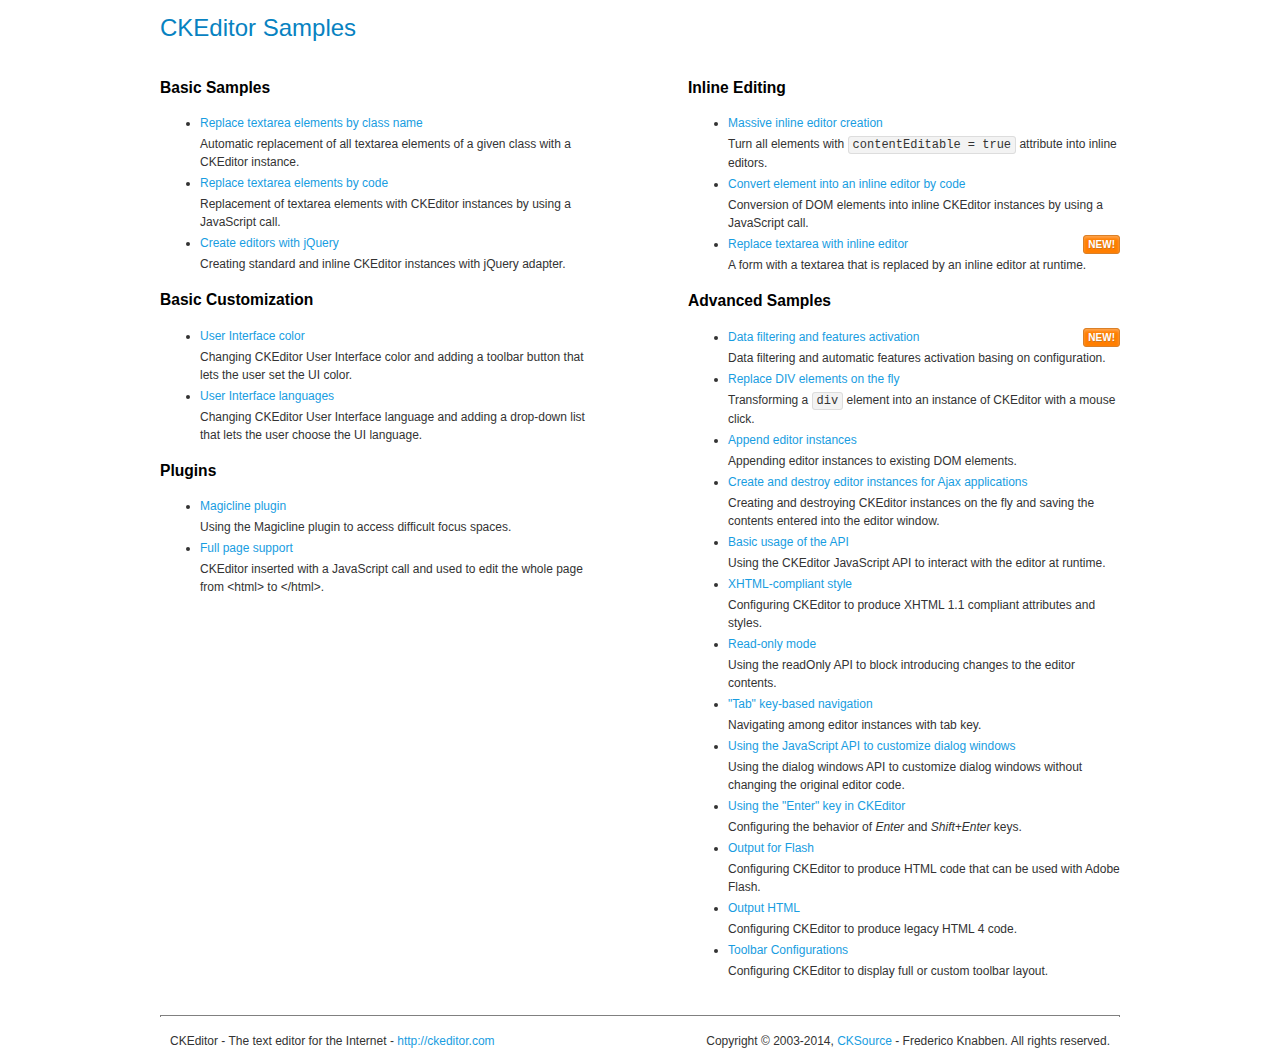
<file: src/main/webapp/design/assets/plugins/ckeditor/samples/index.html>
<!DOCTYPE html>
<!--
Copyright (c) 2003-2014, CKSource - Frederico Knabben. All rights reserved.
For licensing, see LICENSE.md or http://ckeditor.com/license
-->
<html>
<head>
	<meta charset="utf-8">
	<title>CKEditor Samples</title>
	<link rel="stylesheet" href="sample.css">
</head>
<body>
	<h1 class="samples">
		CKEditor Samples
	</h1>
	<div class="twoColumns">
		<div class="twoColumnsLeft">
			<h2 class="samples">
				Basic Samples
			</h2>
			<dl class="samples">
				<dt><a class="samples" href="replacebyclass.html">Replace textarea elements by class name</a></dt>
				<dd>Automatic replacement of all textarea elements of a given class with a CKEditor instance.</dd>

				<dt><a class="samples" href="replacebycode.html">Replace textarea elements by code</a></dt>
				<dd>Replacement of textarea elements with CKEditor instances by using a JavaScript call.</dd>

				<dt><a class="samples" href="jquery.html">Create editors with jQuery</a></dt>
				<dd>Creating standard and inline CKEditor instances with jQuery adapter.</dd>
			</dl>

			<h2 class="samples">
				Basic Customization
			</h2>
			<dl class="samples">
				<dt><a class="samples" href="uicolor.html">User Interface color</a></dt>
				<dd>Changing CKEditor User Interface color and adding a toolbar button that lets the user set the UI color.</dd>

				<dt><a class="samples" href="uilanguages.html">User Interface languages</a></dt>
				<dd>Changing CKEditor User Interface language and adding a drop-down list that lets the user choose the UI language.</dd>
			</dl>


			<h2 class="samples">Plugins</h2>
<dl class="samples">
<dt><a class="samples" href="plugins/magicline/magicline.html">Magicline plugin</a></dt>
<dd>Using the Magicline plugin to access difficult focus spaces.</dd>

<dt><a class="samples" href="plugins/wysiwygarea/fullpage.html">Full page support</a></dt>
<dd>CKEditor inserted with a JavaScript call and used to edit the whole page from &lt;html&gt; to &lt;/html&gt;.</dd>
</dl>
		</div>
		<div class="twoColumnsRight">
			<h2 class="samples">
				Inline Editing
			</h2>
			<dl class="samples">
				<dt><a class="samples" href="inlineall.html">Massive inline editor creation</a></dt>
				<dd>Turn all elements with <code>contentEditable = true</code> attribute into inline editors.</dd>

				<dt><a class="samples" href="inlinebycode.html">Convert element into an inline editor by code</a></dt>
				<dd>Conversion of DOM elements into inline CKEditor instances by using a JavaScript call.</dd>

				<dt><a class="samples" href="inlinetextarea.html">Replace textarea with inline editor</a> <span class="new">New!</span></dt>
				<dd>A form with a textarea that is replaced by an inline editor at runtime.</dd>

				
			</dl>

			<h2 class="samples">
				Advanced Samples
			</h2>
			<dl class="samples">
				<dt><a class="samples" href="datafiltering.html">Data filtering and features activation</a> <span class="new">New!</span></dt>
				<dd>Data filtering and automatic features activation basing on configuration.</dd>

				<dt><a class="samples" href="divreplace.html">Replace DIV elements on the fly</a></dt>
				<dd>Transforming a <code>div</code> element into an instance of CKEditor with a mouse click.</dd>

				<dt><a class="samples" href="appendto.html">Append editor instances</a></dt>
				<dd>Appending editor instances to existing DOM elements.</dd>

				<dt><a class="samples" href="ajax.html">Create and destroy editor instances for Ajax applications</a></dt>
				<dd>Creating and destroying CKEditor instances on the fly and saving the contents entered into the editor window.</dd>

				<dt><a class="samples" href="api.html">Basic usage of the API</a></dt>
				<dd>Using the CKEditor JavaScript API to interact with the editor at runtime.</dd>

				<dt><a class="samples" href="xhtmlstyle.html">XHTML-compliant style</a></dt>
				<dd>Configuring CKEditor to produce XHTML 1.1 compliant attributes and styles.</dd>

				<dt><a class="samples" href="readonly.html">Read-only mode</a></dt>
				<dd>Using the readOnly API to block introducing changes to the editor contents.</dd>

				<dt><a class="samples" href="tabindex.html">"Tab" key-based navigation</a></dt>
				<dd>Navigating among editor instances with tab key.</dd>


				
<dt><a class="samples" href="plugins/dialog/dialog.html">Using the JavaScript API to customize dialog windows</a></dt>
<dd>Using the dialog windows API to customize dialog windows without changing the original editor code.</dd>

<dt><a class="samples" href="plugins/enterkey/enterkey.html">Using the &quot;Enter&quot; key in CKEditor</a></dt>
<dd>Configuring the behavior of <em>Enter</em> and <em>Shift+Enter</em> keys.</dd>

<dt><a class="samples" href="plugins/htmlwriter/outputforflash.html">Output for Flash</a></dt>
<dd>Configuring CKEditor to produce HTML code that can be used with Adobe Flash.</dd>

<dt><a class="samples" href="plugins/htmlwriter/outputhtml.html">Output HTML</a></dt>
<dd>Configuring CKEditor to produce legacy HTML 4 code.</dd>

<dt><a class="samples" href="plugins/toolbar/toolbar.html">Toolbar Configurations</a></dt>
<dd>Configuring CKEditor to display full or custom toolbar layout.</dd>

			</dl>
		</div>
	</div>
	<div id="footer">
		<hr>
		<p>
			CKEditor - The text editor for the Internet - <a class="samples" href="http://ckeditor.com/">http://ckeditor.com</a>
		</p>
		<p id="copy">
			Copyright &copy; 2003-2014, <a class="samples" href="http://cksource.com/">CKSource</a> - Frederico Knabben. All rights reserved.
		</p>
	</div>
</body>
</html>
</file>
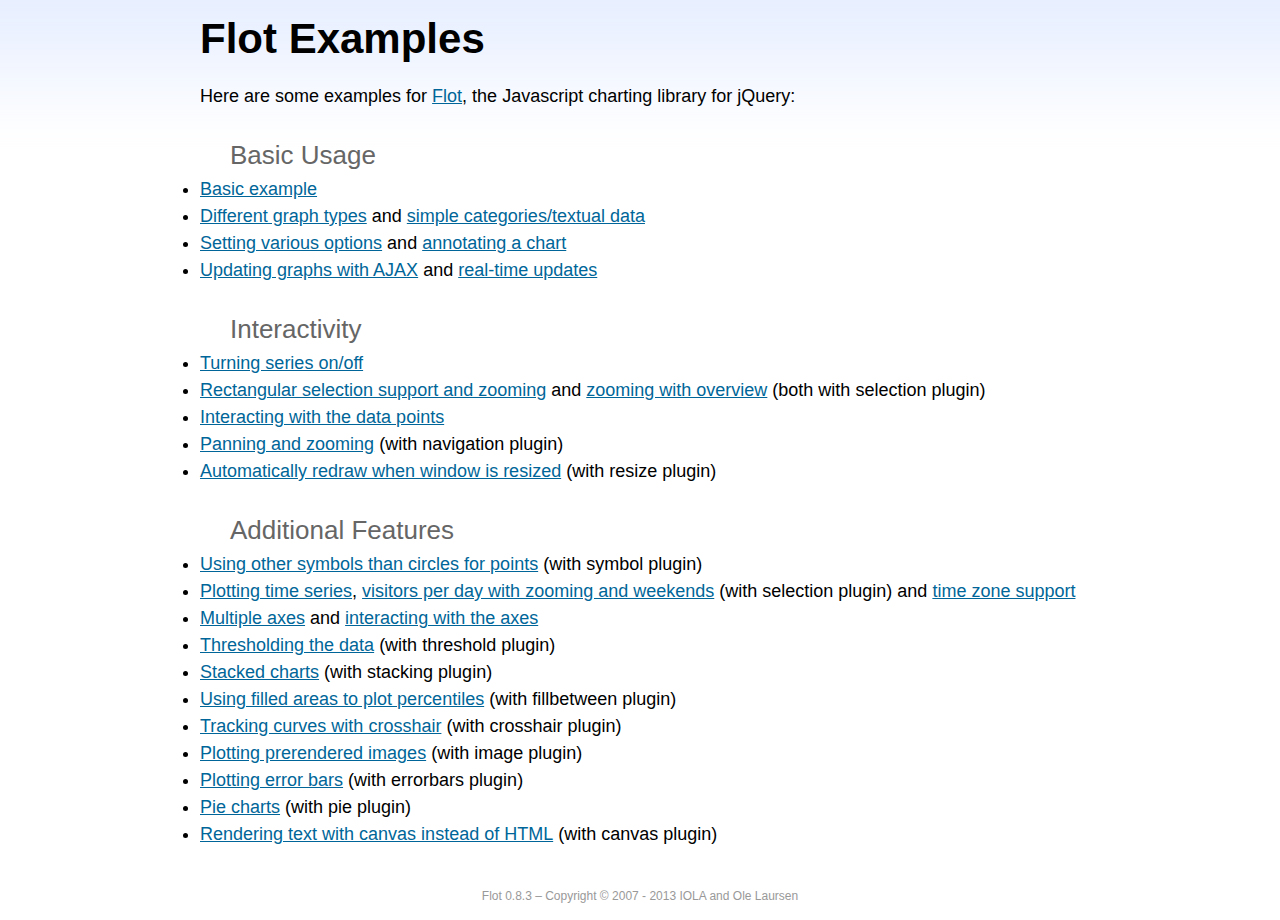
<file: src/main/webapp/design/assets/plugins/flot-chart/examples/index.html>
<!DOCTYPE html PUBLIC "-//W3C//DTD HTML 4.01//EN" "http://www.w3.org/TR/html4/strict.dtd">
<html>
<head>
	<meta http-equiv="Content-Type" content="text/html; charset=utf-8">
	<title>Flot Examples</title>
	<link href="examples.css" rel="stylesheet" type="text/css">
	<style>

	h3 {
		margin-top: 30px;
		margin-bottom: 5px;
	}

	</style>
	<script language="javascript" type="text/javascript" src="../jquery.js"></script>
	<script language="javascript" type="text/javascript" src="../jquery.flot.js"></script>
	<script type="text/javascript">

	$(function() {

		// Add the Flot version string to the footer

		$("#footer").prepend("Flot " + $.plot.version + " &ndash; ");
	});

	</script>
</head>
<body>

	<div id="header">
		<h2>Flot Examples</h2>
	</div>

	<div id="content">

		<p>Here are some examples for <a href="http://www.flotcharts.org">Flot</a>, the Javascript charting library for jQuery:</p>

		<h3>Basic Usage</h3>

		<ul>
			<li><a href="basic-usage/index.html">Basic example</a></li>
			<li><a href="series-types/index.html">Different graph types</a> and <a href="categories/index.html">simple categories/textual data</a></li>
			<li><a href="basic-options/index.html">Setting various options</a> and <a href="annotating/index.html">annotating a chart</a></li>
			<li><a href="ajax/index.html">Updating graphs with AJAX</a> and <a href="realtime/index.html">real-time updates</a></li>
		</ul>

		<h3>Interactivity</h3>

		<ul>
			<li><a href="series-toggle/index.html">Turning series on/off</a></li>
			<li><a href="selection/index.html">Rectangular selection support and zooming</a> and <a href="zooming/index.html">zooming with overview</a> (both with selection plugin)</li>
			<li><a href="interacting/index.html">Interacting with the data points</a></li>
			<li><a href="navigate/index.html">Panning and zooming</a> (with navigation plugin)</li>
			<li><a href="resize/index.html">Automatically redraw when window is resized</a> (with resize plugin)</li>
		</ul>

		<h3>Additional Features</h3>

		<ul>
			<li><a href="symbols/index.html">Using other symbols than circles for points</a> (with symbol plugin)</li>
			<li><a href="axes-time/index.html">Plotting time series</a>, <a href="visitors/index.html">visitors per day with zooming and weekends</a> (with selection plugin) and <a href="axes-time-zones/index.html">time zone support</a></li>
			<li><a href="axes-multiple/index.html">Multiple axes</a> and <a href="axes-interacting/index.html">interacting with the axes</a></li>
			<li><a href="threshold/index.html">Thresholding the data</a> (with threshold plugin)</li>
			<li><a href="stacking/index.html">Stacked charts</a> (with stacking plugin)</li>
			<li><a href="percentiles/index.html">Using filled areas to plot percentiles</a> (with fillbetween plugin)</li>
			<li><a href="tracking/index.html">Tracking curves with crosshair</a> (with crosshair plugin)</li>
			<li><a href="image/index.html">Plotting prerendered images</a> (with image plugin)</li>
			<li><a href="series-errorbars/index.html">Plotting error bars</a> (with errorbars plugin)</li>
			<li><a href="series-pie/index.html">Pie charts</a> (with pie plugin)</li>
			<li><a href="canvas/index.html">Rendering text with canvas instead of HTML</a> (with canvas plugin)</li>
		</ul>

	</div>

	<div id="footer">
		Copyright &copy; 2007 - 2013 IOLA and Ole Laursen
	</div>

</body>
</html>
</file>
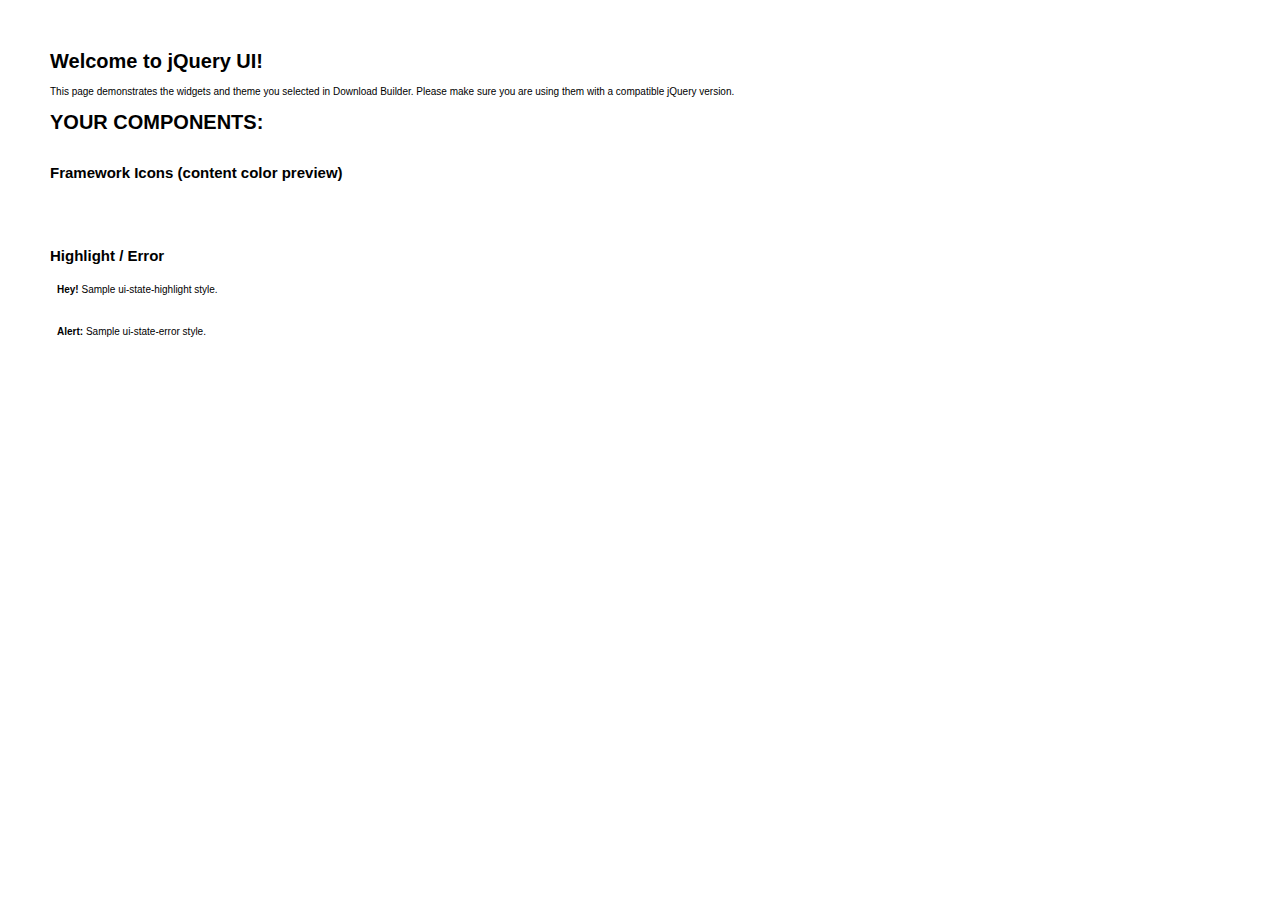
<file: src/main/webapp/design/assets/plugins/jquery-ui/base/index.html>
<!doctype html>
<html lang="us">
<head>
	<meta charset="utf-8">
	<title>jQuery UI Example Page</title>
	<link href="jquery-ui.css" rel="stylesheet">
	<style>
	body{
		font: 62.5% "Trebuchet MS", sans-serif;
		margin: 50px;
	}
	.demoHeaders {
		margin-top: 2em;
	}
	#dialog-link {
		padding: .4em 1em .4em 20px;
		text-decoration: none;
		position: relative;
	}
	#dialog-link span.ui-icon {
		margin: 0 5px 0 0;
		position: absolute;
		left: .2em;
		top: 50%;
		margin-top: -8px;
	}
	#icons {
		margin: 0;
		padding: 0;
	}
	#icons li {
		margin: 2px;
		position: relative;
		padding: 4px 0;
		cursor: pointer;
		float: left;
		list-style: none;
	}
	#icons span.ui-icon {
		float: left;
		margin: 0 4px;
	}
	.fakewindowcontain .ui-widget-overlay {
		position: absolute;
	}
	select {
		width: 200px;
	}
	</style>
</head>
<body>

<h1>Welcome to jQuery UI!</h1>

<div class="ui-widget">
	<p>This page demonstrates the widgets and theme you selected in Download Builder. Please make sure you are using them with a compatible jQuery version.</p>
</div>

<h1>YOUR COMPONENTS:</h1>












<h2 class="demoHeaders">Framework Icons (content color preview)</h2>
<ul id="icons" class="ui-widget ui-helper-clearfix">
	<li class="ui-state-default ui-corner-all" title=".ui-icon-carat-1-n"><span class="ui-icon ui-icon-carat-1-n"></span></li>
	<li class="ui-state-default ui-corner-all" title=".ui-icon-carat-1-ne"><span class="ui-icon ui-icon-carat-1-ne"></span></li>
	<li class="ui-state-default ui-corner-all" title=".ui-icon-carat-1-e"><span class="ui-icon ui-icon-carat-1-e"></span></li>
	<li class="ui-state-default ui-corner-all" title=".ui-icon-carat-1-se"><span class="ui-icon ui-icon-carat-1-se"></span></li>
	<li class="ui-state-default ui-corner-all" title=".ui-icon-carat-1-s"><span class="ui-icon ui-icon-carat-1-s"></span></li>
	<li class="ui-state-default ui-corner-all" title=".ui-icon-carat-1-sw"><span class="ui-icon ui-icon-carat-1-sw"></span></li>
	<li class="ui-state-default ui-corner-all" title=".ui-icon-carat-1-w"><span class="ui-icon ui-icon-carat-1-w"></span></li>
	<li class="ui-state-default ui-corner-all" title=".ui-icon-carat-1-nw"><span class="ui-icon ui-icon-carat-1-nw"></span></li>
	<li class="ui-state-default ui-corner-all" title=".ui-icon-carat-2-n-s"><span class="ui-icon ui-icon-carat-2-n-s"></span></li>
	<li class="ui-state-default ui-corner-all" title=".ui-icon-carat-2-e-w"><span class="ui-icon ui-icon-carat-2-e-w"></span></li>
	<li class="ui-state-default ui-corner-all" title=".ui-icon-triangle-1-n"><span class="ui-icon ui-icon-triangle-1-n"></span></li>
	<li class="ui-state-default ui-corner-all" title=".ui-icon-triangle-1-ne"><span class="ui-icon ui-icon-triangle-1-ne"></span></li>
	<li class="ui-state-default ui-corner-all" title=".ui-icon-triangle-1-e"><span class="ui-icon ui-icon-triangle-1-e"></span></li>
	<li class="ui-state-default ui-corner-all" title=".ui-icon-triangle-1-se"><span class="ui-icon ui-icon-triangle-1-se"></span></li>
	<li class="ui-state-default ui-corner-all" title=".ui-icon-triangle-1-s"><span class="ui-icon ui-icon-triangle-1-s"></span></li>
	<li class="ui-state-default ui-corner-all" title=".ui-icon-triangle-1-sw"><span class="ui-icon ui-icon-triangle-1-sw"></span></li>
	<li class="ui-state-default ui-corner-all" title=".ui-icon-triangle-1-w"><span class="ui-icon ui-icon-triangle-1-w"></span></li>
	<li class="ui-state-default ui-corner-all" title=".ui-icon-triangle-1-nw"><span class="ui-icon ui-icon-triangle-1-nw"></span></li>
	<li class="ui-state-default ui-corner-all" title=".ui-icon-triangle-2-n-s"><span class="ui-icon ui-icon-triangle-2-n-s"></span></li>
	<li class="ui-state-default ui-corner-all" title=".ui-icon-triangle-2-e-w"><span class="ui-icon ui-icon-triangle-2-e-w"></span></li>
	<li class="ui-state-default ui-corner-all" title=".ui-icon-arrow-1-n"><span class="ui-icon ui-icon-arrow-1-n"></span></li>
	<li class="ui-state-default ui-corner-all" title=".ui-icon-arrow-1-ne"><span class="ui-icon ui-icon-arrow-1-ne"></span></li>
	<li class="ui-state-default ui-corner-all" title=".ui-icon-arrow-1-e"><span class="ui-icon ui-icon-arrow-1-e"></span></li>
	<li class="ui-state-default ui-corner-all" title=".ui-icon-arrow-1-se"><span class="ui-icon ui-icon-arrow-1-se"></span></li>
	<li class="ui-state-default ui-corner-all" title=".ui-icon-arrow-1-s"><span class="ui-icon ui-icon-arrow-1-s"></span></li>
	<li class="ui-state-default ui-corner-all" title=".ui-icon-arrow-1-sw"><span class="ui-icon ui-icon-arrow-1-sw"></span></li>
	<li class="ui-state-default ui-corner-all" title=".ui-icon-arrow-1-w"><span class="ui-icon ui-icon-arrow-1-w"></span></li>
	<li class="ui-state-default ui-corner-all" title=".ui-icon-arrow-1-nw"><span class="ui-icon ui-icon-arrow-1-nw"></span></li>
	<li class="ui-state-default ui-corner-all" title=".ui-icon-arrow-2-n-s"><span class="ui-icon ui-icon-arrow-2-n-s"></span></li>
	<li class="ui-state-default ui-corner-all" title=".ui-icon-arrow-2-ne-sw"><span class="ui-icon ui-icon-arrow-2-ne-sw"></span></li>
	<li class="ui-state-default ui-corner-all" title=".ui-icon-arrow-2-e-w"><span class="ui-icon ui-icon-arrow-2-e-w"></span></li>
	<li class="ui-state-default ui-corner-all" title=".ui-icon-arrow-2-se-nw"><span class="ui-icon ui-icon-arrow-2-se-nw"></span></li>
	<li class="ui-state-default ui-corner-all" title=".ui-icon-arrowstop-1-n"><span class="ui-icon ui-icon-arrowstop-1-n"></span></li>
	<li class="ui-state-default ui-corner-all" title=".ui-icon-arrowstop-1-e"><span class="ui-icon ui-icon-arrowstop-1-e"></span></li>
	<li class="ui-state-default ui-corner-all" title=".ui-icon-arrowstop-1-s"><span class="ui-icon ui-icon-arrowstop-1-s"></span></li>
	<li class="ui-state-default ui-corner-all" title=".ui-icon-arrowstop-1-w"><span class="ui-icon ui-icon-arrowstop-1-w"></span></li>
	<li class="ui-state-default ui-corner-all" title=".ui-icon-arrowthick-1-n"><span class="ui-icon ui-icon-arrowthick-1-n"></span></li>
	<li class="ui-state-default ui-corner-all" title=".ui-icon-arrowthick-1-ne"><span class="ui-icon ui-icon-arrowthick-1-ne"></span></li>
	<li class="ui-state-default ui-corner-all" title=".ui-icon-arrowthick-1-e"><span class="ui-icon ui-icon-arrowthick-1-e"></span></li>
	<li class="ui-state-default ui-corner-all" title=".ui-icon-arrowthick-1-se"><span class="ui-icon ui-icon-arrowthick-1-se"></span></li>
	<li class="ui-state-default ui-corner-all" title=".ui-icon-arrowthick-1-s"><span class="ui-icon ui-icon-arrowthick-1-s"></span></li>
	<li class="ui-state-default ui-corner-all" title=".ui-icon-arrowthick-1-sw"><span class="ui-icon ui-icon-arrowthick-1-sw"></span></li>
	<li class="ui-state-default ui-corner-all" title=".ui-icon-arrowthick-1-w"><span class="ui-icon ui-icon-arrowthick-1-w"></span></li>
	<li class="ui-state-default ui-corner-all" title=".ui-icon-arrowthick-1-nw"><span class="ui-icon ui-icon-arrowthick-1-nw"></span></li>
	<li class="ui-state-default ui-corner-all" title=".ui-icon-arrowthick-2-n-s"><span class="ui-icon ui-icon-arrowthick-2-n-s"></span></li>
	<li class="ui-state-default ui-corner-all" title=".ui-icon-arrowthick-2-ne-sw"><span class="ui-icon ui-icon-arrowthick-2-ne-sw"></span></li>
	<li class="ui-state-default ui-corner-all" title=".ui-icon-arrowthick-2-e-w"><span class="ui-icon ui-icon-arrowthick-2-e-w"></span></li>
	<li class="ui-state-default ui-corner-all" title=".ui-icon-arrowthick-2-se-nw"><span class="ui-icon ui-icon-arrowthick-2-se-nw"></span></li>
	<li class="ui-state-default ui-corner-all" title=".ui-icon-arrowthickstop-1-n"><span class="ui-icon ui-icon-arrowthickstop-1-n"></span></li>
	<li class="ui-state-default ui-corner-all" title=".ui-icon-arrowthickstop-1-e"><span class="ui-icon ui-icon-arrowthickstop-1-e"></span></li>
	<li class="ui-state-default ui-corner-all" title=".ui-icon-arrowthickstop-1-s"><span class="ui-icon ui-icon-arrowthickstop-1-s"></span></li>
	<li class="ui-state-default ui-corner-all" title=".ui-icon-arrowthickstop-1-w"><span class="ui-icon ui-icon-arrowthickstop-1-w"></span></li>
	<li class="ui-state-default ui-corner-all" title=".ui-icon-arrowreturnthick-1-w"><span class="ui-icon ui-icon-arrowreturnthick-1-w"></span></li>
	<li class="ui-state-default ui-corner-all" title=".ui-icon-arrowreturnthick-1-n"><span class="ui-icon ui-icon-arrowreturnthick-1-n"></span></li>
	<li class="ui-state-default ui-corner-all" title=".ui-icon-arrowreturnthick-1-e"><span class="ui-icon ui-icon-arrowreturnthick-1-e"></span></li>
	<li class="ui-state-default ui-corner-all" title=".ui-icon-arrowreturnthick-1-s"><span class="ui-icon ui-icon-arrowreturnthick-1-s"></span></li>
	<li class="ui-state-default ui-corner-all" title=".ui-icon-arrowreturn-1-w"><span class="ui-icon ui-icon-arrowreturn-1-w"></span></li>
	<li class="ui-state-default ui-corner-all" title=".ui-icon-arrowreturn-1-n"><span class="ui-icon ui-icon-arrowreturn-1-n"></span></li>
	<li class="ui-state-default ui-corner-all" title=".ui-icon-arrowreturn-1-e"><span class="ui-icon ui-icon-arrowreturn-1-e"></span></li>
	<li class="ui-state-default ui-corner-all" title=".ui-icon-arrowreturn-1-s"><span class="ui-icon ui-icon-arrowreturn-1-s"></span></li>
	<li class="ui-state-default ui-corner-all" title=".ui-icon-arrowrefresh-1-w"><span class="ui-icon ui-icon-arrowrefresh-1-w"></span></li>
	<li class="ui-state-default ui-corner-all" title=".ui-icon-arrowrefresh-1-n"><span class="ui-icon ui-icon-arrowrefresh-1-n"></span></li>
	<li class="ui-state-default ui-corner-all" title=".ui-icon-arrowrefresh-1-e"><span class="ui-icon ui-icon-arrowrefresh-1-e"></span></li>
	<li class="ui-state-default ui-corner-all" title=".ui-icon-arrowrefresh-1-s"><span class="ui-icon ui-icon-arrowrefresh-1-s"></span></li>
	<li class="ui-state-default ui-corner-all" title=".ui-icon-arrow-4"><span class="ui-icon ui-icon-arrow-4"></span></li>
	<li class="ui-state-default ui-corner-all" title=".ui-icon-arrow-4-diag"><span class="ui-icon ui-icon-arrow-4-diag"></span></li>
	<li class="ui-state-default ui-corner-all" title=".ui-icon-extlink"><span class="ui-icon ui-icon-extlink"></span></li>
	<li class="ui-state-default ui-corner-all" title=".ui-icon-newwin"><span class="ui-icon ui-icon-newwin"></span></li>
	<li class="ui-state-default ui-corner-all" title=".ui-icon-refresh"><span class="ui-icon ui-icon-refresh"></span></li>
	<li class="ui-state-default ui-corner-all" title=".ui-icon-shuffle"><span class="ui-icon ui-icon-shuffle"></span></li>
	<li class="ui-state-default ui-corner-all" title=".ui-icon-transfer-e-w"><span class="ui-icon ui-icon-transfer-e-w"></span></li>
	<li class="ui-state-default ui-corner-all" title=".ui-icon-transferthick-e-w"><span class="ui-icon ui-icon-transferthick-e-w"></span></li>
	<li class="ui-state-default ui-corner-all" title=".ui-icon-folder-collapsed"><span class="ui-icon ui-icon-folder-collapsed"></span></li>
	<li class="ui-state-default ui-corner-all" title=".ui-icon-folder-open"><span class="ui-icon ui-icon-folder-open"></span></li>
	<li class="ui-state-default ui-corner-all" title=".ui-icon-document"><span class="ui-icon ui-icon-document"></span></li>
	<li class="ui-state-default ui-corner-all" title=".ui-icon-document-b"><span class="ui-icon ui-icon-document-b"></span></li>
	<li class="ui-state-default ui-corner-all" title=".ui-icon-note"><span class="ui-icon ui-icon-note"></span></li>
	<li class="ui-state-default ui-corner-all" title=".ui-icon-mail-closed"><span class="ui-icon ui-icon-mail-closed"></span></li>
	<li class="ui-state-default ui-corner-all" title=".ui-icon-mail-open"><span class="ui-icon ui-icon-mail-open"></span></li>
	<li class="ui-state-default ui-corner-all" title=".ui-icon-suitcase"><span class="ui-icon ui-icon-suitcase"></span></li>
	<li class="ui-state-default ui-corner-all" title=".ui-icon-comment"><span class="ui-icon ui-icon-comment"></span></li>
	<li class="ui-state-default ui-corner-all" title=".ui-icon-person"><span class="ui-icon ui-icon-person"></span></li>
	<li class="ui-state-default ui-corner-all" title=".ui-icon-print"><span class="ui-icon ui-icon-print"></span></li>
	<li class="ui-state-default ui-corner-all" title=".ui-icon-trash"><span class="ui-icon ui-icon-trash"></span></li>
	<li class="ui-state-default ui-corner-all" title=".ui-icon-locked"><span class="ui-icon ui-icon-locked"></span></li>
	<li class="ui-state-default ui-corner-all" title=".ui-icon-unlocked"><span class="ui-icon ui-icon-unlocked"></span></li>
	<li class="ui-state-default ui-corner-all" title=".ui-icon-bookmark"><span class="ui-icon ui-icon-bookmark"></span></li>
	<li class="ui-state-default ui-corner-all" title=".ui-icon-tag"><span class="ui-icon ui-icon-tag"></span></li>
	<li class="ui-state-default ui-corner-all" title=".ui-icon-home"><span class="ui-icon ui-icon-home"></span></li>
	<li class="ui-state-default ui-corner-all" title=".ui-icon-flag"><span class="ui-icon ui-icon-flag"></span></li>
	<li class="ui-state-default ui-corner-all" title=".ui-icon-calculator"><span class="ui-icon ui-icon-calculator"></span></li>
	<li class="ui-state-default ui-corner-all" title=".ui-icon-cart"><span class="ui-icon ui-icon-cart"></span></li>
	<li class="ui-state-default ui-corner-all" title=".ui-icon-pencil"><span class="ui-icon ui-icon-pencil"></span></li>
	<li class="ui-state-default ui-corner-all" title=".ui-icon-clock"><span class="ui-icon ui-icon-clock"></span></li>
	<li class="ui-state-default ui-corner-all" title=".ui-icon-disk"><span class="ui-icon ui-icon-disk"></span></li>
	<li class="ui-state-default ui-corner-all" title=".ui-icon-calendar"><span class="ui-icon ui-icon-calendar"></span></li>
	<li class="ui-state-default ui-corner-all" title=".ui-icon-zoomin"><span class="ui-icon ui-icon-zoomin"></span></li>
	<li class="ui-state-default ui-corner-all" title=".ui-icon-zoomout"><span class="ui-icon ui-icon-zoomout"></span></li>
	<li class="ui-state-default ui-corner-all" title=".ui-icon-search"><span class="ui-icon ui-icon-search"></span></li>
	<li class="ui-state-default ui-corner-all" title=".ui-icon-wrench"><span class="ui-icon ui-icon-wrench"></span></li>
	<li class="ui-state-default ui-corner-all" title=".ui-icon-gear"><span class="ui-icon ui-icon-gear"></span></li>
	<li class="ui-state-default ui-corner-all" title=".ui-icon-heart"><span class="ui-icon ui-icon-heart"></span></li>
	<li class="ui-state-default ui-corner-all" title=".ui-icon-star"><span class="ui-icon ui-icon-star"></span></li>
	<li class="ui-state-default ui-corner-all" title=".ui-icon-link"><span class="ui-icon ui-icon-link"></span></li>
	<li class="ui-state-default ui-corner-all" title=".ui-icon-cancel"><span class="ui-icon ui-icon-cancel"></span></li>
	<li class="ui-state-default ui-corner-all" title=".ui-icon-plus"><span class="ui-icon ui-icon-plus"></span></li>
	<li class="ui-state-default ui-corner-all" title=".ui-icon-plusthick"><span class="ui-icon ui-icon-plusthick"></span></li>
	<li class="ui-state-default ui-corner-all" title=".ui-icon-minus"><span class="ui-icon ui-icon-minus"></span></li>
	<li class="ui-state-default ui-corner-all" title=".ui-icon-minusthick"><span class="ui-icon ui-icon-minusthick"></span></li>
	<li class="ui-state-default ui-corner-all" title=".ui-icon-close"><span class="ui-icon ui-icon-close"></span></li>
	<li class="ui-state-default ui-corner-all" title=".ui-icon-closethick"><span class="ui-icon ui-icon-closethick"></span></li>
	<li class="ui-state-default ui-corner-all" title=".ui-icon-key"><span class="ui-icon ui-icon-key"></span></li>
	<li class="ui-state-default ui-corner-all" title=".ui-icon-lightbulb"><span class="ui-icon ui-icon-lightbulb"></span></li>
	<li class="ui-state-default ui-corner-all" title=".ui-icon-scissors"><span class="ui-icon ui-icon-scissors"></span></li>
	<li class="ui-state-default ui-corner-all" title=".ui-icon-clipboard"><span class="ui-icon ui-icon-clipboard"></span></li>
	<li class="ui-state-default ui-corner-all" title=".ui-icon-copy"><span class="ui-icon ui-icon-copy"></span></li>
	<li class="ui-state-default ui-corner-all" title=".ui-icon-contact"><span class="ui-icon ui-icon-contact"></span></li>
	<li class="ui-state-default ui-corner-all" title=".ui-icon-image"><span class="ui-icon ui-icon-image"></span></li>
	<li class="ui-state-default ui-corner-all" title=".ui-icon-video"><span class="ui-icon ui-icon-video"></span></li>
	<li class="ui-state-default ui-corner-all" title=".ui-icon-script"><span class="ui-icon ui-icon-script"></span></li>
	<li class="ui-state-default ui-corner-all" title=".ui-icon-alert"><span class="ui-icon ui-icon-alert"></span></li>
	<li class="ui-state-default ui-corner-all" title=".ui-icon-info"><span class="ui-icon ui-icon-info"></span></li>
	<li class="ui-state-default ui-corner-all" title=".ui-icon-notice"><span class="ui-icon ui-icon-notice"></span></li>
	<li class="ui-state-default ui-corner-all" title=".ui-icon-help"><span class="ui-icon ui-icon-help"></span></li>
	<li class="ui-state-default ui-corner-all" title=".ui-icon-check"><span class="ui-icon ui-icon-check"></span></li>
	<li class="ui-state-default ui-corner-all" title=".ui-icon-bullet"><span class="ui-icon ui-icon-bullet"></span></li>
	<li class="ui-state-default ui-corner-all" title=".ui-icon-radio-off"><span class="ui-icon ui-icon-radio-off"></span></li>
	<li class="ui-state-default ui-corner-all" title=".ui-icon-radio-on"><span class="ui-icon ui-icon-radio-on"></span></li>
	<li class="ui-state-default ui-corner-all" title=".ui-icon-pin-w"><span class="ui-icon ui-icon-pin-w"></span></li>
	<li class="ui-state-default ui-corner-all" title=".ui-icon-pin-s"><span class="ui-icon ui-icon-pin-s"></span></li>
	<li class="ui-state-default ui-corner-all" title=".ui-icon-play"><span class="ui-icon ui-icon-play"></span></li>
	<li class="ui-state-default ui-corner-all" title=".ui-icon-pause"><span class="ui-icon ui-icon-pause"></span></li>
	<li class="ui-state-default ui-corner-all" title=".ui-icon-seek-next"><span class="ui-icon ui-icon-seek-next"></span></li>
	<li class="ui-state-default ui-corner-all" title=".ui-icon-seek-prev"><span class="ui-icon ui-icon-seek-prev"></span></li>
	<li class="ui-state-default ui-corner-all" title=".ui-icon-seek-end"><span class="ui-icon ui-icon-seek-end"></span></li>
	<li class="ui-state-default ui-corner-all" title=".ui-icon-seek-first"><span class="ui-icon ui-icon-seek-first"></span></li>
	<li class="ui-state-default ui-corner-all" title=".ui-icon-stop"><span class="ui-icon ui-icon-stop"></span></li>
	<li class="ui-state-default ui-corner-all" title=".ui-icon-eject"><span class="ui-icon ui-icon-eject"></span></li>
	<li class="ui-state-default ui-corner-all" title=".ui-icon-volume-off"><span class="ui-icon ui-icon-volume-off"></span></li>
	<li class="ui-state-default ui-corner-all" title=".ui-icon-volume-on"><span class="ui-icon ui-icon-volume-on"></span></li>
	<li class="ui-state-default ui-corner-all" title=".ui-icon-power"><span class="ui-icon ui-icon-power"></span></li>
	<li class="ui-state-default ui-corner-all" title=".ui-icon-signal-diag"><span class="ui-icon ui-icon-signal-diag"></span></li>
	<li class="ui-state-default ui-corner-all" title=".ui-icon-signal"><span class="ui-icon ui-icon-signal"></span></li>
	<li class="ui-state-default ui-corner-all" title=".ui-icon-battery-0"><span class="ui-icon ui-icon-battery-0"></span></li>
	<li class="ui-state-default ui-corner-all" title=".ui-icon-battery-1"><span class="ui-icon ui-icon-battery-1"></span></li>
	<li class="ui-state-default ui-corner-all" title=".ui-icon-battery-2"><span class="ui-icon ui-icon-battery-2"></span></li>
	<li class="ui-state-default ui-corner-all" title=".ui-icon-battery-3"><span class="ui-icon ui-icon-battery-3"></span></li>
	<li class="ui-state-default ui-corner-all" title=".ui-icon-circle-plus"><span class="ui-icon ui-icon-circle-plus"></span></li>
	<li class="ui-state-default ui-corner-all" title=".ui-icon-circle-minus"><span class="ui-icon ui-icon-circle-minus"></span></li>
	<li class="ui-state-default ui-corner-all" title=".ui-icon-circle-close"><span class="ui-icon ui-icon-circle-close"></span></li>
	<li class="ui-state-default ui-corner-all" title=".ui-icon-circle-triangle-e"><span class="ui-icon ui-icon-circle-triangle-e"></span></li>
	<li class="ui-state-default ui-corner-all" title=".ui-icon-circle-triangle-s"><span class="ui-icon ui-icon-circle-triangle-s"></span></li>
	<li class="ui-state-default ui-corner-all" title=".ui-icon-circle-triangle-w"><span class="ui-icon ui-icon-circle-triangle-w"></span></li>
	<li class="ui-state-default ui-corner-all" title=".ui-icon-circle-triangle-n"><span class="ui-icon ui-icon-circle-triangle-n"></span></li>
	<li class="ui-state-default ui-corner-all" title=".ui-icon-circle-arrow-e"><span class="ui-icon ui-icon-circle-arrow-e"></span></li>
	<li class="ui-state-default ui-corner-all" title=".ui-icon-circle-arrow-s"><span class="ui-icon ui-icon-circle-arrow-s"></span></li>
	<li class="ui-state-default ui-corner-all" title=".ui-icon-circle-arrow-w"><span class="ui-icon ui-icon-circle-arrow-w"></span></li>
	<li class="ui-state-default ui-corner-all" title=".ui-icon-circle-arrow-n"><span class="ui-icon ui-icon-circle-arrow-n"></span></li>
	<li class="ui-state-default ui-corner-all" title=".ui-icon-circle-zoomin"><span class="ui-icon ui-icon-circle-zoomin"></span></li>
	<li class="ui-state-default ui-corner-all" title=".ui-icon-circle-zoomout"><span class="ui-icon ui-icon-circle-zoomout"></span></li>
	<li class="ui-state-default ui-corner-all" title=".ui-icon-circle-check"><span class="ui-icon ui-icon-circle-check"></span></li>
	<li class="ui-state-default ui-corner-all" title=".ui-icon-circlesmall-plus"><span class="ui-icon ui-icon-circlesmall-plus"></span></li>
	<li class="ui-state-default ui-corner-all" title=".ui-icon-circlesmall-minus"><span class="ui-icon ui-icon-circlesmall-minus"></span></li>
	<li class="ui-state-default ui-corner-all" title=".ui-icon-circlesmall-close"><span class="ui-icon ui-icon-circlesmall-close"></span></li>
	<li class="ui-state-default ui-corner-all" title=".ui-icon-squaresmall-plus"><span class="ui-icon ui-icon-squaresmall-plus"></span></li>
	<li class="ui-state-default ui-corner-all" title=".ui-icon-squaresmall-minus"><span class="ui-icon ui-icon-squaresmall-minus"></span></li>
	<li class="ui-state-default ui-corner-all" title=".ui-icon-squaresmall-close"><span class="ui-icon ui-icon-squaresmall-close"></span></li>
	<li class="ui-state-default ui-corner-all" title=".ui-icon-grip-dotted-vertical"><span class="ui-icon ui-icon-grip-dotted-vertical"></span></li>
	<li class="ui-state-default ui-corner-all" title=".ui-icon-grip-dotted-horizontal"><span class="ui-icon ui-icon-grip-dotted-horizontal"></span></li>
	<li class="ui-state-default ui-corner-all" title=".ui-icon-grip-solid-vertical"><span class="ui-icon ui-icon-grip-solid-vertical"></span></li>
	<li class="ui-state-default ui-corner-all" title=".ui-icon-grip-solid-horizontal"><span class="ui-icon ui-icon-grip-solid-horizontal"></span></li>
	<li class="ui-state-default ui-corner-all" title=".ui-icon-gripsmall-diagonal-se"><span class="ui-icon ui-icon-gripsmall-diagonal-se"></span></li>
	<li class="ui-state-default ui-corner-all" title=".ui-icon-grip-diagonal-se"><span class="ui-icon ui-icon-grip-diagonal-se"></span></li>
</ul>















<!-- Highlight / Error -->
<h2 class="demoHeaders">Highlight / Error</h2>
<div class="ui-widget">
	<div class="ui-state-highlight ui-corner-all" style="margin-top: 20px; padding: 0 .7em;">
		<p><span class="ui-icon ui-icon-info" style="float: left; margin-right: .3em;"></span>
		<strong>Hey!</strong> Sample ui-state-highlight style.</p>
	</div>
</div>
<br>
<div class="ui-widget">
	<div class="ui-state-error ui-corner-all" style="padding: 0 .7em;">
		<p><span class="ui-icon ui-icon-alert" style="float: left; margin-right: .3em;"></span>
		<strong>Alert:</strong> Sample ui-state-error style.</p>
	</div>
</div>

<script src="external/jquery/jquery.js"></script>
<script src="jquery-ui.js"></script>
<script>
























// Hover states on the static widgets
$( "#dialog-link, #icons li" ).hover(
	function() {
		$( this ).addClass( "ui-state-hover" );
	},
	function() {
		$( this ).removeClass( "ui-state-hover" );
	}
);
</script>
</body>
</html>
</file>
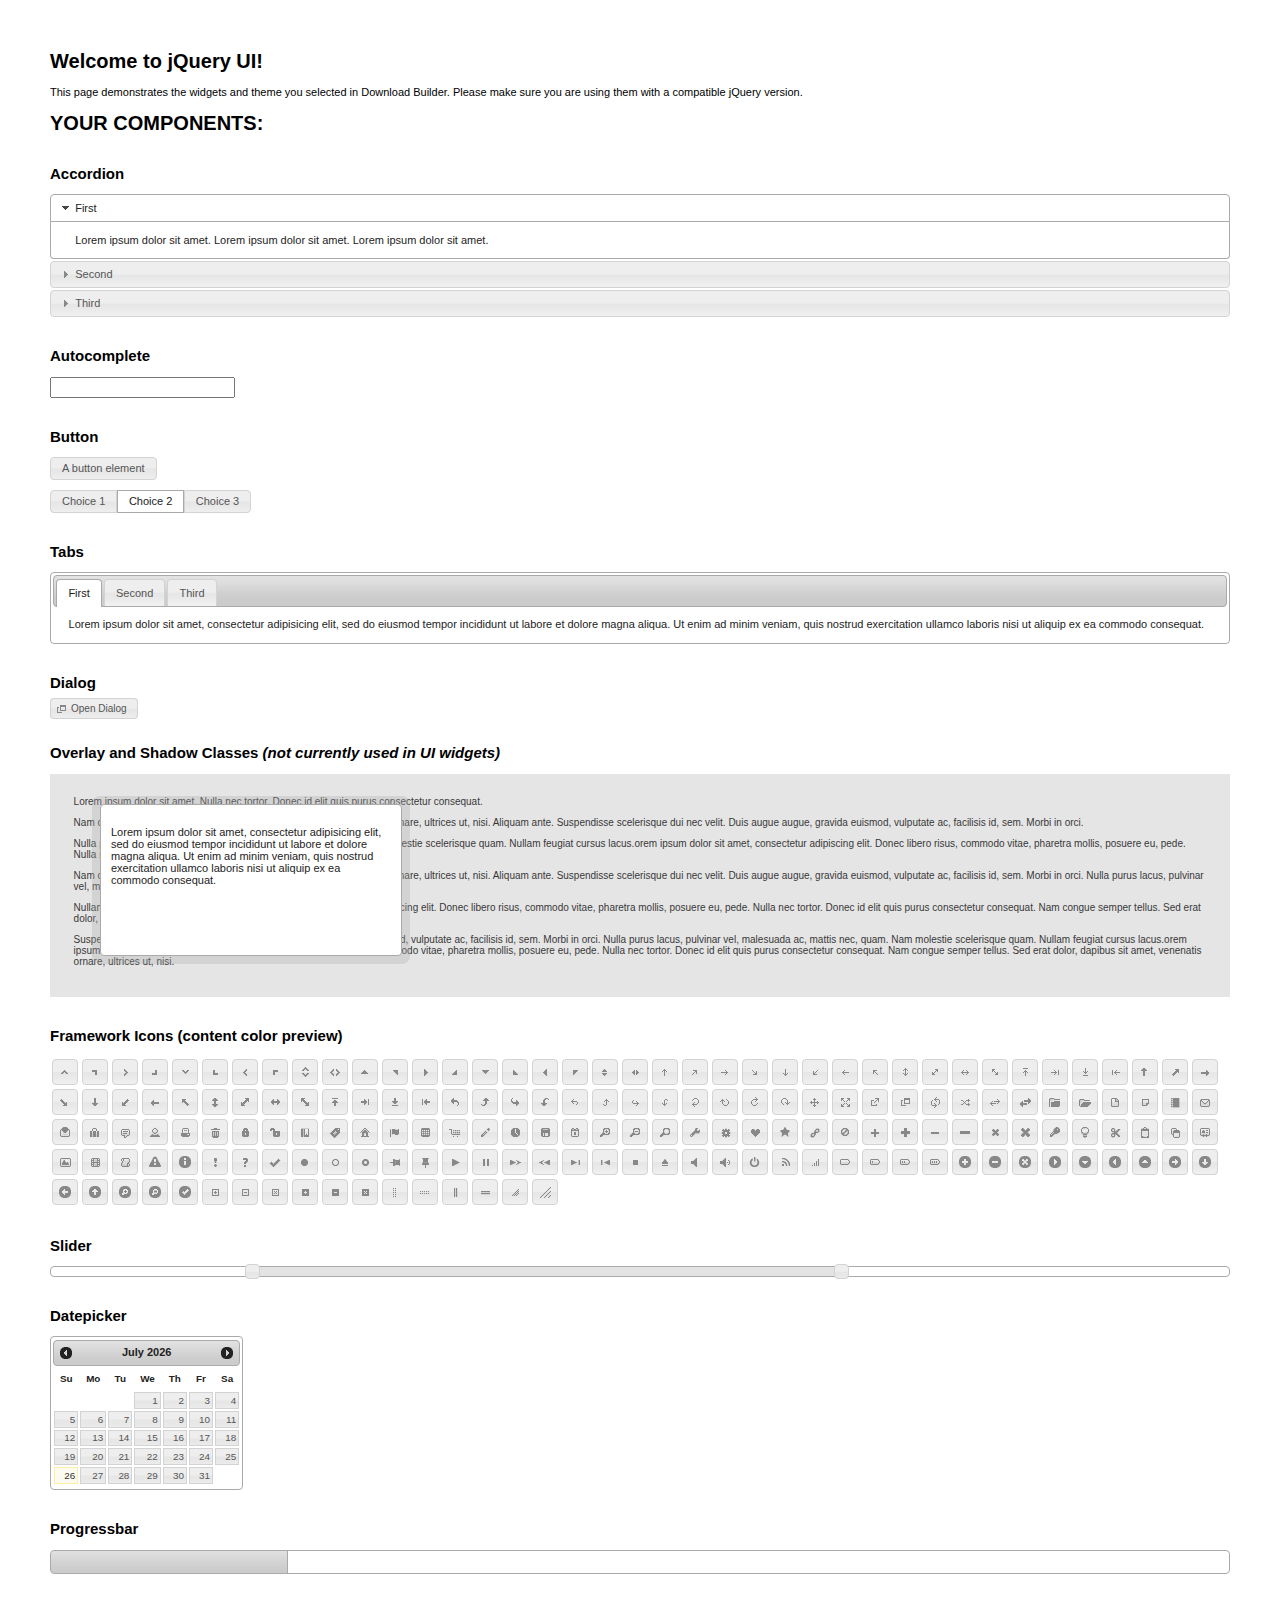
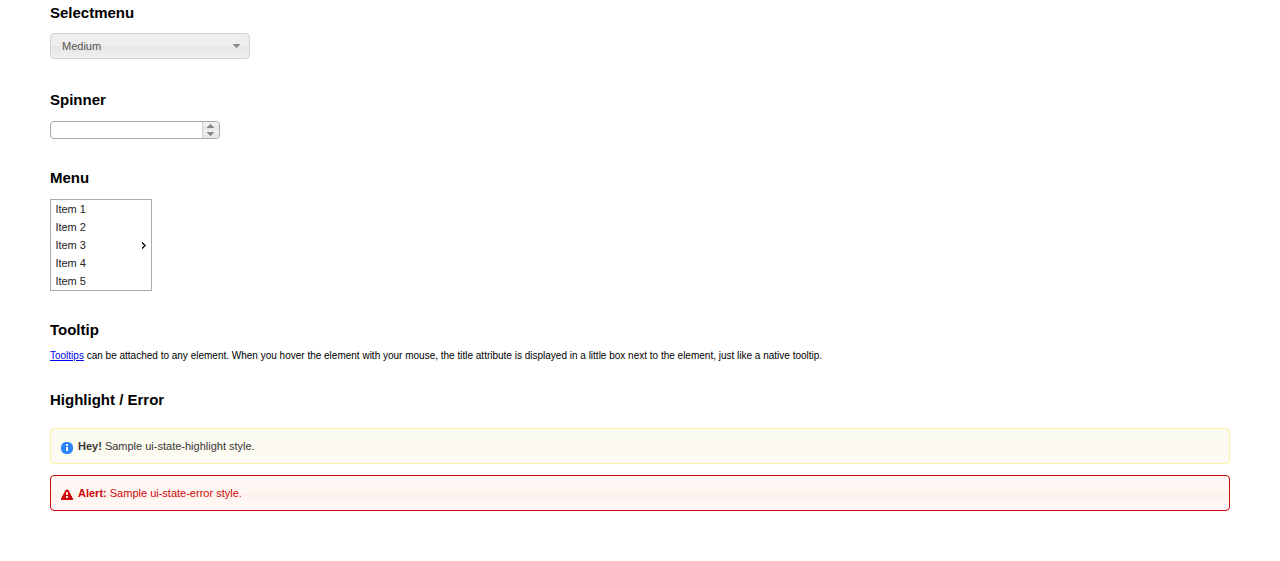
<file: src/main/webapp/design/assets/plugins/jquery-ui/smoothness/index.html>
<!doctype html>
<html lang="us">
<head>
	<meta charset="utf-8">
	<title>jQuery UI Example Page</title>
	<link href="jquery-ui.css" rel="stylesheet">
	<style>
	body{
		font: 62.5% "Trebuchet MS", sans-serif;
		margin: 50px;
	}
	.demoHeaders {
		margin-top: 2em;
	}
	#dialog-link {
		padding: .4em 1em .4em 20px;
		text-decoration: none;
		position: relative;
	}
	#dialog-link span.ui-icon {
		margin: 0 5px 0 0;
		position: absolute;
		left: .2em;
		top: 50%;
		margin-top: -8px;
	}
	#icons {
		margin: 0;
		padding: 0;
	}
	#icons li {
		margin: 2px;
		position: relative;
		padding: 4px 0;
		cursor: pointer;
		float: left;
		list-style: none;
	}
	#icons span.ui-icon {
		float: left;
		margin: 0 4px;
	}
	.fakewindowcontain .ui-widget-overlay {
		position: absolute;
	}
	select {
		width: 200px;
	}
	</style>
</head>
<body>

<h1>Welcome to jQuery UI!</h1>

<div class="ui-widget">
	<p>This page demonstrates the widgets and theme you selected in Download Builder. Please make sure you are using them with a compatible jQuery version.</p>
</div>

<h1>YOUR COMPONENTS:</h1>


<!-- Accordion -->
<h2 class="demoHeaders">Accordion</h2>
<div id="accordion">
	<h3>First</h3>
	<div>Lorem ipsum dolor sit amet. Lorem ipsum dolor sit amet. Lorem ipsum dolor sit amet.</div>
	<h3>Second</h3>
	<div>Phasellus mattis tincidunt nibh.</div>
	<h3>Third</h3>
	<div>Nam dui erat, auctor a, dignissim quis.</div>
</div>



<!-- Autocomplete -->
<h2 class="demoHeaders">Autocomplete</h2>
<div>
	<input id="autocomplete" title="type &quot;a&quot;">
</div>



<!-- Button -->
<h2 class="demoHeaders">Button</h2>
<button id="button">A button element</button>
<form style="margin-top: 1em;">
	<div id="radioset">
		<input type="radio" id="radio1" name="radio"><label for="radio1">Choice 1</label>
		<input type="radio" id="radio2" name="radio" checked="checked"><label for="radio2">Choice 2</label>
		<input type="radio" id="radio3" name="radio"><label for="radio3">Choice 3</label>
	</div>
</form>



<!-- Tabs -->
<h2 class="demoHeaders">Tabs</h2>
<div id="tabs">
	<ul>
		<li><a href="#tabs-1">First</a></li>
		<li><a href="#tabs-2">Second</a></li>
		<li><a href="#tabs-3">Third</a></li>
	</ul>
	<div id="tabs-1">Lorem ipsum dolor sit amet, consectetur adipisicing elit, sed do eiusmod tempor incididunt ut labore et dolore magna aliqua. Ut enim ad minim veniam, quis nostrud exercitation ullamco laboris nisi ut aliquip ex ea commodo consequat.</div>
	<div id="tabs-2">Phasellus mattis tincidunt nibh. Cras orci urna, blandit id, pretium vel, aliquet ornare, felis. Maecenas scelerisque sem non nisl. Fusce sed lorem in enim dictum bibendum.</div>
	<div id="tabs-3">Nam dui erat, auctor a, dignissim quis, sollicitudin eu, felis. Pellentesque nisi urna, interdum eget, sagittis et, consequat vestibulum, lacus. Mauris porttitor ullamcorper augue.</div>
</div>



<!-- Dialog NOTE: Dialog is not generated by UI in this demo so it can be visually styled in themeroller-->
<h2 class="demoHeaders">Dialog</h2>
<p><a href="#" id="dialog-link" class="ui-state-default ui-corner-all"><span class="ui-icon ui-icon-newwin"></span>Open Dialog</a></p>

<h2 class="demoHeaders">Overlay and Shadow Classes <em>(not currently used in UI widgets)</em></h2>
<div style="position: relative; width: 96%; height: 200px; padding:1% 2%; overflow:hidden;" class="fakewindowcontain">
	<p>Lorem ipsum dolor sit amet,  Nulla nec tortor. Donec id elit quis purus consectetur consequat. </p><p>Nam congue semper tellus. Sed erat dolor, dapibus sit amet, venenatis ornare, ultrices ut, nisi. Aliquam ante. Suspendisse scelerisque dui nec velit. Duis augue augue, gravida euismod, vulputate ac, facilisis id, sem. Morbi in orci. </p><p>Nulla purus lacus, pulvinar vel, malesuada ac, mattis nec, quam. Nam molestie scelerisque quam. Nullam feugiat cursus lacus.orem ipsum dolor sit amet, consectetur adipiscing elit. Donec libero risus, commodo vitae, pharetra mollis, posuere eu, pede. Nulla nec tortor. Donec id elit quis purus consectetur consequat. </p><p>Nam congue semper tellus. Sed erat dolor, dapibus sit amet, venenatis ornare, ultrices ut, nisi. Aliquam ante. Suspendisse scelerisque dui nec velit. Duis augue augue, gravida euismod, vulputate ac, facilisis id, sem. Morbi in orci. Nulla purus lacus, pulvinar vel, malesuada ac, mattis nec, quam. Nam molestie scelerisque quam. </p><p>Nullam feugiat cursus lacus.orem ipsum dolor sit amet, consectetur adipiscing elit. Donec libero risus, commodo vitae, pharetra mollis, posuere eu, pede. Nulla nec tortor. Donec id elit quis purus consectetur consequat. Nam congue semper tellus. Sed erat dolor, dapibus sit amet, venenatis ornare, ultrices ut, nisi. Aliquam ante. </p><p>Suspendisse scelerisque dui nec velit. Duis augue augue, gravida euismod, vulputate ac, facilisis id, sem. Morbi in orci. Nulla purus lacus, pulvinar vel, malesuada ac, mattis nec, quam. Nam molestie scelerisque quam. Nullam feugiat cursus lacus.orem ipsum dolor sit amet, consectetur adipiscing elit. Donec libero risus, commodo vitae, pharetra mollis, posuere eu, pede. Nulla nec tortor. Donec id elit quis purus consectetur consequat. Nam congue semper tellus. Sed erat dolor, dapibus sit amet, venenatis ornare, ultrices ut, nisi. </p>

	<!-- ui-dialog -->
	<div class="ui-overlay"><div class="ui-widget-overlay"></div><div class="ui-widget-shadow ui-corner-all" style="width: 302px; height: 152px; position: absolute; left: 50px; top: 30px;"></div></div>
	<div style="position: absolute; width: 280px; height: 130px;left: 50px; top: 30px; padding: 10px;" class="ui-widget ui-widget-content ui-corner-all">
		<div class="ui-dialog-content ui-widget-content" style="background: none; border: 0;">
			<p>Lorem ipsum dolor sit amet, consectetur adipisicing elit, sed do eiusmod tempor incididunt ut labore et dolore magna aliqua. Ut enim ad minim veniam, quis nostrud exercitation ullamco laboris nisi ut aliquip ex ea commodo consequat.</p>
		</div>
	</div>

</div>

<!-- ui-dialog -->
<div id="dialog" title="Dialog Title">
	<p>Lorem ipsum dolor sit amet, consectetur adipisicing elit, sed do eiusmod tempor incididunt ut labore et dolore magna aliqua. Ut enim ad minim veniam, quis nostrud exercitation ullamco laboris nisi ut aliquip ex ea commodo consequat.</p>
</div>



<h2 class="demoHeaders">Framework Icons (content color preview)</h2>
<ul id="icons" class="ui-widget ui-helper-clearfix">
	<li class="ui-state-default ui-corner-all" title=".ui-icon-carat-1-n"><span class="ui-icon ui-icon-carat-1-n"></span></li>
	<li class="ui-state-default ui-corner-all" title=".ui-icon-carat-1-ne"><span class="ui-icon ui-icon-carat-1-ne"></span></li>
	<li class="ui-state-default ui-corner-all" title=".ui-icon-carat-1-e"><span class="ui-icon ui-icon-carat-1-e"></span></li>
	<li class="ui-state-default ui-corner-all" title=".ui-icon-carat-1-se"><span class="ui-icon ui-icon-carat-1-se"></span></li>
	<li class="ui-state-default ui-corner-all" title=".ui-icon-carat-1-s"><span class="ui-icon ui-icon-carat-1-s"></span></li>
	<li class="ui-state-default ui-corner-all" title=".ui-icon-carat-1-sw"><span class="ui-icon ui-icon-carat-1-sw"></span></li>
	<li class="ui-state-default ui-corner-all" title=".ui-icon-carat-1-w"><span class="ui-icon ui-icon-carat-1-w"></span></li>
	<li class="ui-state-default ui-corner-all" title=".ui-icon-carat-1-nw"><span class="ui-icon ui-icon-carat-1-nw"></span></li>
	<li class="ui-state-default ui-corner-all" title=".ui-icon-carat-2-n-s"><span class="ui-icon ui-icon-carat-2-n-s"></span></li>
	<li class="ui-state-default ui-corner-all" title=".ui-icon-carat-2-e-w"><span class="ui-icon ui-icon-carat-2-e-w"></span></li>
	<li class="ui-state-default ui-corner-all" title=".ui-icon-triangle-1-n"><span class="ui-icon ui-icon-triangle-1-n"></span></li>
	<li class="ui-state-default ui-corner-all" title=".ui-icon-triangle-1-ne"><span class="ui-icon ui-icon-triangle-1-ne"></span></li>
	<li class="ui-state-default ui-corner-all" title=".ui-icon-triangle-1-e"><span class="ui-icon ui-icon-triangle-1-e"></span></li>
	<li class="ui-state-default ui-corner-all" title=".ui-icon-triangle-1-se"><span class="ui-icon ui-icon-triangle-1-se"></span></li>
	<li class="ui-state-default ui-corner-all" title=".ui-icon-triangle-1-s"><span class="ui-icon ui-icon-triangle-1-s"></span></li>
	<li class="ui-state-default ui-corner-all" title=".ui-icon-triangle-1-sw"><span class="ui-icon ui-icon-triangle-1-sw"></span></li>
	<li class="ui-state-default ui-corner-all" title=".ui-icon-triangle-1-w"><span class="ui-icon ui-icon-triangle-1-w"></span></li>
	<li class="ui-state-default ui-corner-all" title=".ui-icon-triangle-1-nw"><span class="ui-icon ui-icon-triangle-1-nw"></span></li>
	<li class="ui-state-default ui-corner-all" title=".ui-icon-triangle-2-n-s"><span class="ui-icon ui-icon-triangle-2-n-s"></span></li>
	<li class="ui-state-default ui-corner-all" title=".ui-icon-triangle-2-e-w"><span class="ui-icon ui-icon-triangle-2-e-w"></span></li>
	<li class="ui-state-default ui-corner-all" title=".ui-icon-arrow-1-n"><span class="ui-icon ui-icon-arrow-1-n"></span></li>
	<li class="ui-state-default ui-corner-all" title=".ui-icon-arrow-1-ne"><span class="ui-icon ui-icon-arrow-1-ne"></span></li>
	<li class="ui-state-default ui-corner-all" title=".ui-icon-arrow-1-e"><span class="ui-icon ui-icon-arrow-1-e"></span></li>
	<li class="ui-state-default ui-corner-all" title=".ui-icon-arrow-1-se"><span class="ui-icon ui-icon-arrow-1-se"></span></li>
	<li class="ui-state-default ui-corner-all" title=".ui-icon-arrow-1-s"><span class="ui-icon ui-icon-arrow-1-s"></span></li>
	<li class="ui-state-default ui-corner-all" title=".ui-icon-arrow-1-sw"><span class="ui-icon ui-icon-arrow-1-sw"></span></li>
	<li class="ui-state-default ui-corner-all" title=".ui-icon-arrow-1-w"><span class="ui-icon ui-icon-arrow-1-w"></span></li>
	<li class="ui-state-default ui-corner-all" title=".ui-icon-arrow-1-nw"><span class="ui-icon ui-icon-arrow-1-nw"></span></li>
	<li class="ui-state-default ui-corner-all" title=".ui-icon-arrow-2-n-s"><span class="ui-icon ui-icon-arrow-2-n-s"></span></li>
	<li class="ui-state-default ui-corner-all" title=".ui-icon-arrow-2-ne-sw"><span class="ui-icon ui-icon-arrow-2-ne-sw"></span></li>
	<li class="ui-state-default ui-corner-all" title=".ui-icon-arrow-2-e-w"><span class="ui-icon ui-icon-arrow-2-e-w"></span></li>
	<li class="ui-state-default ui-corner-all" title=".ui-icon-arrow-2-se-nw"><span class="ui-icon ui-icon-arrow-2-se-nw"></span></li>
	<li class="ui-state-default ui-corner-all" title=".ui-icon-arrowstop-1-n"><span class="ui-icon ui-icon-arrowstop-1-n"></span></li>
	<li class="ui-state-default ui-corner-all" title=".ui-icon-arrowstop-1-e"><span class="ui-icon ui-icon-arrowstop-1-e"></span></li>
	<li class="ui-state-default ui-corner-all" title=".ui-icon-arrowstop-1-s"><span class="ui-icon ui-icon-arrowstop-1-s"></span></li>
	<li class="ui-state-default ui-corner-all" title=".ui-icon-arrowstop-1-w"><span class="ui-icon ui-icon-arrowstop-1-w"></span></li>
	<li class="ui-state-default ui-corner-all" title=".ui-icon-arrowthick-1-n"><span class="ui-icon ui-icon-arrowthick-1-n"></span></li>
	<li class="ui-state-default ui-corner-all" title=".ui-icon-arrowthick-1-ne"><span class="ui-icon ui-icon-arrowthick-1-ne"></span></li>
	<li class="ui-state-default ui-corner-all" title=".ui-icon-arrowthick-1-e"><span class="ui-icon ui-icon-arrowthick-1-e"></span></li>
	<li class="ui-state-default ui-corner-all" title=".ui-icon-arrowthick-1-se"><span class="ui-icon ui-icon-arrowthick-1-se"></span></li>
	<li class="ui-state-default ui-corner-all" title=".ui-icon-arrowthick-1-s"><span class="ui-icon ui-icon-arrowthick-1-s"></span></li>
	<li class="ui-state-default ui-corner-all" title=".ui-icon-arrowthick-1-sw"><span class="ui-icon ui-icon-arrowthick-1-sw"></span></li>
	<li class="ui-state-default ui-corner-all" title=".ui-icon-arrowthick-1-w"><span class="ui-icon ui-icon-arrowthick-1-w"></span></li>
	<li class="ui-state-default ui-corner-all" title=".ui-icon-arrowthick-1-nw"><span class="ui-icon ui-icon-arrowthick-1-nw"></span></li>
	<li class="ui-state-default ui-corner-all" title=".ui-icon-arrowthick-2-n-s"><span class="ui-icon ui-icon-arrowthick-2-n-s"></span></li>
	<li class="ui-state-default ui-corner-all" title=".ui-icon-arrowthick-2-ne-sw"><span class="ui-icon ui-icon-arrowthick-2-ne-sw"></span></li>
	<li class="ui-state-default ui-corner-all" title=".ui-icon-arrowthick-2-e-w"><span class="ui-icon ui-icon-arrowthick-2-e-w"></span></li>
	<li class="ui-state-default ui-corner-all" title=".ui-icon-arrowthick-2-se-nw"><span class="ui-icon ui-icon-arrowthick-2-se-nw"></span></li>
	<li class="ui-state-default ui-corner-all" title=".ui-icon-arrowthickstop-1-n"><span class="ui-icon ui-icon-arrowthickstop-1-n"></span></li>
	<li class="ui-state-default ui-corner-all" title=".ui-icon-arrowthickstop-1-e"><span class="ui-icon ui-icon-arrowthickstop-1-e"></span></li>
	<li class="ui-state-default ui-corner-all" title=".ui-icon-arrowthickstop-1-s"><span class="ui-icon ui-icon-arrowthickstop-1-s"></span></li>
	<li class="ui-state-default ui-corner-all" title=".ui-icon-arrowthickstop-1-w"><span class="ui-icon ui-icon-arrowthickstop-1-w"></span></li>
	<li class="ui-state-default ui-corner-all" title=".ui-icon-arrowreturnthick-1-w"><span class="ui-icon ui-icon-arrowreturnthick-1-w"></span></li>
	<li class="ui-state-default ui-corner-all" title=".ui-icon-arrowreturnthick-1-n"><span class="ui-icon ui-icon-arrowreturnthick-1-n"></span></li>
	<li class="ui-state-default ui-corner-all" title=".ui-icon-arrowreturnthick-1-e"><span class="ui-icon ui-icon-arrowreturnthick-1-e"></span></li>
	<li class="ui-state-default ui-corner-all" title=".ui-icon-arrowreturnthick-1-s"><span class="ui-icon ui-icon-arrowreturnthick-1-s"></span></li>
	<li class="ui-state-default ui-corner-all" title=".ui-icon-arrowreturn-1-w"><span class="ui-icon ui-icon-arrowreturn-1-w"></span></li>
	<li class="ui-state-default ui-corner-all" title=".ui-icon-arrowreturn-1-n"><span class="ui-icon ui-icon-arrowreturn-1-n"></span></li>
	<li class="ui-state-default ui-corner-all" title=".ui-icon-arrowreturn-1-e"><span class="ui-icon ui-icon-arrowreturn-1-e"></span></li>
	<li class="ui-state-default ui-corner-all" title=".ui-icon-arrowreturn-1-s"><span class="ui-icon ui-icon-arrowreturn-1-s"></span></li>
	<li class="ui-state-default ui-corner-all" title=".ui-icon-arrowrefresh-1-w"><span class="ui-icon ui-icon-arrowrefresh-1-w"></span></li>
	<li class="ui-state-default ui-corner-all" title=".ui-icon-arrowrefresh-1-n"><span class="ui-icon ui-icon-arrowrefresh-1-n"></span></li>
	<li class="ui-state-default ui-corner-all" title=".ui-icon-arrowrefresh-1-e"><span class="ui-icon ui-icon-arrowrefresh-1-e"></span></li>
	<li class="ui-state-default ui-corner-all" title=".ui-icon-arrowrefresh-1-s"><span class="ui-icon ui-icon-arrowrefresh-1-s"></span></li>
	<li class="ui-state-default ui-corner-all" title=".ui-icon-arrow-4"><span class="ui-icon ui-icon-arrow-4"></span></li>
	<li class="ui-state-default ui-corner-all" title=".ui-icon-arrow-4-diag"><span class="ui-icon ui-icon-arrow-4-diag"></span></li>
	<li class="ui-state-default ui-corner-all" title=".ui-icon-extlink"><span class="ui-icon ui-icon-extlink"></span></li>
	<li class="ui-state-default ui-corner-all" title=".ui-icon-newwin"><span class="ui-icon ui-icon-newwin"></span></li>
	<li class="ui-state-default ui-corner-all" title=".ui-icon-refresh"><span class="ui-icon ui-icon-refresh"></span></li>
	<li class="ui-state-default ui-corner-all" title=".ui-icon-shuffle"><span class="ui-icon ui-icon-shuffle"></span></li>
	<li class="ui-state-default ui-corner-all" title=".ui-icon-transfer-e-w"><span class="ui-icon ui-icon-transfer-e-w"></span></li>
	<li class="ui-state-default ui-corner-all" title=".ui-icon-transferthick-e-w"><span class="ui-icon ui-icon-transferthick-e-w"></span></li>
	<li class="ui-state-default ui-corner-all" title=".ui-icon-folder-collapsed"><span class="ui-icon ui-icon-folder-collapsed"></span></li>
	<li class="ui-state-default ui-corner-all" title=".ui-icon-folder-open"><span class="ui-icon ui-icon-folder-open"></span></li>
	<li class="ui-state-default ui-corner-all" title=".ui-icon-document"><span class="ui-icon ui-icon-document"></span></li>
	<li class="ui-state-default ui-corner-all" title=".ui-icon-document-b"><span class="ui-icon ui-icon-document-b"></span></li>
	<li class="ui-state-default ui-corner-all" title=".ui-icon-note"><span class="ui-icon ui-icon-note"></span></li>
	<li class="ui-state-default ui-corner-all" title=".ui-icon-mail-closed"><span class="ui-icon ui-icon-mail-closed"></span></li>
	<li class="ui-state-default ui-corner-all" title=".ui-icon-mail-open"><span class="ui-icon ui-icon-mail-open"></span></li>
	<li class="ui-state-default ui-corner-all" title=".ui-icon-suitcase"><span class="ui-icon ui-icon-suitcase"></span></li>
	<li class="ui-state-default ui-corner-all" title=".ui-icon-comment"><span class="ui-icon ui-icon-comment"></span></li>
	<li class="ui-state-default ui-corner-all" title=".ui-icon-person"><span class="ui-icon ui-icon-person"></span></li>
	<li class="ui-state-default ui-corner-all" title=".ui-icon-print"><span class="ui-icon ui-icon-print"></span></li>
	<li class="ui-state-default ui-corner-all" title=".ui-icon-trash"><span class="ui-icon ui-icon-trash"></span></li>
	<li class="ui-state-default ui-corner-all" title=".ui-icon-locked"><span class="ui-icon ui-icon-locked"></span></li>
	<li class="ui-state-default ui-corner-all" title=".ui-icon-unlocked"><span class="ui-icon ui-icon-unlocked"></span></li>
	<li class="ui-state-default ui-corner-all" title=".ui-icon-bookmark"><span class="ui-icon ui-icon-bookmark"></span></li>
	<li class="ui-state-default ui-corner-all" title=".ui-icon-tag"><span class="ui-icon ui-icon-tag"></span></li>
	<li class="ui-state-default ui-corner-all" title=".ui-icon-home"><span class="ui-icon ui-icon-home"></span></li>
	<li class="ui-state-default ui-corner-all" title=".ui-icon-flag"><span class="ui-icon ui-icon-flag"></span></li>
	<li class="ui-state-default ui-corner-all" title=".ui-icon-calculator"><span class="ui-icon ui-icon-calculator"></span></li>
	<li class="ui-state-default ui-corner-all" title=".ui-icon-cart"><span class="ui-icon ui-icon-cart"></span></li>
	<li class="ui-state-default ui-corner-all" title=".ui-icon-pencil"><span class="ui-icon ui-icon-pencil"></span></li>
	<li class="ui-state-default ui-corner-all" title=".ui-icon-clock"><span class="ui-icon ui-icon-clock"></span></li>
	<li class="ui-state-default ui-corner-all" title=".ui-icon-disk"><span class="ui-icon ui-icon-disk"></span></li>
	<li class="ui-state-default ui-corner-all" title=".ui-icon-calendar"><span class="ui-icon ui-icon-calendar"></span></li>
	<li class="ui-state-default ui-corner-all" title=".ui-icon-zoomin"><span class="ui-icon ui-icon-zoomin"></span></li>
	<li class="ui-state-default ui-corner-all" title=".ui-icon-zoomout"><span class="ui-icon ui-icon-zoomout"></span></li>
	<li class="ui-state-default ui-corner-all" title=".ui-icon-search"><span class="ui-icon ui-icon-search"></span></li>
	<li class="ui-state-default ui-corner-all" title=".ui-icon-wrench"><span class="ui-icon ui-icon-wrench"></span></li>
	<li class="ui-state-default ui-corner-all" title=".ui-icon-gear"><span class="ui-icon ui-icon-gear"></span></li>
	<li class="ui-state-default ui-corner-all" title=".ui-icon-heart"><span class="ui-icon ui-icon-heart"></span></li>
	<li class="ui-state-default ui-corner-all" title=".ui-icon-star"><span class="ui-icon ui-icon-star"></span></li>
	<li class="ui-state-default ui-corner-all" title=".ui-icon-link"><span class="ui-icon ui-icon-link"></span></li>
	<li class="ui-state-default ui-corner-all" title=".ui-icon-cancel"><span class="ui-icon ui-icon-cancel"></span></li>
	<li class="ui-state-default ui-corner-all" title=".ui-icon-plus"><span class="ui-icon ui-icon-plus"></span></li>
	<li class="ui-state-default ui-corner-all" title=".ui-icon-plusthick"><span class="ui-icon ui-icon-plusthick"></span></li>
	<li class="ui-state-default ui-corner-all" title=".ui-icon-minus"><span class="ui-icon ui-icon-minus"></span></li>
	<li class="ui-state-default ui-corner-all" title=".ui-icon-minusthick"><span class="ui-icon ui-icon-minusthick"></span></li>
	<li class="ui-state-default ui-corner-all" title=".ui-icon-close"><span class="ui-icon ui-icon-close"></span></li>
	<li class="ui-state-default ui-corner-all" title=".ui-icon-closethick"><span class="ui-icon ui-icon-closethick"></span></li>
	<li class="ui-state-default ui-corner-all" title=".ui-icon-key"><span class="ui-icon ui-icon-key"></span></li>
	<li class="ui-state-default ui-corner-all" title=".ui-icon-lightbulb"><span class="ui-icon ui-icon-lightbulb"></span></li>
	<li class="ui-state-default ui-corner-all" title=".ui-icon-scissors"><span class="ui-icon ui-icon-scissors"></span></li>
	<li class="ui-state-default ui-corner-all" title=".ui-icon-clipboard"><span class="ui-icon ui-icon-clipboard"></span></li>
	<li class="ui-state-default ui-corner-all" title=".ui-icon-copy"><span class="ui-icon ui-icon-copy"></span></li>
	<li class="ui-state-default ui-corner-all" title=".ui-icon-contact"><span class="ui-icon ui-icon-contact"></span></li>
	<li class="ui-state-default ui-corner-all" title=".ui-icon-image"><span class="ui-icon ui-icon-image"></span></li>
	<li class="ui-state-default ui-corner-all" title=".ui-icon-video"><span class="ui-icon ui-icon-video"></span></li>
	<li class="ui-state-default ui-corner-all" title=".ui-icon-script"><span class="ui-icon ui-icon-script"></span></li>
	<li class="ui-state-default ui-corner-all" title=".ui-icon-alert"><span class="ui-icon ui-icon-alert"></span></li>
	<li class="ui-state-default ui-corner-all" title=".ui-icon-info"><span class="ui-icon ui-icon-info"></span></li>
	<li class="ui-state-default ui-corner-all" title=".ui-icon-notice"><span class="ui-icon ui-icon-notice"></span></li>
	<li class="ui-state-default ui-corner-all" title=".ui-icon-help"><span class="ui-icon ui-icon-help"></span></li>
	<li class="ui-state-default ui-corner-all" title=".ui-icon-check"><span class="ui-icon ui-icon-check"></span></li>
	<li class="ui-state-default ui-corner-all" title=".ui-icon-bullet"><span class="ui-icon ui-icon-bullet"></span></li>
	<li class="ui-state-default ui-corner-all" title=".ui-icon-radio-off"><span class="ui-icon ui-icon-radio-off"></span></li>
	<li class="ui-state-default ui-corner-all" title=".ui-icon-radio-on"><span class="ui-icon ui-icon-radio-on"></span></li>
	<li class="ui-state-default ui-corner-all" title=".ui-icon-pin-w"><span class="ui-icon ui-icon-pin-w"></span></li>
	<li class="ui-state-default ui-corner-all" title=".ui-icon-pin-s"><span class="ui-icon ui-icon-pin-s"></span></li>
	<li class="ui-state-default ui-corner-all" title=".ui-icon-play"><span class="ui-icon ui-icon-play"></span></li>
	<li class="ui-state-default ui-corner-all" title=".ui-icon-pause"><span class="ui-icon ui-icon-pause"></span></li>
	<li class="ui-state-default ui-corner-all" title=".ui-icon-seek-next"><span class="ui-icon ui-icon-seek-next"></span></li>
	<li class="ui-state-default ui-corner-all" title=".ui-icon-seek-prev"><span class="ui-icon ui-icon-seek-prev"></span></li>
	<li class="ui-state-default ui-corner-all" title=".ui-icon-seek-end"><span class="ui-icon ui-icon-seek-end"></span></li>
	<li class="ui-state-default ui-corner-all" title=".ui-icon-seek-first"><span class="ui-icon ui-icon-seek-first"></span></li>
	<li class="ui-state-default ui-corner-all" title=".ui-icon-stop"><span class="ui-icon ui-icon-stop"></span></li>
	<li class="ui-state-default ui-corner-all" title=".ui-icon-eject"><span class="ui-icon ui-icon-eject"></span></li>
	<li class="ui-state-default ui-corner-all" title=".ui-icon-volume-off"><span class="ui-icon ui-icon-volume-off"></span></li>
	<li class="ui-state-default ui-corner-all" title=".ui-icon-volume-on"><span class="ui-icon ui-icon-volume-on"></span></li>
	<li class="ui-state-default ui-corner-all" title=".ui-icon-power"><span class="ui-icon ui-icon-power"></span></li>
	<li class="ui-state-default ui-corner-all" title=".ui-icon-signal-diag"><span class="ui-icon ui-icon-signal-diag"></span></li>
	<li class="ui-state-default ui-corner-all" title=".ui-icon-signal"><span class="ui-icon ui-icon-signal"></span></li>
	<li class="ui-state-default ui-corner-all" title=".ui-icon-battery-0"><span class="ui-icon ui-icon-battery-0"></span></li>
	<li class="ui-state-default ui-corner-all" title=".ui-icon-battery-1"><span class="ui-icon ui-icon-battery-1"></span></li>
	<li class="ui-state-default ui-corner-all" title=".ui-icon-battery-2"><span class="ui-icon ui-icon-battery-2"></span></li>
	<li class="ui-state-default ui-corner-all" title=".ui-icon-battery-3"><span class="ui-icon ui-icon-battery-3"></span></li>
	<li class="ui-state-default ui-corner-all" title=".ui-icon-circle-plus"><span class="ui-icon ui-icon-circle-plus"></span></li>
	<li class="ui-state-default ui-corner-all" title=".ui-icon-circle-minus"><span class="ui-icon ui-icon-circle-minus"></span></li>
	<li class="ui-state-default ui-corner-all" title=".ui-icon-circle-close"><span class="ui-icon ui-icon-circle-close"></span></li>
	<li class="ui-state-default ui-corner-all" title=".ui-icon-circle-triangle-e"><span class="ui-icon ui-icon-circle-triangle-e"></span></li>
	<li class="ui-state-default ui-corner-all" title=".ui-icon-circle-triangle-s"><span class="ui-icon ui-icon-circle-triangle-s"></span></li>
	<li class="ui-state-default ui-corner-all" title=".ui-icon-circle-triangle-w"><span class="ui-icon ui-icon-circle-triangle-w"></span></li>
	<li class="ui-state-default ui-corner-all" title=".ui-icon-circle-triangle-n"><span class="ui-icon ui-icon-circle-triangle-n"></span></li>
	<li class="ui-state-default ui-corner-all" title=".ui-icon-circle-arrow-e"><span class="ui-icon ui-icon-circle-arrow-e"></span></li>
	<li class="ui-state-default ui-corner-all" title=".ui-icon-circle-arrow-s"><span class="ui-icon ui-icon-circle-arrow-s"></span></li>
	<li class="ui-state-default ui-corner-all" title=".ui-icon-circle-arrow-w"><span class="ui-icon ui-icon-circle-arrow-w"></span></li>
	<li class="ui-state-default ui-corner-all" title=".ui-icon-circle-arrow-n"><span class="ui-icon ui-icon-circle-arrow-n"></span></li>
	<li class="ui-state-default ui-corner-all" title=".ui-icon-circle-zoomin"><span class="ui-icon ui-icon-circle-zoomin"></span></li>
	<li class="ui-state-default ui-corner-all" title=".ui-icon-circle-zoomout"><span class="ui-icon ui-icon-circle-zoomout"></span></li>
	<li class="ui-state-default ui-corner-all" title=".ui-icon-circle-check"><span class="ui-icon ui-icon-circle-check"></span></li>
	<li class="ui-state-default ui-corner-all" title=".ui-icon-circlesmall-plus"><span class="ui-icon ui-icon-circlesmall-plus"></span></li>
	<li class="ui-state-default ui-corner-all" title=".ui-icon-circlesmall-minus"><span class="ui-icon ui-icon-circlesmall-minus"></span></li>
	<li class="ui-state-default ui-corner-all" title=".ui-icon-circlesmall-close"><span class="ui-icon ui-icon-circlesmall-close"></span></li>
	<li class="ui-state-default ui-corner-all" title=".ui-icon-squaresmall-plus"><span class="ui-icon ui-icon-squaresmall-plus"></span></li>
	<li class="ui-state-default ui-corner-all" title=".ui-icon-squaresmall-minus"><span class="ui-icon ui-icon-squaresmall-minus"></span></li>
	<li class="ui-state-default ui-corner-all" title=".ui-icon-squaresmall-close"><span class="ui-icon ui-icon-squaresmall-close"></span></li>
	<li class="ui-state-default ui-corner-all" title=".ui-icon-grip-dotted-vertical"><span class="ui-icon ui-icon-grip-dotted-vertical"></span></li>
	<li class="ui-state-default ui-corner-all" title=".ui-icon-grip-dotted-horizontal"><span class="ui-icon ui-icon-grip-dotted-horizontal"></span></li>
	<li class="ui-state-default ui-corner-all" title=".ui-icon-grip-solid-vertical"><span class="ui-icon ui-icon-grip-solid-vertical"></span></li>
	<li class="ui-state-default ui-corner-all" title=".ui-icon-grip-solid-horizontal"><span class="ui-icon ui-icon-grip-solid-horizontal"></span></li>
	<li class="ui-state-default ui-corner-all" title=".ui-icon-gripsmall-diagonal-se"><span class="ui-icon ui-icon-gripsmall-diagonal-se"></span></li>
	<li class="ui-state-default ui-corner-all" title=".ui-icon-grip-diagonal-se"><span class="ui-icon ui-icon-grip-diagonal-se"></span></li>
</ul>


<!-- Slider -->
<h2 class="demoHeaders">Slider</h2>
<div id="slider"></div>



<!-- Datepicker -->
<h2 class="demoHeaders">Datepicker</h2>
<div id="datepicker"></div>



<!-- Progressbar -->
<h2 class="demoHeaders">Progressbar</h2>
<div id="progressbar"></div>



<!-- Progressbar -->
<h2 class="demoHeaders">Selectmenu</h2>
<select id="selectmenu">
	<option>Slower</option>
	<option>Slow</option>
	<option selected="selected">Medium</option>
	<option>Fast</option>
	<option>Faster</option>
</select>



<!-- Spinner -->
<h2 class="demoHeaders">Spinner</h2>
<input id="spinner">



<!-- Menu -->
<h2 class="demoHeaders">Menu</h2>
<ul style="width:100px;" id="menu">
	<li>Item 1</li>
	<li>Item 2</li>
	<li>Item 3
		<ul>
			<li>Item 3-1</li>
			<li>Item 3-2</li>
			<li>Item 3-3</li>
			<li>Item 3-4</li>
			<li>Item 3-5</li>
		</ul>
	</li>
	<li>Item 4</li>
	<li>Item 5</li>
</ul>



<!-- Tooltip -->
<h2 class="demoHeaders">Tooltip</h2>
<p id="tooltip">
	<a href="#" title="That&apos;s what this widget is">Tooltips</a> can be attached to any element. When you hover
the element with your mouse, the title attribute is displayed in a little box next to the element, just like a native tooltip.
</p>


<!-- Highlight / Error -->
<h2 class="demoHeaders">Highlight / Error</h2>
<div class="ui-widget">
	<div class="ui-state-highlight ui-corner-all" style="margin-top: 20px; padding: 0 .7em;">
		<p><span class="ui-icon ui-icon-info" style="float: left; margin-right: .3em;"></span>
		<strong>Hey!</strong> Sample ui-state-highlight style.</p>
	</div>
</div>
<br>
<div class="ui-widget">
	<div class="ui-state-error ui-corner-all" style="padding: 0 .7em;">
		<p><span class="ui-icon ui-icon-alert" style="float: left; margin-right: .3em;"></span>
		<strong>Alert:</strong> Sample ui-state-error style.</p>
	</div>
</div>

<script src="external/jquery/jquery.js"></script>
<script src="jquery-ui.js"></script>
<script>

$( "#accordion" ).accordion();



var availableTags = [
	"ActionScript",
	"AppleScript",
	"Asp",
	"BASIC",
	"C",
	"C++",
	"Clojure",
	"COBOL",
	"ColdFusion",
	"Erlang",
	"Fortran",
	"Groovy",
	"Haskell",
	"Java",
	"JavaScript",
	"Lisp",
	"Perl",
	"PHP",
	"Python",
	"Ruby",
	"Scala",
	"Scheme"
];
$( "#autocomplete" ).autocomplete({
	source: availableTags
});



$( "#button" ).button();
$( "#radioset" ).buttonset();



$( "#tabs" ).tabs();



$( "#dialog" ).dialog({
	autoOpen: false,
	width: 400,
	buttons: [
		{
			text: "Ok",
			click: function() {
				$( this ).dialog( "close" );
			}
		},
		{
			text: "Cancel",
			click: function() {
				$( this ).dialog( "close" );
			}
		}
	]
});

// Link to open the dialog
$( "#dialog-link" ).click(function( event ) {
	$( "#dialog" ).dialog( "open" );
	event.preventDefault();
});



$( "#datepicker" ).datepicker({
	inline: true
});



$( "#slider" ).slider({
	range: true,
	values: [ 17, 67 ]
});



$( "#progressbar" ).progressbar({
	value: 20
});



$( "#spinner" ).spinner();



$( "#menu" ).menu();



$( "#tooltip" ).tooltip();



$( "#selectmenu" ).selectmenu();


// Hover states on the static widgets
$( "#dialog-link, #icons li" ).hover(
	function() {
		$( this ).addClass( "ui-state-hover" );
	},
	function() {
		$( this ).removeClass( "ui-state-hover" );
	}
);
</script>
</body>
</html>
</file>
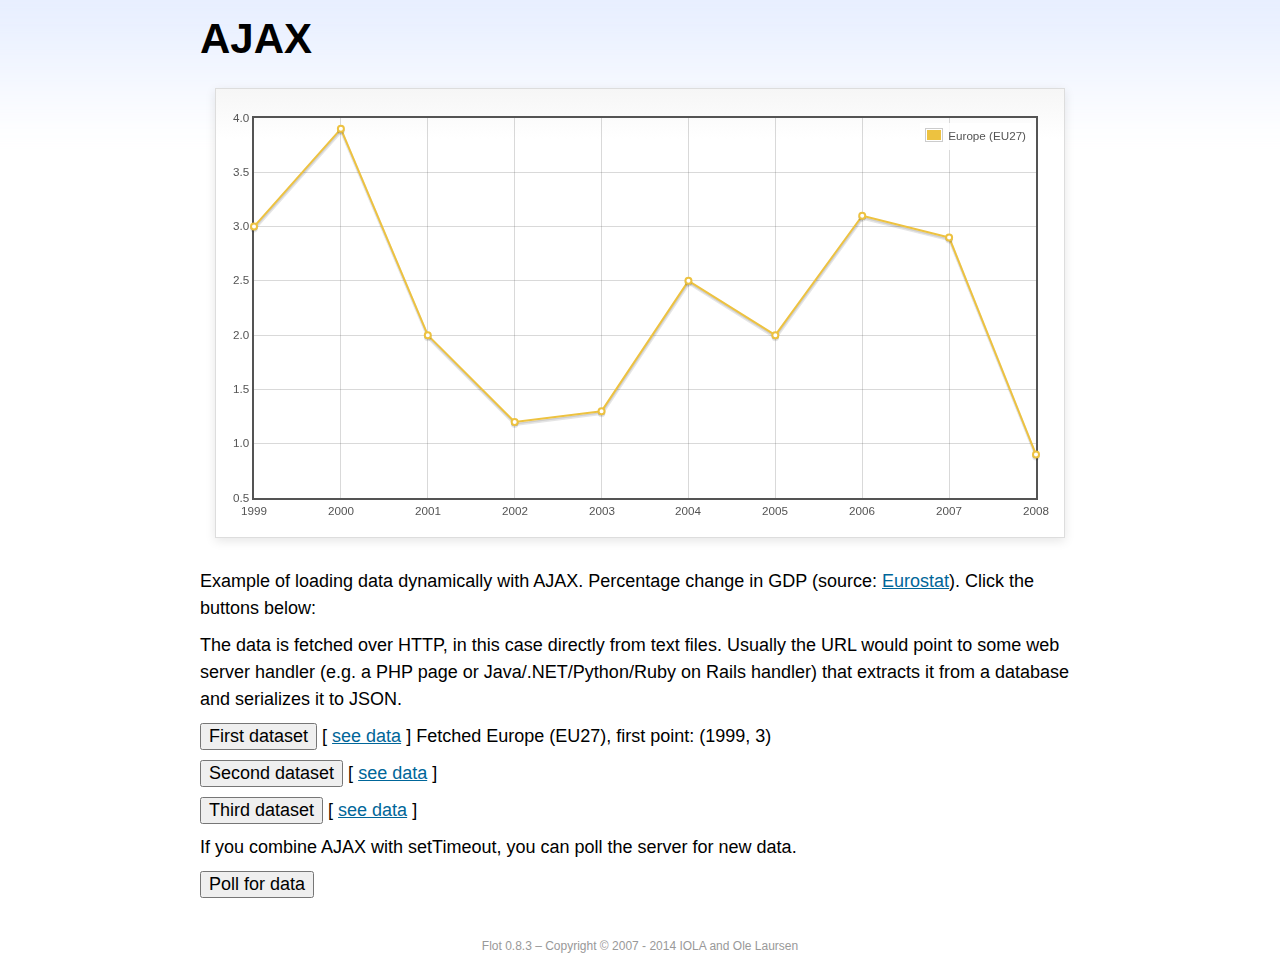
<file: src/main/webapp/design/assets/plugins/flot-chart/examples/ajax/index.html>
<!DOCTYPE html PUBLIC "-//W3C//DTD HTML 4.01//EN" "http://www.w3.org/TR/html4/strict.dtd">
<html>
<head>
	<meta http-equiv="Content-Type" content="text/html; charset=utf-8">
	<title>Flot Examples: AJAX</title>
	<link href="../examples.css" rel="stylesheet" type="text/css">
	<!--[if lte IE 8]><script language="javascript" type="text/javascript" src="../../excanvas.min.js"></script><![endif]-->
	<script language="javascript" type="text/javascript" src="../../jquery.js"></script>
	<script language="javascript" type="text/javascript" src="../../jquery.flot.js"></script>
	<script type="text/javascript">

	$(function() {

		var options = {
			lines: {
				show: true
			},
			points: {
				show: true
			},
			xaxis: {
				tickDecimals: 0,
				tickSize: 1
			}
		};

		var data = [];

		$.plot("#placeholder", data, options);

		// Fetch one series, adding to what we already have

		var alreadyFetched = {};

		$("button.fetchSeries").click(function () {

			var button = $(this);

			// Find the URL in the link right next to us, then fetch the data

			var dataurl = button.siblings("a").attr("href");

			function onDataReceived(series) {

				// Extract the first coordinate pair; jQuery has parsed it, so
				// the data is now just an ordinary JavaScript object

				var firstcoordinate = "(" + series.data[0][0] + ", " + series.data[0][1] + ")";
				button.siblings("span").text("Fetched " + series.label + ", first point: " + firstcoordinate);

				// Push the new data onto our existing data array

				if (!alreadyFetched[series.label]) {
					alreadyFetched[series.label] = true;
					data.push(series);
				}

				$.plot("#placeholder", data, options);
			}

			$.ajax({
				url: dataurl,
				type: "GET",
				dataType: "json",
				success: onDataReceived
			});
		});

		// Initiate a recurring data update

		$("button.dataUpdate").click(function () {

			data = [];
			alreadyFetched = {};

			$.plot("#placeholder", data, options);

			var iteration = 0;

			function fetchData() {

				++iteration;

				function onDataReceived(series) {

					// Load all the data in one pass; if we only got partial
					// data we could merge it with what we already have.

					data = [ series ];
					$.plot("#placeholder", data, options);
				}

				// Normally we call the same URL - a script connected to a
				// database - but in this case we only have static example
				// files, so we need to modify the URL.

				$.ajax({
					url: "data-eu-gdp-growth-" + iteration + ".json",
					type: "GET",
					dataType: "json",
					success: onDataReceived
				});

				if (iteration < 5) {
					setTimeout(fetchData, 1000);
				} else {
					data = [];
					alreadyFetched = {};
				}
			}

			setTimeout(fetchData, 1000);
		});

		// Load the first series by default, so we don't have an empty plot

		$("button.fetchSeries:first").click();

		// Add the Flot version string to the footer

		$("#footer").prepend("Flot " + $.plot.version + " &ndash; ");
	});

	</script>
</head>
<body>

	<div id="header">
		<h2>AJAX</h2>
	</div>

	<div id="content">

		<div class="demo-container">
			<div id="placeholder" class="demo-placeholder"></div>
		</div>

		<p>Example of loading data dynamically with AJAX. Percentage change in GDP (source: <a href="http://epp.eurostat.ec.europa.eu/tgm/table.do?tab=table&init=1&plugin=1&language=en&pcode=tsieb020">Eurostat</a>). Click the buttons below:</p>

		<p>The data is fetched over HTTP, in this case directly from text files. Usually the URL would point to some web server handler (e.g. a PHP page or Java/.NET/Python/Ruby on Rails handler) that extracts it from a database and serializes it to JSON.</p>

		<p>
			<button class="fetchSeries">First dataset</button>
			[ <a href="data-eu-gdp-growth.json">see data</a> ]
			<span></span>
		</p>

		<p>
			<button class="fetchSeries">Second dataset</button>
			[ <a href="data-japan-gdp-growth.json">see data</a> ]
			<span></span>
		</p>

		<p>
			<button class="fetchSeries">Third dataset</button>
			[ <a href="data-usa-gdp-growth.json">see data</a> ]
			<span></span>
		</p>

		<p>If you combine AJAX with setTimeout, you can poll the server for new data.</p>

		<p>
			<button class="dataUpdate">Poll for data</button>
		</p>

	</div>

	<div id="footer">
		Copyright &copy; 2007 - 2014 IOLA and Ole Laursen
	</div>

</body>
</html>
</file>
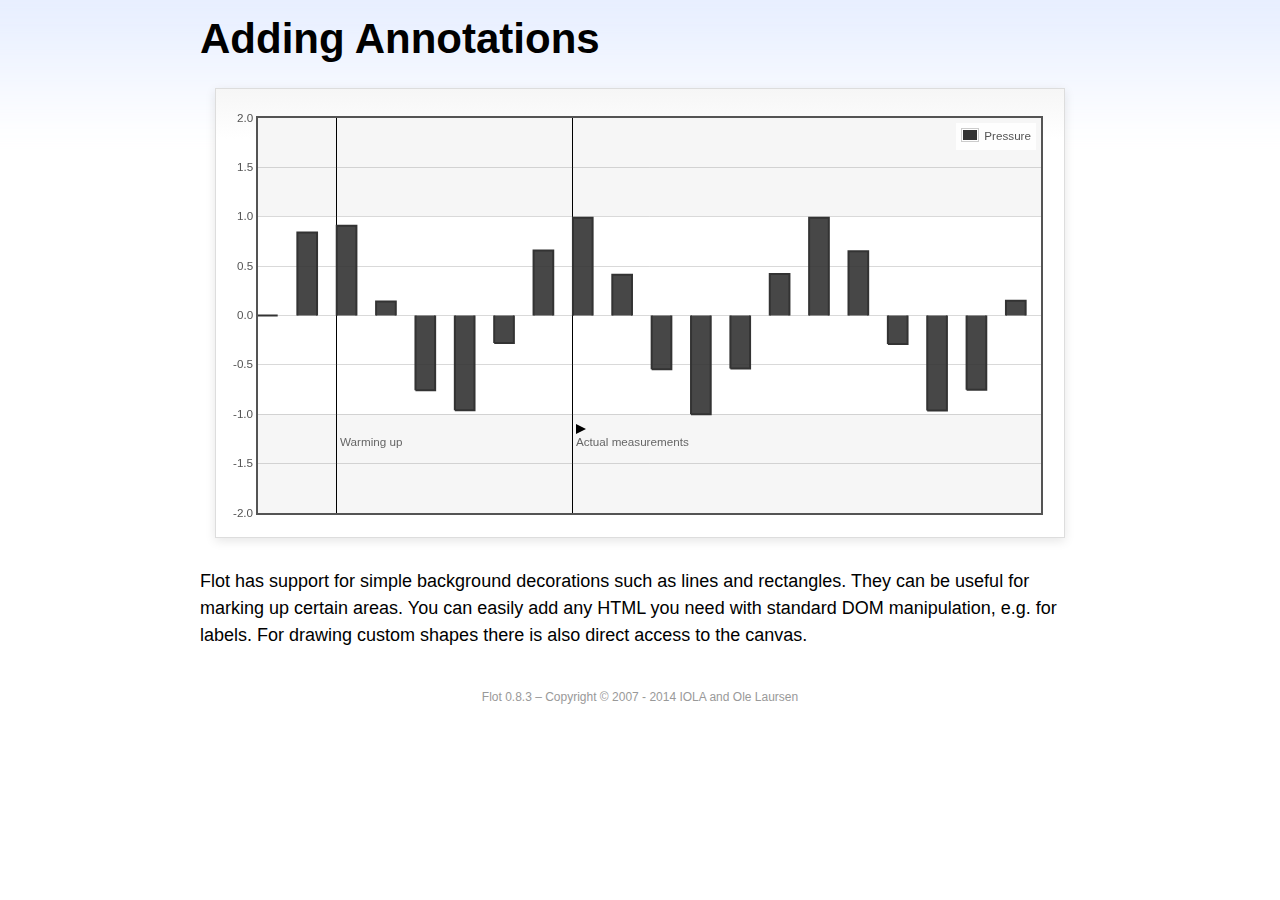
<file: src/main/webapp/design/assets/plugins/flot-chart/examples/annotating/index.html>
<!DOCTYPE html PUBLIC "-//W3C//DTD HTML 4.01//EN" "http://www.w3.org/TR/html4/strict.dtd">
<html>
<head>
	<meta http-equiv="Content-Type" content="text/html; charset=utf-8">
	<title>Flot Examples: Adding Annotations</title>
	<link href="../examples.css" rel="stylesheet" type="text/css">
	<!--[if lte IE 8]><script language="javascript" type="text/javascript" src="../../excanvas.min.js"></script><![endif]-->
	<script language="javascript" type="text/javascript" src="../../jquery.js"></script>
	<script language="javascript" type="text/javascript" src="../../jquery.flot.js"></script>
	<script type="text/javascript">

	$(function() {

		var d1 = [];
		for (var i = 0; i < 20; ++i) {
			d1.push([i, Math.sin(i)]);
		}

		var data = [{ data: d1, label: "Pressure", color: "#333" }];

		var markings = [
			{ color: "#f6f6f6", yaxis: { from: 1 } },
			{ color: "#f6f6f6", yaxis: { to: -1 } },
			{ color: "#000", lineWidth: 1, xaxis: { from: 2, to: 2 } },
			{ color: "#000", lineWidth: 1, xaxis: { from: 8, to: 8 } }
		];

		var placeholder = $("#placeholder");

		var plot = $.plot(placeholder, data, {
			bars: { show: true, barWidth: 0.5, fill: 0.9 },
			xaxis: { ticks: [], autoscaleMargin: 0.02 },
			yaxis: { min: -2, max: 2 },
			grid: { markings: markings }
		});

		var o = plot.pointOffset({ x: 2, y: -1.2});

		// Append it to the placeholder that Flot already uses for positioning

		placeholder.append("<div style='position:absolute;left:" + (o.left + 4) + "px;top:" + o.top + "px;color:#666;font-size:smaller'>Warming up</div>");

		o = plot.pointOffset({ x: 8, y: -1.2});
		placeholder.append("<div style='position:absolute;left:" + (o.left + 4) + "px;top:" + o.top + "px;color:#666;font-size:smaller'>Actual measurements</div>");

		// Draw a little arrow on top of the last label to demonstrate canvas
		// drawing

		var ctx = plot.getCanvas().getContext("2d");
		ctx.beginPath();
		o.left += 4;
		ctx.moveTo(o.left, o.top);
		ctx.lineTo(o.left, o.top - 10);
		ctx.lineTo(o.left + 10, o.top - 5);
		ctx.lineTo(o.left, o.top);
		ctx.fillStyle = "#000";
		ctx.fill();

		// Add the Flot version string to the footer

		$("#footer").prepend("Flot " + $.plot.version + " &ndash; ");
	});

	</script>
</head>
<body>

	<div id="header">
		<h2>Adding Annotations</h2>
	</div>

	<div id="content">

		<div class="demo-container">
			<div id="placeholder" class="demo-placeholder"></div>
		</div>

		<p>Flot has support for simple background decorations such as lines and rectangles. They can be useful for marking up certain areas. You can easily add any HTML you need with standard DOM manipulation, e.g. for labels. For drawing custom shapes there is also direct access to the canvas.</p>

	</div>

	<div id="footer">
		Copyright &copy; 2007 - 2014 IOLA and Ole Laursen
	</div>

</body>
</html>
</file>
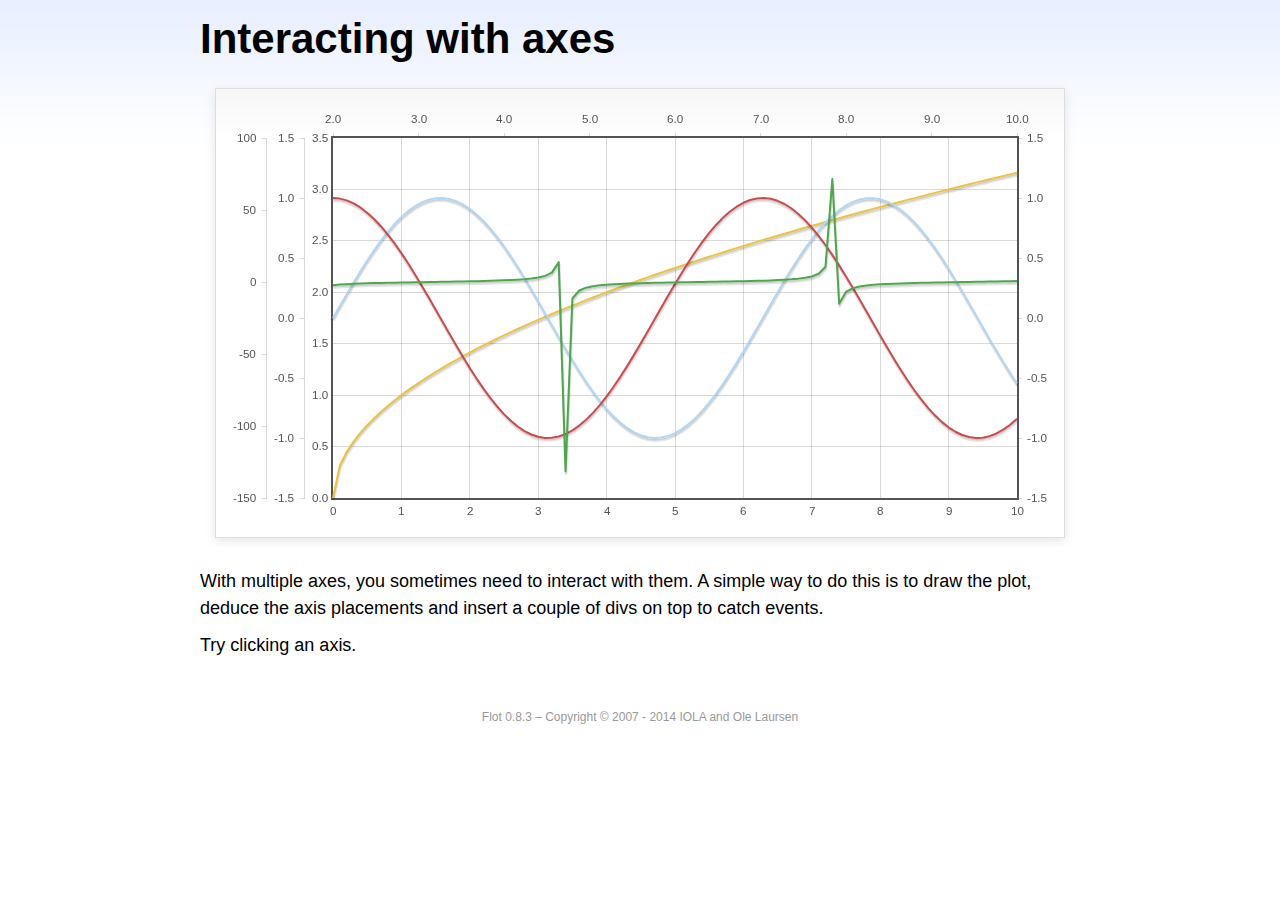
<file: src/main/webapp/design/assets/plugins/flot-chart/examples/axes-interacting/index.html>
<!DOCTYPE html PUBLIC "-//W3C//DTD HTML 4.01//EN" "http://www.w3.org/TR/html4/strict.dtd">
<html>
<head>
	<meta http-equiv="Content-Type" content="text/html; charset=utf-8">
	<title>Flot Examples: Interacting with axes</title>
	<link href="../examples.css" rel="stylesheet" type="text/css">
	<!--[if lte IE 8]><script language="javascript" type="text/javascript" src="../../excanvas.min.js"></script><![endif]-->
	<script language="javascript" type="text/javascript" src="../../jquery.js"></script>
	<script language="javascript" type="text/javascript" src="../../jquery.flot.js"></script>
	<script type="text/javascript">

	$(function() {

		function generate(start, end, fn) {
			var res = [];
			for (var i = 0; i <= 100; ++i) {
				var x = start + i / 100 * (end - start);
				res.push([x, fn(x)]);
			}
			return res;
		}

		var data = [
			{ data: generate(0, 10, function (x) { return Math.sqrt(x);}), xaxis: 1, yaxis:1 },
			{ data: generate(0, 10, function (x) { return Math.sin(x);}), xaxis: 1, yaxis:2 },
			{ data: generate(0, 10, function (x) { return Math.cos(x);}), xaxis: 1, yaxis:3 },
			{ data: generate(2, 10, function (x) { return Math.tan(x);}), xaxis: 2, yaxis: 4 }
		];

		var plot = $.plot("#placeholder", data, {
			xaxes: [
				{ position: 'bottom' },
				{ position: 'top'}
			],
			yaxes: [
				{ position: 'left' },
				{ position: 'left' },
				{ position: 'right' },
				{ position: 'left' }
			]
		});

		// Create a div for each axis

		$.each(plot.getAxes(), function (i, axis) {
			if (!axis.show)
				return;

			var box = axis.box;

			$("<div class='axisTarget' style='position:absolute; left:" + box.left + "px; top:" + box.top + "px; width:" + box.width +  "px; height:" + box.height + "px'></div>")
				.data("axis.direction", axis.direction)
				.data("axis.n", axis.n)
				.css({ backgroundColor: "#f00", opacity: 0, cursor: "pointer" })
				.appendTo(plot.getPlaceholder())
				.hover(
					function () { $(this).css({ opacity: 0.10 }) },
					function () { $(this).css({ opacity: 0 }) }
				)
				.click(function () {
					$("#click").text("You clicked the " + axis.direction + axis.n + "axis!")
				});
		});

		// Add the Flot version string to the footer

		$("#footer").prepend("Flot " + $.plot.version + " &ndash; ");
	});

	</script>
</head>
<body>

	<div id="header">
		<h2>Interacting with axes</h2>
	</div>

	<div id="content">

		<div class="demo-container">
			<div id="placeholder" class="demo-placeholder"></div>
		</div>

		<p>With multiple axes, you sometimes need to interact with them. A simple way to do this is to draw the plot, deduce the axis placements and insert a couple of divs on top to catch events.</p>

		<p>Try clicking an axis.</p>

		<p id="click"></p>

	</div>

	<div id="footer">
		Copyright &copy; 2007 - 2014 IOLA and Ole Laursen
	</div>

</body>
</html>
</file>
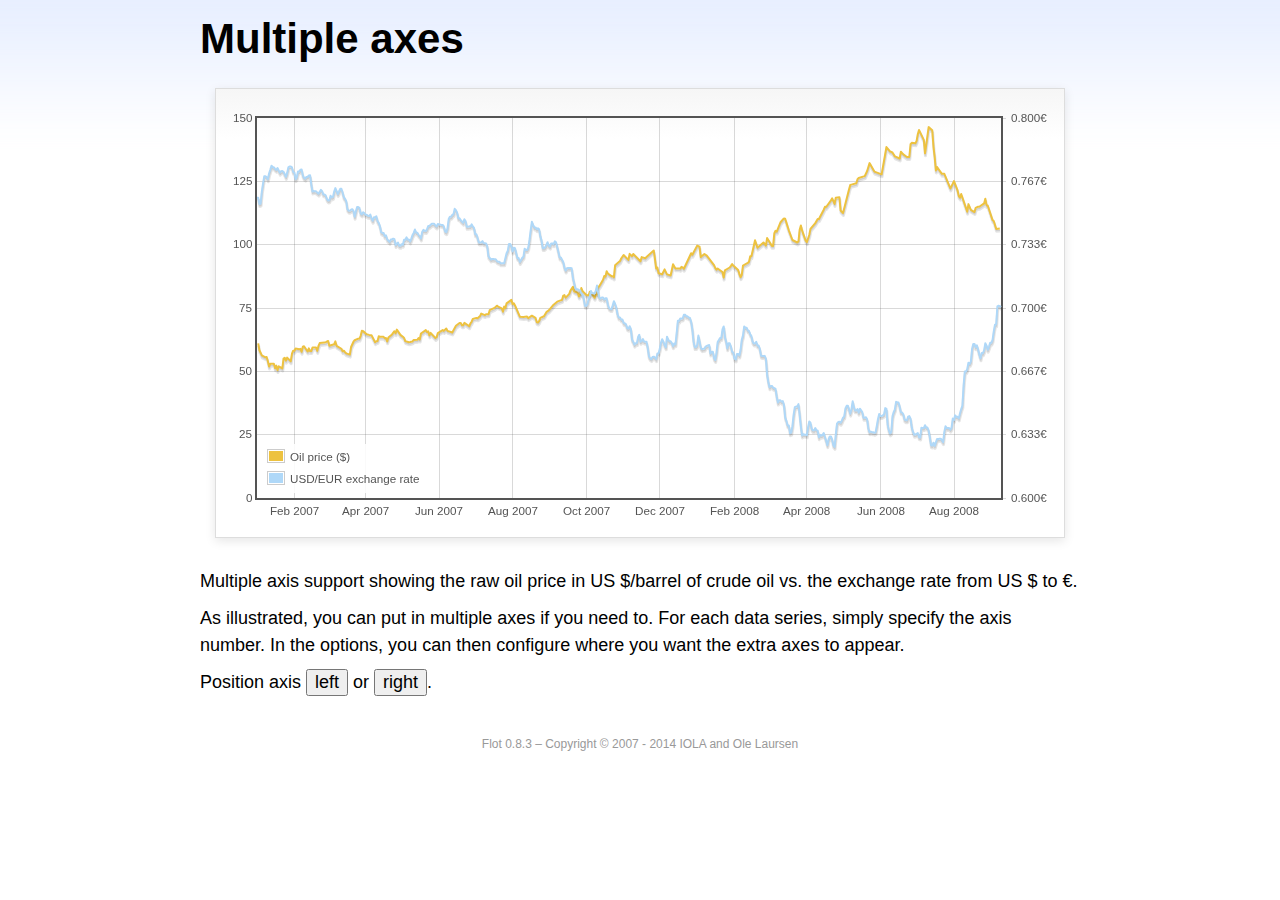
<file: src/main/webapp/design/assets/plugins/flot-chart/examples/axes-multiple/index.html>
<!DOCTYPE html PUBLIC "-//W3C//DTD HTML 4.01//EN" "http://www.w3.org/TR/html4/strict.dtd">
<html>
<head>
	<meta http-equiv="Content-Type" content="text/html; charset=utf-8">
	<title>Flot Examples: Multiple Axes</title>
	<link href="../examples.css" rel="stylesheet" type="text/css">
	<!--[if lte IE 8]><script language="javascript" type="text/javascript" src="../../excanvas.min.js"></script><![endif]-->
	<script language="javascript" type="text/javascript" src="../../jquery.js"></script>
	<script language="javascript" type="text/javascript" src="../../jquery.flot.js"></script>
	<script language="javascript" type="text/javascript" src="../../jquery.flot.time.js"></script>
	<script type="text/javascript">

	$(function() {

		var oilprices = [[1167692400000,61.05], [1167778800000,58.32], [1167865200000,57.35], [1167951600000,56.31], [1168210800000,55.55], [1168297200000,55.64], [1168383600000,54.02], [1168470000000,51.88], [1168556400000,52.99], [1168815600000,52.99], [1168902000000,51.21], [1168988400000,52.24], [1169074800000,50.48], [1169161200000,51.99], [1169420400000,51.13], [1169506800000,55.04], [1169593200000,55.37], [1169679600000,54.23], [1169766000000,55.42], [1170025200000,54.01], [1170111600000,56.97], [1170198000000,58.14], [1170284400000,58.14], [1170370800000,59.02], [1170630000000,58.74], [1170716400000,58.88], [1170802800000,57.71], [1170889200000,59.71], [1170975600000,59.89], [1171234800000,57.81], [1171321200000,59.06], [1171407600000,58.00], [1171494000000,57.99], [1171580400000,59.39], [1171839600000,59.39], [1171926000000,58.07], [1172012400000,60.07], [1172098800000,61.14], [1172444400000,61.39], [1172530800000,61.46], [1172617200000,61.79], [1172703600000,62.00], [1172790000000,60.07], [1173135600000,60.69], [1173222000000,61.82], [1173308400000,60.05], [1173654000000,58.91], [1173740400000,57.93], [1173826800000,58.16], [1173913200000,57.55], [1173999600000,57.11], [1174258800000,56.59], [1174345200000,59.61], [1174518000000,61.69], [1174604400000,62.28], [1174860000000,62.91], [1174946400000,62.93], [1175032800000,64.03], [1175119200000,66.03], [1175205600000,65.87], [1175464800000,64.64], [1175637600000,64.38], [1175724000000,64.28], [1175810400000,64.28], [1176069600000,61.51], [1176156000000,61.89], [1176242400000,62.01], [1176328800000,63.85], [1176415200000,63.63], [1176674400000,63.61], [1176760800000,63.10], [1176847200000,63.13], [1176933600000,61.83], [1177020000000,63.38], [1177279200000,64.58], [1177452000000,65.84], [1177538400000,65.06], [1177624800000,66.46], [1177884000000,64.40], [1178056800000,63.68], [1178143200000,63.19], [1178229600000,61.93], [1178488800000,61.47], [1178575200000,61.55], [1178748000000,61.81], [1178834400000,62.37], [1179093600000,62.46], [1179180000000,63.17], [1179266400000,62.55], [1179352800000,64.94], [1179698400000,66.27], [1179784800000,65.50], [1179871200000,65.77], [1179957600000,64.18], [1180044000000,65.20], [1180389600000,63.15], [1180476000000,63.49], [1180562400000,65.08], [1180908000000,66.30], [1180994400000,65.96], [1181167200000,66.93], [1181253600000,65.98], [1181599200000,65.35], [1181685600000,66.26], [1181858400000,68.00], [1182117600000,69.09], [1182204000000,69.10], [1182290400000,68.19], [1182376800000,68.19], [1182463200000,69.14], [1182722400000,68.19], [1182808800000,67.77], [1182895200000,68.97], [1182981600000,69.57], [1183068000000,70.68], [1183327200000,71.09], [1183413600000,70.92], [1183586400000,71.81], [1183672800000,72.81], [1183932000000,72.19], [1184018400000,72.56], [1184191200000,72.50], [1184277600000,74.15], [1184623200000,75.05], [1184796000000,75.92], [1184882400000,75.57], [1185141600000,74.89], [1185228000000,73.56], [1185314400000,75.57], [1185400800000,74.95], [1185487200000,76.83], [1185832800000,78.21], [1185919200000,76.53], [1186005600000,76.86], [1186092000000,76.00], [1186437600000,71.59], [1186696800000,71.47], [1186956000000,71.62], [1187042400000,71.00], [1187301600000,71.98], [1187560800000,71.12], [1187647200000,69.47], [1187733600000,69.26], [1187820000000,69.83], [1187906400000,71.09], [1188165600000,71.73], [1188338400000,73.36], [1188511200000,74.04], [1188856800000,76.30], [1189116000000,77.49], [1189461600000,78.23], [1189548000000,79.91], [1189634400000,80.09], [1189720800000,79.10], [1189980000000,80.57], [1190066400000,81.93], [1190239200000,83.32], [1190325600000,81.62], [1190584800000,80.95], [1190671200000,79.53], [1190757600000,80.30], [1190844000000,82.88], [1190930400000,81.66], [1191189600000,80.24], [1191276000000,80.05], [1191362400000,79.94], [1191448800000,81.44], [1191535200000,81.22], [1191794400000,79.02], [1191880800000,80.26], [1191967200000,80.30], [1192053600000,83.08], [1192140000000,83.69], [1192399200000,86.13], [1192485600000,87.61], [1192572000000,87.40], [1192658400000,89.47], [1192744800000,88.60], [1193004000000,87.56], [1193090400000,87.56], [1193176800000,87.10], [1193263200000,91.86], [1193612400000,93.53], [1193698800000,94.53], [1193871600000,95.93], [1194217200000,93.98], [1194303600000,96.37], [1194476400000,95.46], [1194562800000,96.32], [1195081200000,93.43], [1195167600000,95.10], [1195426800000,94.64], [1195513200000,95.10], [1196031600000,97.70], [1196118000000,94.42], [1196204400000,90.62], [1196290800000,91.01], [1196377200000,88.71], [1196636400000,88.32], [1196809200000,90.23], [1196982000000,88.28], [1197241200000,87.86], [1197327600000,90.02], [1197414000000,92.25], [1197586800000,90.63], [1197846000000,90.63], [1197932400000,90.49], [1198018800000,91.24], [1198105200000,91.06], [1198191600000,90.49], [1198710000000,96.62], [1198796400000,96.00], [1199142000000,99.62], [1199314800000,99.18], [1199401200000,95.09], [1199660400000,96.33], [1199833200000,95.67], [1200351600000,91.90], [1200438000000,90.84], [1200524400000,90.13], [1200610800000,90.57], [1200956400000,89.21], [1201042800000,86.99], [1201129200000,89.85], [1201474800000,90.99], [1201561200000,91.64], [1201647600000,92.33], [1201734000000,91.75], [1202079600000,90.02], [1202166000000,88.41], [1202252400000,87.14], [1202338800000,88.11], [1202425200000,91.77], [1202770800000,92.78], [1202857200000,93.27], [1202943600000,95.46], [1203030000000,95.46], [1203289200000,101.74], [1203462000000,98.81], [1203894000000,100.88], [1204066800000,99.64], [1204153200000,102.59], [1204239600000,101.84], [1204498800000,99.52], [1204585200000,99.52], [1204671600000,104.52], [1204758000000,105.47], [1204844400000,105.15], [1205103600000,108.75], [1205276400000,109.92], [1205362800000,110.33], [1205449200000,110.21], [1205708400000,105.68], [1205967600000,101.84], [1206313200000,100.86], [1206399600000,101.22], [1206486000000,105.90], [1206572400000,107.58], [1206658800000,105.62], [1206914400000,101.58], [1207000800000,100.98], [1207173600000,103.83], [1207260000000,106.23], [1207605600000,108.50], [1207778400000,110.11], [1207864800000,110.14], [1208210400000,113.79], [1208296800000,114.93], [1208383200000,114.86], [1208728800000,117.48], [1208815200000,118.30], [1208988000000,116.06], [1209074400000,118.52], [1209333600000,118.75], [1209420000000,113.46], [1209592800000,112.52], [1210024800000,121.84], [1210111200000,123.53], [1210197600000,123.69], [1210543200000,124.23], [1210629600000,125.80], [1210716000000,126.29], [1211148000000,127.05], [1211320800000,129.07], [1211493600000,132.19], [1211839200000,128.85], [1212357600000,127.76], [1212703200000,138.54], [1212962400000,136.80], [1213135200000,136.38], [1213308000000,134.86], [1213653600000,134.01], [1213740000000,136.68], [1213912800000,135.65], [1214172000000,134.62], [1214258400000,134.62], [1214344800000,134.62], [1214431200000,139.64], [1214517600000,140.21], [1214776800000,140.00], [1214863200000,140.97], [1214949600000,143.57], [1215036000000,145.29], [1215381600000,141.37], [1215468000000,136.04], [1215727200000,146.40], [1215986400000,145.18], [1216072800000,138.74], [1216159200000,134.60], [1216245600000,129.29], [1216332000000,130.65], [1216677600000,127.95], [1216850400000,127.95], [1217282400000,122.19], [1217455200000,124.08], [1217541600000,125.10], [1217800800000,121.41], [1217887200000,119.17], [1217973600000,118.58], [1218060000000,120.02], [1218405600000,114.45], [1218492000000,113.01], [1218578400000,116.00], [1218751200000,113.77], [1219010400000,112.87], [1219096800000,114.53], [1219269600000,114.98], [1219356000000,114.98], [1219701600000,116.27], [1219788000000,118.15], [1219874400000,115.59], [1219960800000,115.46], [1220306400000,109.71], [1220392800000,109.35], [1220565600000,106.23], [1220824800000,106.34]];

		var exchangerates = [[1167606000000,0.7580], [1167692400000,0.7580], [1167778800000,0.75470], [1167865200000,0.75490], [1167951600000,0.76130], [1168038000000,0.76550], [1168124400000,0.76930], [1168210800000,0.76940], [1168297200000,0.76880], [1168383600000,0.76780], [1168470000000,0.77080], [1168556400000,0.77270], [1168642800000,0.77490], [1168729200000,0.77410], [1168815600000,0.77410], [1168902000000,0.77320], [1168988400000,0.77270], [1169074800000,0.77370], [1169161200000,0.77240], [1169247600000,0.77120], [1169334000000,0.7720], [1169420400000,0.77210], [1169506800000,0.77170], [1169593200000,0.77040], [1169679600000,0.7690], [1169766000000,0.77110], [1169852400000,0.7740], [1169938800000,0.77450], [1170025200000,0.77450], [1170111600000,0.7740], [1170198000000,0.77160], [1170284400000,0.77130], [1170370800000,0.76780], [1170457200000,0.76880], [1170543600000,0.77180], [1170630000000,0.77180], [1170716400000,0.77280], [1170802800000,0.77290], [1170889200000,0.76980], [1170975600000,0.76850], [1171062000000,0.76810], [1171148400000,0.7690], [1171234800000,0.7690], [1171321200000,0.76980], [1171407600000,0.76990], [1171494000000,0.76510], [1171580400000,0.76130], [1171666800000,0.76160], [1171753200000,0.76140], [1171839600000,0.76140], [1171926000000,0.76070], [1172012400000,0.76020], [1172098800000,0.76110], [1172185200000,0.76220], [1172271600000,0.76150], [1172358000000,0.75980], [1172444400000,0.75980], [1172530800000,0.75920], [1172617200000,0.75730], [1172703600000,0.75660], [1172790000000,0.75670], [1172876400000,0.75910], [1172962800000,0.75820], [1173049200000,0.75850], [1173135600000,0.76130], [1173222000000,0.76310], [1173308400000,0.76150], [1173394800000,0.760], [1173481200000,0.76130], [1173567600000,0.76270], [1173654000000,0.76270], [1173740400000,0.76080], [1173826800000,0.75830], [1173913200000,0.75750], [1173999600000,0.75620], [1174086000000,0.7520], [1174172400000,0.75120], [1174258800000,0.75120], [1174345200000,0.75170], [1174431600000,0.7520], [1174518000000,0.75110], [1174604400000,0.7480], [1174690800000,0.75090], [1174777200000,0.75310], [1174860000000,0.75310], [1174946400000,0.75270], [1175032800000,0.74980], [1175119200000,0.74930], [1175205600000,0.75040], [1175292000000,0.750], [1175378400000,0.74910], [1175464800000,0.74910], [1175551200000,0.74850], [1175637600000,0.74840], [1175724000000,0.74920], [1175810400000,0.74710], [1175896800000,0.74590], [1175983200000,0.74770], [1176069600000,0.74770], [1176156000000,0.74830], [1176242400000,0.74580], [1176328800000,0.74480], [1176415200000,0.7430], [1176501600000,0.73990], [1176588000000,0.73950], [1176674400000,0.73950], [1176760800000,0.73780], [1176847200000,0.73820], [1176933600000,0.73620], [1177020000000,0.73550], [1177106400000,0.73480], [1177192800000,0.73610], [1177279200000,0.73610], [1177365600000,0.73650], [1177452000000,0.73620], [1177538400000,0.73310], [1177624800000,0.73390], [1177711200000,0.73440], [1177797600000,0.73270], [1177884000000,0.73270], [1177970400000,0.73360], [1178056800000,0.73330], [1178143200000,0.73590], [1178229600000,0.73590], [1178316000000,0.73720], [1178402400000,0.7360], [1178488800000,0.7360], [1178575200000,0.7350], [1178661600000,0.73650], [1178748000000,0.73840], [1178834400000,0.73950], [1178920800000,0.74130], [1179007200000,0.73970], [1179093600000,0.73960], [1179180000000,0.73850], [1179266400000,0.73780], [1179352800000,0.73660], [1179439200000,0.740], [1179525600000,0.74110], [1179612000000,0.74060], [1179698400000,0.74050], [1179784800000,0.74140], [1179871200000,0.74310], [1179957600000,0.74310], [1180044000000,0.74380], [1180130400000,0.74430], [1180216800000,0.74430], [1180303200000,0.74430], [1180389600000,0.74340], [1180476000000,0.74290], [1180562400000,0.74420], [1180648800000,0.7440], [1180735200000,0.74390], [1180821600000,0.74370], [1180908000000,0.74370], [1180994400000,0.74290], [1181080800000,0.74030], [1181167200000,0.73990], [1181253600000,0.74180], [1181340000000,0.74680], [1181426400000,0.7480], [1181512800000,0.7480], [1181599200000,0.7490], [1181685600000,0.74940], [1181772000000,0.75220], [1181858400000,0.75150], [1181944800000,0.75020], [1182031200000,0.74720], [1182117600000,0.74720], [1182204000000,0.74620], [1182290400000,0.74550], [1182376800000,0.74490], [1182463200000,0.74670], [1182549600000,0.74580], [1182636000000,0.74270], [1182722400000,0.74270], [1182808800000,0.7430], [1182895200000,0.74290], [1182981600000,0.7440], [1183068000000,0.7430], [1183154400000,0.74220], [1183240800000,0.73880], [1183327200000,0.73880], [1183413600000,0.73690], [1183500000000,0.73450], [1183586400000,0.73450], [1183672800000,0.73450], [1183759200000,0.73520], [1183845600000,0.73410], [1183932000000,0.73410], [1184018400000,0.7340], [1184104800000,0.73240], [1184191200000,0.72720], [1184277600000,0.72640], [1184364000000,0.72550], [1184450400000,0.72580], [1184536800000,0.72580], [1184623200000,0.72560], [1184709600000,0.72570], [1184796000000,0.72470], [1184882400000,0.72430], [1184968800000,0.72440], [1185055200000,0.72350], [1185141600000,0.72350], [1185228000000,0.72350], [1185314400000,0.72350], [1185400800000,0.72620], [1185487200000,0.72880], [1185573600000,0.73010], [1185660000000,0.73370], [1185746400000,0.73370], [1185832800000,0.73240], [1185919200000,0.72970], [1186005600000,0.73170], [1186092000000,0.73150], [1186178400000,0.72880], [1186264800000,0.72630], [1186351200000,0.72630], [1186437600000,0.72420], [1186524000000,0.72530], [1186610400000,0.72640], [1186696800000,0.7270], [1186783200000,0.73120], [1186869600000,0.73050], [1186956000000,0.73050], [1187042400000,0.73180], [1187128800000,0.73580], [1187215200000,0.74090], [1187301600000,0.74540], [1187388000000,0.74370], [1187474400000,0.74240], [1187560800000,0.74240], [1187647200000,0.74150], [1187733600000,0.74190], [1187820000000,0.74140], [1187906400000,0.73770], [1187992800000,0.73550], [1188079200000,0.73150], [1188165600000,0.73150], [1188252000000,0.7320], [1188338400000,0.73320], [1188424800000,0.73460], [1188511200000,0.73280], [1188597600000,0.73230], [1188684000000,0.7340], [1188770400000,0.7340], [1188856800000,0.73360], [1188943200000,0.73510], [1189029600000,0.73460], [1189116000000,0.73210], [1189202400000,0.72940], [1189288800000,0.72660], [1189375200000,0.72660], [1189461600000,0.72540], [1189548000000,0.72420], [1189634400000,0.72130], [1189720800000,0.71970], [1189807200000,0.72090], [1189893600000,0.7210], [1189980000000,0.7210], [1190066400000,0.7210], [1190152800000,0.72090], [1190239200000,0.71590], [1190325600000,0.71330], [1190412000000,0.71050], [1190498400000,0.70990], [1190584800000,0.70990], [1190671200000,0.70930], [1190757600000,0.70930], [1190844000000,0.70760], [1190930400000,0.7070], [1191016800000,0.70490], [1191103200000,0.70120], [1191189600000,0.70110], [1191276000000,0.70190], [1191362400000,0.70460], [1191448800000,0.70630], [1191535200000,0.70890], [1191621600000,0.70770], [1191708000000,0.70770], [1191794400000,0.70770], [1191880800000,0.70910], [1191967200000,0.71180], [1192053600000,0.70790], [1192140000000,0.70530], [1192226400000,0.7050], [1192312800000,0.70550], [1192399200000,0.70550], [1192485600000,0.70450], [1192572000000,0.70510], [1192658400000,0.70510], [1192744800000,0.70170], [1192831200000,0.70], [1192917600000,0.69950], [1193004000000,0.69940], [1193090400000,0.70140], [1193176800000,0.70360], [1193263200000,0.70210], [1193349600000,0.70020], [1193436000000,0.69670], [1193522400000,0.6950], [1193612400000,0.6950], [1193698800000,0.69390], [1193785200000,0.6940], [1193871600000,0.69220], [1193958000000,0.69190], [1194044400000,0.69140], [1194130800000,0.68940], [1194217200000,0.68910], [1194303600000,0.69040], [1194390000000,0.6890], [1194476400000,0.68340], [1194562800000,0.68230], [1194649200000,0.68070], [1194735600000,0.68150], [1194822000000,0.68150], [1194908400000,0.68470], [1194994800000,0.68590], [1195081200000,0.68220], [1195167600000,0.68270], [1195254000000,0.68370], [1195340400000,0.68230], [1195426800000,0.68220], [1195513200000,0.68220], [1195599600000,0.67920], [1195686000000,0.67460], [1195772400000,0.67350], [1195858800000,0.67310], [1195945200000,0.67420], [1196031600000,0.67440], [1196118000000,0.67390], [1196204400000,0.67310], [1196290800000,0.67610], [1196377200000,0.67610], [1196463600000,0.67850], [1196550000000,0.68180], [1196636400000,0.68360], [1196722800000,0.68230], [1196809200000,0.68050], [1196895600000,0.67930], [1196982000000,0.68490], [1197068400000,0.68330], [1197154800000,0.68250], [1197241200000,0.68250], [1197327600000,0.68160], [1197414000000,0.67990], [1197500400000,0.68130], [1197586800000,0.68090], [1197673200000,0.68680], [1197759600000,0.69330], [1197846000000,0.69330], [1197932400000,0.69450], [1198018800000,0.69440], [1198105200000,0.69460], [1198191600000,0.69640], [1198278000000,0.69650], [1198364400000,0.69560], [1198450800000,0.69560], [1198537200000,0.6950], [1198623600000,0.69480], [1198710000000,0.69280], [1198796400000,0.68870], [1198882800000,0.68240], [1198969200000,0.67940], [1199055600000,0.67940], [1199142000000,0.68030], [1199228400000,0.68550], [1199314800000,0.68240], [1199401200000,0.67910], [1199487600000,0.67830], [1199574000000,0.67850], [1199660400000,0.67850], [1199746800000,0.67970], [1199833200000,0.680], [1199919600000,0.68030], [1200006000000,0.68050], [1200092400000,0.6760], [1200178800000,0.6770], [1200265200000,0.6770], [1200351600000,0.67360], [1200438000000,0.67260], [1200524400000,0.67640], [1200610800000,0.68210], [1200697200000,0.68310], [1200783600000,0.68420], [1200870000000,0.68420], [1200956400000,0.68870], [1201042800000,0.69030], [1201129200000,0.68480], [1201215600000,0.68240], [1201302000000,0.67880], [1201388400000,0.68140], [1201474800000,0.68140], [1201561200000,0.67970], [1201647600000,0.67690], [1201734000000,0.67650], [1201820400000,0.67330], [1201906800000,0.67290], [1201993200000,0.67580], [1202079600000,0.67580], [1202166000000,0.6750], [1202252400000,0.6780], [1202338800000,0.68330], [1202425200000,0.68560], [1202511600000,0.69030], [1202598000000,0.68960], [1202684400000,0.68960], [1202770800000,0.68820], [1202857200000,0.68790], [1202943600000,0.68620], [1203030000000,0.68520], [1203116400000,0.68230], [1203202800000,0.68130], [1203289200000,0.68130], [1203375600000,0.68220], [1203462000000,0.68020], [1203548400000,0.68020], [1203634800000,0.67840], [1203721200000,0.67480], [1203807600000,0.67470], [1203894000000,0.67470], [1203980400000,0.67480], [1204066800000,0.67330], [1204153200000,0.6650], [1204239600000,0.66110], [1204326000000,0.65830], [1204412400000,0.6590], [1204498800000,0.6590], [1204585200000,0.65810], [1204671600000,0.65780], [1204758000000,0.65740], [1204844400000,0.65320], [1204930800000,0.65020], [1205017200000,0.65140], [1205103600000,0.65140], [1205190000000,0.65070], [1205276400000,0.6510], [1205362800000,0.64890], [1205449200000,0.64240], [1205535600000,0.64060], [1205622000000,0.63820], [1205708400000,0.63820], [1205794800000,0.63410], [1205881200000,0.63440], [1205967600000,0.63780], [1206054000000,0.64390], [1206140400000,0.64780], [1206226800000,0.64810], [1206313200000,0.64810], [1206399600000,0.64940], [1206486000000,0.64380], [1206572400000,0.63770], [1206658800000,0.63290], [1206745200000,0.63360], [1206831600000,0.63330], [1206914400000,0.63330], [1207000800000,0.6330], [1207087200000,0.63710], [1207173600000,0.64030], [1207260000000,0.63960], [1207346400000,0.63640], [1207432800000,0.63560], [1207519200000,0.63560], [1207605600000,0.63680], [1207692000000,0.63570], [1207778400000,0.63540], [1207864800000,0.6320], [1207951200000,0.63320], [1208037600000,0.63280], [1208124000000,0.63310], [1208210400000,0.63420], [1208296800000,0.63210], [1208383200000,0.63020], [1208469600000,0.62780], [1208556000000,0.63080], [1208642400000,0.63240], [1208728800000,0.63240], [1208815200000,0.63070], [1208901600000,0.62770], [1208988000000,0.62690], [1209074400000,0.63350], [1209160800000,0.63920], [1209247200000,0.640], [1209333600000,0.64010], [1209420000000,0.63960], [1209506400000,0.64070], [1209592800000,0.64230], [1209679200000,0.64290], [1209765600000,0.64720], [1209852000000,0.64850], [1209938400000,0.64860], [1210024800000,0.64670], [1210111200000,0.64440], [1210197600000,0.64670], [1210284000000,0.65090], [1210370400000,0.64780], [1210456800000,0.64610], [1210543200000,0.64610], [1210629600000,0.64680], [1210716000000,0.64490], [1210802400000,0.6470], [1210888800000,0.64610], [1210975200000,0.64520], [1211061600000,0.64220], [1211148000000,0.64220], [1211234400000,0.64250], [1211320800000,0.64140], [1211407200000,0.63660], [1211493600000,0.63460], [1211580000000,0.6350], [1211666400000,0.63460], [1211752800000,0.63460], [1211839200000,0.63430], [1211925600000,0.63460], [1212012000000,0.63790], [1212098400000,0.64160], [1212184800000,0.64420], [1212271200000,0.64310], [1212357600000,0.64310], [1212444000000,0.64350], [1212530400000,0.6440], [1212616800000,0.64730], [1212703200000,0.64690], [1212789600000,0.63860], [1212876000000,0.63560], [1212962400000,0.6340], [1213048800000,0.63460], [1213135200000,0.6430], [1213221600000,0.64520], [1213308000000,0.64670], [1213394400000,0.65060], [1213480800000,0.65040], [1213567200000,0.65030], [1213653600000,0.64810], [1213740000000,0.64510], [1213826400000,0.6450], [1213912800000,0.64410], [1213999200000,0.64140], [1214085600000,0.64090], [1214172000000,0.64090], [1214258400000,0.64280], [1214344800000,0.64310], [1214431200000,0.64180], [1214517600000,0.63710], [1214604000000,0.63490], [1214690400000,0.63330], [1214776800000,0.63340], [1214863200000,0.63380], [1214949600000,0.63420], [1215036000000,0.6320], [1215122400000,0.63180], [1215208800000,0.6370], [1215295200000,0.63680], [1215381600000,0.63680], [1215468000000,0.63830], [1215554400000,0.63710], [1215640800000,0.63710], [1215727200000,0.63550], [1215813600000,0.6320], [1215900000000,0.62770], [1215986400000,0.62760], [1216072800000,0.62910], [1216159200000,0.62740], [1216245600000,0.62930], [1216332000000,0.63110], [1216418400000,0.6310], [1216504800000,0.63120], [1216591200000,0.63120], [1216677600000,0.63040], [1216764000000,0.62940], [1216850400000,0.63480], [1216936800000,0.63780], [1217023200000,0.63680], [1217109600000,0.63680], [1217196000000,0.63680], [1217282400000,0.6360], [1217368800000,0.6370], [1217455200000,0.64180], [1217541600000,0.64110], [1217628000000,0.64350], [1217714400000,0.64270], [1217800800000,0.64270], [1217887200000,0.64190], [1217973600000,0.64460], [1218060000000,0.64680], [1218146400000,0.64870], [1218232800000,0.65940], [1218319200000,0.66660], [1218405600000,0.66660], [1218492000000,0.66780], [1218578400000,0.67120], [1218664800000,0.67050], [1218751200000,0.67180], [1218837600000,0.67840], [1218924000000,0.68110], [1219010400000,0.68110], [1219096800000,0.67940], [1219183200000,0.68040], [1219269600000,0.67810], [1219356000000,0.67560], [1219442400000,0.67350], [1219528800000,0.67630], [1219615200000,0.67620], [1219701600000,0.67770], [1219788000000,0.68150], [1219874400000,0.68020], [1219960800000,0.6780], [1220047200000,0.67960], [1220133600000,0.68170], [1220220000000,0.68170], [1220306400000,0.68320], [1220392800000,0.68770], [1220479200000,0.69120], [1220565600000,0.69140], [1220652000000,0.70090], [1220738400000,0.70120], [1220824800000,0.7010], [1220911200000,0.70050]];

		function euroFormatter(v, axis) {
			return v.toFixed(axis.tickDecimals) + "€";
		}

		function doPlot(position) {
			$.plot("#placeholder", [
				{ data: oilprices, label: "Oil price ($)" },
				{ data: exchangerates, label: "USD/EUR exchange rate", yaxis: 2 }
			], {
				xaxes: [ { mode: "time" } ],
				yaxes: [ { min: 0 }, {
					// align if we are to the right
					alignTicksWithAxis: position == "right" ? 1 : null,
					position: position,
					tickFormatter: euroFormatter
				} ],
				legend: { position: "sw" }
			});
		}

		doPlot("right");

		$("button").click(function () {
			doPlot($(this).text());
		});

		// Add the Flot version string to the footer

		$("#footer").prepend("Flot " + $.plot.version + " &ndash; ");
	});

	</script>
</head>
<body>

	<div id="header">
		<h2>Multiple axes</h2>
	</div>

	<div id="content">

		<div class="demo-container">
			<div id="placeholder" class="demo-placeholder"></div>
		</div>

		<p>Multiple axis support showing the raw oil price in US $/barrel of crude oil vs. the exchange rate from US $ to €.</p>

		<p>As illustrated, you can put in multiple axes if you need to. For each data series, simply specify the axis number. In the options, you can then configure where you want the extra axes to appear.</p>

		<p>Position axis <button>left</button> or <button>right</button>.</p>

	</div>

	<div id="footer">
		Copyright &copy; 2007 - 2014 IOLA and Ole Laursen
	</div>

</body>
</html>
</file>
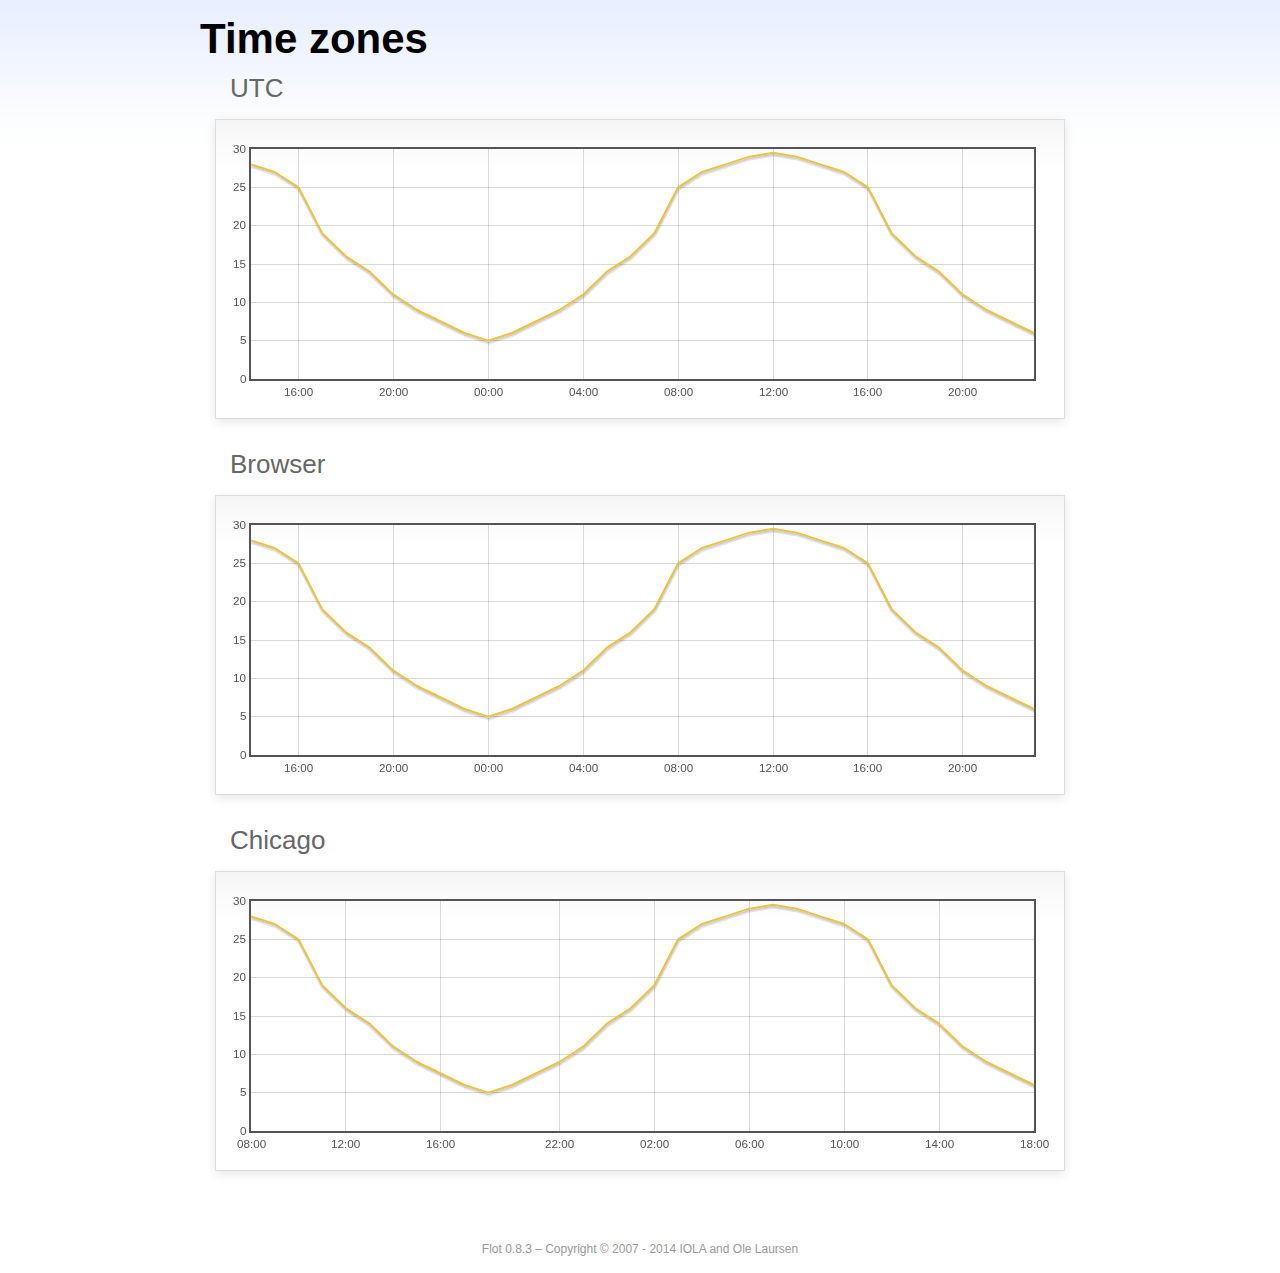
<file: src/main/webapp/design/assets/plugins/flot-chart/examples/axes-time-zones/index.html>
<!DOCTYPE html PUBLIC "-//W3C//DTD HTML 4.01//EN" "http://www.w3.org/TR/html4/strict.dtd">
<html>
<head>
	<meta http-equiv="Content-Type" content="text/html; charset=utf-8">
	<title>Flot Examples: Time zones</title>
	<link href="../examples.css" rel="stylesheet" type="text/css">
	<!--[if lte IE 8]><script language="javascript" type="text/javascript" src="../../excanvas.min.js"></script><![endif]-->
	<script language="javascript" type="text/javascript" src="../../jquery.js"></script>
	<script language="javascript" type="text/javascript" src="../../jquery.flot.js"></script>
	<script language="javascript" type="text/javascript" src="../../jquery.flot.time.js"></script>
	<script language="javascript" type="text/javascript" src="date.js"></script>
	<script type="text/javascript">

	$(function() {

		timezoneJS.timezone.zoneFileBasePath = "tz";
		timezoneJS.timezone.defaultZoneFile = [];
		timezoneJS.timezone.init({async: false});

		var d = [
			[Date.UTC(2011, 2, 12, 14, 0, 0), 28],
			[Date.UTC(2011, 2, 12, 15, 0, 0), 27],
			[Date.UTC(2011, 2, 12, 16, 0, 0), 25],
			[Date.UTC(2011, 2, 12, 17, 0, 0), 19],
			[Date.UTC(2011, 2, 12, 18, 0, 0), 16],
			[Date.UTC(2011, 2, 12, 19, 0, 0), 14],
			[Date.UTC(2011, 2, 12, 20, 0, 0), 11],
			[Date.UTC(2011, 2, 12, 21, 0, 0), 9],
			[Date.UTC(2011, 2, 12, 22, 0, 0), 7.5],
			[Date.UTC(2011, 2, 12, 23, 0, 0), 6],
			[Date.UTC(2011, 2, 13, 0, 0, 0), 5],
			[Date.UTC(2011, 2, 13, 1, 0, 0), 6],
			[Date.UTC(2011, 2, 13, 2, 0, 0), 7.5],
			[Date.UTC(2011, 2, 13, 3, 0, 0), 9],
			[Date.UTC(2011, 2, 13, 4, 0, 0), 11],
			[Date.UTC(2011, 2, 13, 5, 0, 0), 14],
			[Date.UTC(2011, 2, 13, 6, 0, 0), 16],
			[Date.UTC(2011, 2, 13, 7, 0, 0), 19],
			[Date.UTC(2011, 2, 13, 8, 0, 0), 25],
			[Date.UTC(2011, 2, 13, 9, 0, 0), 27],
			[Date.UTC(2011, 2, 13, 10, 0, 0), 28],
			[Date.UTC(2011, 2, 13, 11, 0, 0), 29],
			[Date.UTC(2011, 2, 13, 12, 0, 0), 29.5],
			[Date.UTC(2011, 2, 13, 13, 0, 0), 29],
			[Date.UTC(2011, 2, 13, 14, 0, 0), 28],
			[Date.UTC(2011, 2, 13, 15, 0, 0), 27],
			[Date.UTC(2011, 2, 13, 16, 0, 0), 25],
			[Date.UTC(2011, 2, 13, 17, 0, 0), 19],
			[Date.UTC(2011, 2, 13, 18, 0, 0), 16],
			[Date.UTC(2011, 2, 13, 19, 0, 0), 14],
			[Date.UTC(2011, 2, 13, 20, 0, 0), 11],
			[Date.UTC(2011, 2, 13, 21, 0, 0), 9],
			[Date.UTC(2011, 2, 13, 22, 0, 0), 7.5],
			[Date.UTC(2011, 2, 13, 23, 0, 0), 6]
		];

		var plot = $.plot("#placeholderUTC", [d], {
			xaxis: {
				mode: "time"
			}
		});

		var plot = $.plot("#placeholderLocal", [d], {
			xaxis: {
				mode: "time",
				timezone: "browser"
			}
		});

		var plot = $.plot("#placeholderChicago", [d], {
			xaxis: {
				mode: "time",
				timezone: "America/Chicago"
			}
		});

		// Add the Flot version string to the footer

		$("#footer").prepend("Flot " + $.plot.version + " &ndash; ");
	});

	</script>
</head>
<body>

	<div id="header">
		<h2>Time zones</h2>
	</div>

	<div id="content">

		<h3>UTC</h3>
		<div class="demo-container" style="height: 300px;">
			<div id="placeholderUTC" class="demo-placeholder"></div>
		</div>

		<h3>Browser</h3>
		<div class="demo-container" style="height: 300px;">
			<div id="placeholderLocal" class="demo-placeholder"></div>
		</div>

		<h3>Chicago</h3>
		<div class="demo-container" style="height: 300px;">
			<div id="placeholderChicago" class="demo-placeholder"></div>
		</div>

	</div>

	<div id="footer">
		Copyright &copy; 2007 - 2014 IOLA and Ole Laursen
	</div>

</body>
</html>
</file>
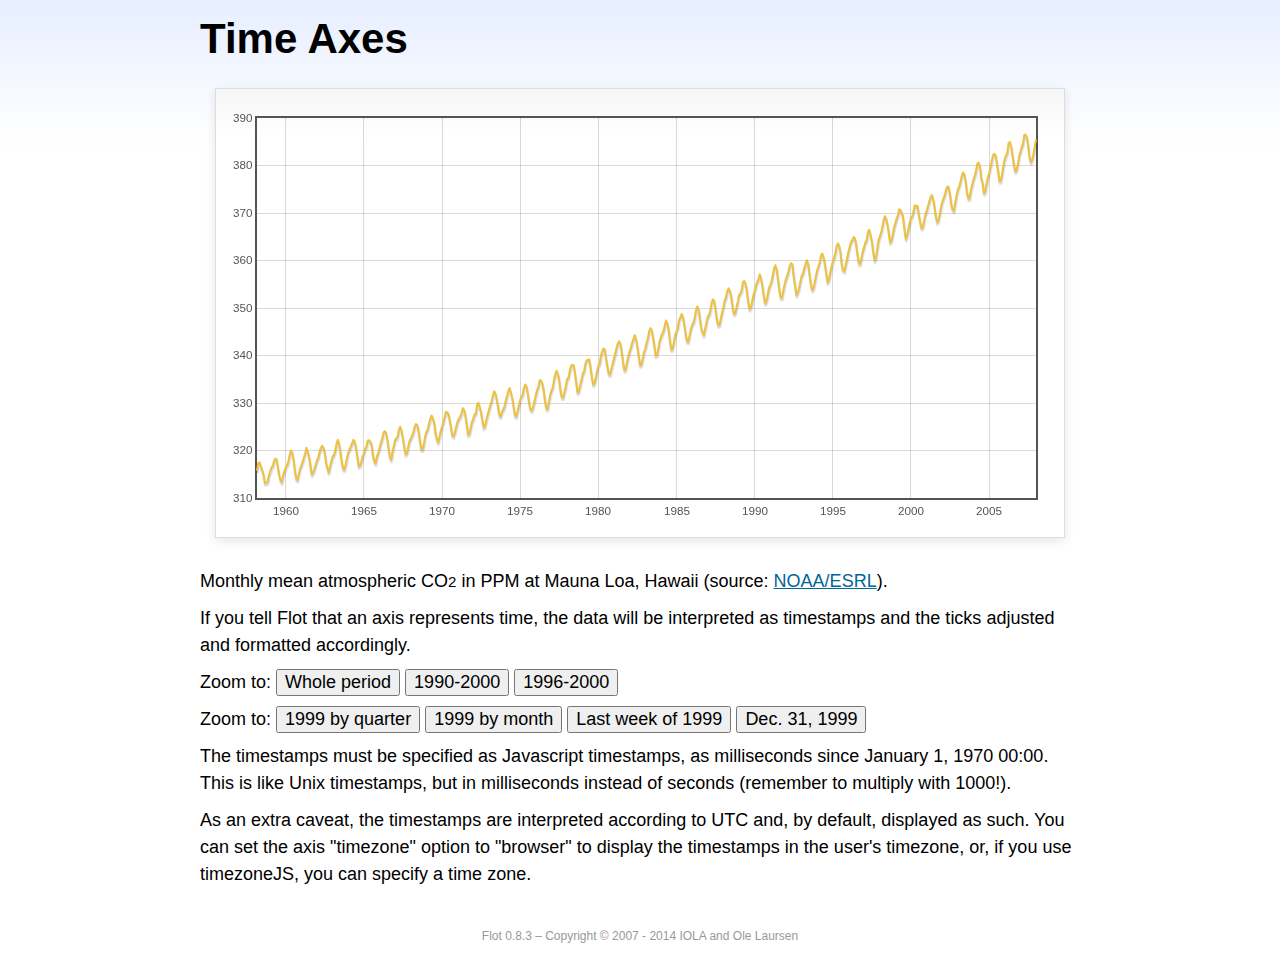
<file: src/main/webapp/design/assets/plugins/flot-chart/examples/axes-time/index.html>
<!DOCTYPE html PUBLIC "-//W3C//DTD HTML 4.01//EN" "http://www.w3.org/TR/html4/strict.dtd">
<html>
<head>
	<meta http-equiv="Content-Type" content="text/html; charset=utf-8">
	<title>Flot Examples: Time Axes</title>
	<link href="../examples.css" rel="stylesheet" type="text/css">
	<!--[if lte IE 8]><script language="javascript" type="text/javascript" src="../../excanvas.min.js"></script><![endif]-->
	<script language="javascript" type="text/javascript" src="../../jquery.js"></script>
	<script language="javascript" type="text/javascript" src="../../jquery.flot.js"></script>
	<script language="javascript" type="text/javascript" src="../../jquery.flot.time.js"></script>
	<script type="text/javascript">

	$(function() {

		var d = [[-373597200000, 315.71], [-370918800000, 317.45], [-368326800000, 317.50], [-363056400000, 315.86], [-360378000000, 314.93], [-357699600000, 313.19], [-352429200000, 313.34], [-349837200000, 314.67], [-347158800000, 315.58], [-344480400000, 316.47], [-342061200000, 316.65], [-339382800000, 317.71], [-336790800000, 318.29], [-334112400000, 318.16], [-331520400000, 316.55], [-328842000000, 314.80], [-326163600000, 313.84], [-323571600000, 313.34], [-320893200000, 314.81], [-318301200000, 315.59], [-315622800000, 316.43], [-312944400000, 316.97], [-310438800000, 317.58], [-307760400000, 319.03], [-305168400000, 320.03], [-302490000000, 319.59], [-299898000000, 318.18], [-297219600000, 315.91], [-294541200000, 314.16], [-291949200000, 313.83], [-289270800000, 315.00], [-286678800000, 316.19], [-284000400000, 316.89], [-281322000000, 317.70], [-278902800000, 318.54], [-276224400000, 319.48], [-273632400000, 320.58], [-270954000000, 319.78], [-268362000000, 318.58], [-265683600000, 316.79], [-263005200000, 314.99], [-260413200000, 315.31], [-257734800000, 316.10], [-255142800000, 317.01], [-252464400000, 317.94], [-249786000000, 318.56], [-247366800000, 319.69], [-244688400000, 320.58], [-242096400000, 321.01], [-239418000000, 320.61], [-236826000000, 319.61], [-234147600000, 317.40], [-231469200000, 316.26], [-228877200000, 315.42], [-226198800000, 316.69], [-223606800000, 317.69], [-220928400000, 318.74], [-218250000000, 319.08], [-215830800000, 319.86], [-213152400000, 321.39], [-210560400000, 322.24], [-207882000000, 321.47], [-205290000000, 319.74], [-202611600000, 317.77], [-199933200000, 316.21], [-197341200000, 315.99], [-194662800000, 317.07], [-192070800000, 318.36], [-189392400000, 319.57], [-178938000000, 322.23], [-176259600000, 321.89], [-173667600000, 320.44], [-170989200000, 318.70], [-168310800000, 316.70], [-165718800000, 316.87], [-163040400000, 317.68], [-160448400000, 318.71], [-157770000000, 319.44], [-155091600000, 320.44], [-152672400000, 320.89], [-149994000000, 322.13], [-147402000000, 322.16], [-144723600000, 321.87], [-142131600000, 321.21], [-139453200000, 318.87], [-136774800000, 317.81], [-134182800000, 317.30], [-131504400000, 318.87], [-128912400000, 319.42], [-126234000000, 320.62], [-123555600000, 321.59], [-121136400000, 322.39], [-118458000000, 323.70], [-115866000000, 324.07], [-113187600000, 323.75], [-110595600000, 322.40], [-107917200000, 320.37], [-105238800000, 318.64], [-102646800000, 318.10], [-99968400000, 319.79], [-97376400000, 321.03], [-94698000000, 322.33], [-92019600000, 322.50], [-89600400000, 323.04], [-86922000000, 324.42], [-84330000000, 325.00], [-81651600000, 324.09], [-79059600000, 322.55], [-76381200000, 320.92], [-73702800000, 319.26], [-71110800000, 319.39], [-68432400000, 320.72], [-65840400000, 321.96], [-63162000000, 322.57], [-60483600000, 323.15], [-57978000000, 323.89], [-55299600000, 325.02], [-52707600000, 325.57], [-50029200000, 325.36], [-47437200000, 324.14], [-44758800000, 322.11], [-42080400000, 320.33], [-39488400000, 320.25], [-36810000000, 321.32], [-34218000000, 322.90], [-31539600000, 324.00], [-28861200000, 324.42], [-26442000000, 325.64], [-23763600000, 326.66], [-21171600000, 327.38], [-18493200000, 326.70], [-15901200000, 325.89], [-13222800000, 323.67], [-10544400000, 322.38], [-7952400000, 321.78], [-5274000000, 322.85], [-2682000000, 324.12], [-3600000, 325.06], [2674800000, 325.98], [5094000000, 326.93], [7772400000, 328.13], [10364400000, 328.07], [13042800000, 327.66], [15634800000, 326.35], [18313200000, 324.69], [20991600000, 323.10], [23583600000, 323.07], [26262000000, 324.01], [28854000000, 325.13], [31532400000, 326.17], [34210800000, 326.68], [36630000000, 327.18], [39308400000, 327.78], [41900400000, 328.92], [44578800000, 328.57], [47170800000, 327.37], [49849200000, 325.43], [52527600000, 323.36], [55119600000, 323.56], [57798000000, 324.80], [60390000000, 326.01], [63068400000, 326.77], [65746800000, 327.63], [68252400000, 327.75], [70930800000, 329.72], [73522800000, 330.07], [76201200000, 329.09], [78793200000, 328.05], [81471600000, 326.32], [84150000000, 324.84], [86742000000, 325.20], [89420400000, 326.50], [92012400000, 327.55], [94690800000, 328.54], [97369200000, 329.56], [99788400000, 330.30], [102466800000, 331.50], [105058800000, 332.48], [107737200000, 332.07], [110329200000, 330.87], [113007600000, 329.31], [115686000000, 327.51], [118278000000, 327.18], [120956400000, 328.16], [123548400000, 328.64], [126226800000, 329.35], [128905200000, 330.71], [131324400000, 331.48], [134002800000, 332.65], [136594800000, 333.16], [139273200000, 332.06], [141865200000, 330.99], [144543600000, 329.17], [147222000000, 327.41], [149814000000, 327.20], [152492400000, 328.33], [155084400000, 329.50], [157762800000, 330.68], [160441200000, 331.41], [162860400000, 331.85], [165538800000, 333.29], [168130800000, 333.91], [170809200000, 333.40], [173401200000, 331.78], [176079600000, 329.88], [178758000000, 328.57], [181350000000, 328.46], [184028400000, 329.26], [189298800000, 331.71], [191977200000, 332.76], [194482800000, 333.48], [197161200000, 334.78], [199753200000, 334.78], [202431600000, 334.17], [205023600000, 332.78], [207702000000, 330.64], [210380400000, 328.95], [212972400000, 328.77], [215650800000, 330.23], [218242800000, 331.69], [220921200000, 332.70], [223599600000, 333.24], [226018800000, 334.96], [228697200000, 336.04], [231289200000, 336.82], [233967600000, 336.13], [236559600000, 334.73], [239238000000, 332.52], [241916400000, 331.19], [244508400000, 331.19], [247186800000, 332.35], [249778800000, 333.47], [252457200000, 335.11], [255135600000, 335.26], [257554800000, 336.60], [260233200000, 337.77], [262825200000, 338.00], [265503600000, 337.99], [268095600000, 336.48], [270774000000, 334.37], [273452400000, 332.27], [276044400000, 332.41], [278722800000, 333.76], [281314800000, 334.83], [283993200000, 336.21], [286671600000, 336.64], [289090800000, 338.12], [291769200000, 339.02], [294361200000, 339.02], [297039600000, 339.20], [299631600000, 337.58], [302310000000, 335.55], [304988400000, 333.89], [307580400000, 334.14], [310258800000, 335.26], [312850800000, 336.71], [315529200000, 337.81], [318207600000, 338.29], [320713200000, 340.04], [323391600000, 340.86], [325980000000, 341.47], [328658400000, 341.26], [331250400000, 339.29], [333928800000, 337.60], [336607200000, 336.12], [339202800000, 336.08], [341881200000, 337.22], [344473200000, 338.34], [347151600000, 339.36], [349830000000, 340.51], [352249200000, 341.57], [354924000000, 342.56], [357516000000, 343.01], [360194400000, 342.47], [362786400000, 340.71], [365464800000, 338.52], [368143200000, 336.96], [370738800000, 337.13], [373417200000, 338.58], [376009200000, 339.89], [378687600000, 340.93], [381366000000, 341.69], [383785200000, 342.69], [389052000000, 344.30], [391730400000, 343.43], [394322400000, 341.88], [397000800000, 339.89], [399679200000, 337.95], [402274800000, 338.10], [404953200000, 339.27], [407545200000, 340.67], [410223600000, 341.42], [412902000000, 342.68], [415321200000, 343.46], [417996000000, 345.10], [420588000000, 345.76], [423266400000, 345.36], [425858400000, 343.91], [428536800000, 342.05], [431215200000, 340.00], [433810800000, 340.12], [436489200000, 341.33], [439081200000, 342.94], [441759600000, 343.87], [444438000000, 344.60], [446943600000, 345.20], [452210400000, 347.36], [454888800000, 346.74], [457480800000, 345.41], [460159200000, 343.01], [462837600000, 341.23], [465433200000, 341.52], [468111600000, 342.86], [470703600000, 344.41], [473382000000, 345.09], [476060400000, 345.89], [478479600000, 347.49], [481154400000, 348.00], [483746400000, 348.75], [486424800000, 348.19], [489016800000, 346.54], [491695200000, 344.63], [494373600000, 343.03], [496969200000, 342.92], [499647600000, 344.24], [502239600000, 345.62], [504918000000, 346.43], [507596400000, 346.94], [510015600000, 347.88], [512690400000, 349.57], [515282400000, 350.35], [517960800000, 349.72], [520552800000, 347.78], [523231200000, 345.86], [525909600000, 344.84], [528505200000, 344.32], [531183600000, 345.67], [533775600000, 346.88], [536454000000, 348.19], [539132400000, 348.55], [541551600000, 349.52], [544226400000, 351.12], [546818400000, 351.84], [549496800000, 351.49], [552088800000, 349.82], [554767200000, 347.63], [557445600000, 346.38], [560041200000, 346.49], [562719600000, 347.75], [565311600000, 349.03], [567990000000, 350.20], [570668400000, 351.61], [573174000000, 352.22], [575848800000, 353.53], [578440800000, 354.14], [581119200000, 353.62], [583711200000, 352.53], [586389600000, 350.41], [589068000000, 348.84], [591663600000, 348.94], [594342000000, 350.04], [596934000000, 351.29], [599612400000, 352.72], [602290800000, 353.10], [604710000000, 353.65], [607384800000, 355.43], [609976800000, 355.70], [612655200000, 355.11], [615247200000, 353.79], [617925600000, 351.42], [620604000000, 349.81], [623199600000, 350.11], [625878000000, 351.26], [628470000000, 352.63], [631148400000, 353.64], [633826800000, 354.72], [636246000000, 355.49], [638920800000, 356.09], [641512800000, 357.08], [644191200000, 356.11], [646783200000, 354.70], [649461600000, 352.68], [652140000000, 351.05], [654735600000, 351.36], [657414000000, 352.81], [660006000000, 354.22], [662684400000, 354.85], [665362800000, 355.66], [667782000000, 357.04], [670456800000, 358.40], [673048800000, 359.00], [675727200000, 357.99], [678319200000, 356.00], [680997600000, 353.78], [683676000000, 352.20], [686271600000, 352.22], [688950000000, 353.70], [691542000000, 354.98], [694220400000, 356.09], [696898800000, 356.85], [699404400000, 357.73], [702079200000, 358.91], [704671200000, 359.45], [707349600000, 359.19], [709941600000, 356.72], [712620000000, 354.79], [715298400000, 352.79], [717894000000, 353.20], [720572400000, 354.15], [723164400000, 355.39], [725842800000, 356.77], [728521200000, 357.17], [730940400000, 358.26], [733615200000, 359.16], [736207200000, 360.07], [738885600000, 359.41], [741477600000, 357.44], [744156000000, 355.30], [746834400000, 353.87], [749430000000, 354.04], [752108400000, 355.27], [754700400000, 356.70], [757378800000, 358.00], [760057200000, 358.81], [762476400000, 359.68], [765151200000, 361.13], [767743200000, 361.48], [770421600000, 360.60], [773013600000, 359.20], [775692000000, 357.23], [778370400000, 355.42], [780966000000, 355.89], [783644400000, 357.41], [786236400000, 358.74], [788914800000, 359.73], [791593200000, 360.61], [794012400000, 361.58], [796687200000, 363.05], [799279200000, 363.62], [801957600000, 363.03], [804549600000, 361.55], [807228000000, 358.94], [809906400000, 357.93], [812502000000, 357.80], [815180400000, 359.22], [817772400000, 360.44], [820450800000, 361.83], [823129200000, 362.95], [825634800000, 363.91], [828309600000, 364.28], [830901600000, 364.94], [833580000000, 364.70], [836172000000, 363.31], [838850400000, 361.15], [841528800000, 359.40], [844120800000, 359.34], [846802800000, 360.62], [849394800000, 361.96], [852073200000, 362.81], [854751600000, 363.87], [857170800000, 364.25], [859845600000, 366.02], [862437600000, 366.46], [865116000000, 365.32], [867708000000, 364.07], [870386400000, 361.95], [873064800000, 360.06], [875656800000, 360.49], [878338800000, 362.19], [880930800000, 364.12], [883609200000, 364.99], [886287600000, 365.82], [888706800000, 366.95], [891381600000, 368.42], [893973600000, 369.33], [896652000000, 368.78], [899244000000, 367.59], [901922400000, 365.84], [904600800000, 363.83], [907192800000, 364.18], [909874800000, 365.34], [912466800000, 366.93], [915145200000, 367.94], [917823600000, 368.82], [920242800000, 369.46], [922917600000, 370.77], [925509600000, 370.66], [928188000000, 370.10], [930780000000, 369.08], [933458400000, 366.66], [936136800000, 364.60], [938728800000, 365.17], [941410800000, 366.51], [944002800000, 367.89], [946681200000, 369.04], [949359600000, 369.35], [951865200000, 370.38], [954540000000, 371.63], [957132000000, 371.32], [959810400000, 371.53], [962402400000, 369.75], [965080800000, 368.23], [967759200000, 366.87], [970351200000, 366.94], [973033200000, 368.27], [975625200000, 369.64], [978303600000, 370.46], [980982000000, 371.44], [983401200000, 372.37], [986076000000, 373.33], [988668000000, 373.77], [991346400000, 373.09], [993938400000, 371.51], [996616800000, 369.55], [999295200000, 368.12], [1001887200000, 368.38], [1004569200000, 369.66], [1007161200000, 371.11], [1009839600000, 372.36], [1012518000000, 373.09], [1014937200000, 373.81], [1017612000000, 374.93], [1020204000000, 375.58], [1022882400000, 375.44], [1025474400000, 373.86], [1028152800000, 371.77], [1030831200000, 370.73], [1033423200000, 370.50], [1036105200000, 372.18], [1038697200000, 373.70], [1041375600000, 374.92], [1044054000000, 375.62], [1046473200000, 376.51], [1049148000000, 377.75], [1051740000000, 378.54], [1054418400000, 378.20], [1057010400000, 376.68], [1059688800000, 374.43], [1062367200000, 373.11], [1064959200000, 373.10], [1067641200000, 374.77], [1070233200000, 375.97], [1072911600000, 377.03], [1075590000000, 377.87], [1078095600000, 378.88], [1080770400000, 380.42], [1083362400000, 380.62], [1086040800000, 379.70], [1088632800000, 377.43], [1091311200000, 376.32], [1093989600000, 374.19], [1096581600000, 374.47], [1099263600000, 376.15], [1101855600000, 377.51], [1104534000000, 378.43], [1107212400000, 379.70], [1109631600000, 380.92], [1112306400000, 382.18], [1114898400000, 382.45], [1117576800000, 382.14], [1120168800000, 380.60], [1122847200000, 378.64], [1125525600000, 376.73], [1128117600000, 376.84], [1130799600000, 378.29], [1133391600000, 380.06], [1136070000000, 381.40], [1138748400000, 382.20], [1141167600000, 382.66], [1143842400000, 384.69], [1146434400000, 384.94], [1149112800000, 384.01], [1151704800000, 382.14], [1154383200000, 380.31], [1157061600000, 378.81], [1159653600000, 379.03], [1162335600000, 380.17], [1164927600000, 381.85], [1167606000000, 382.94], [1170284400000, 383.86], [1172703600000, 384.49], [1175378400000, 386.37], [1177970400000, 386.54], [1180648800000, 385.98], [1183240800000, 384.36], [1185919200000, 381.85], [1188597600000, 380.74], [1191189600000, 381.15], [1193871600000, 382.38], [1196463600000, 383.94], [1199142000000, 385.44]]; 

		$.plot("#placeholder", [d], {
			xaxis: { mode: "time" }
		});

		$("#whole").click(function () {
			$.plot("#placeholder", [d], {
				xaxis: { mode: "time" }
			});
		});

		$("#nineties").click(function () {
			$.plot("#placeholder", [d], {
				xaxis: {
					mode: "time",
					min: (new Date(1990, 0, 1)).getTime(),
					max: (new Date(2000, 0, 1)).getTime()
				}
			});
		});

		$("#latenineties").click(function () {
			$.plot("#placeholder", [d], {
				xaxis: {
					mode: "time",
					minTickSize: [1, "year"],
					min: (new Date(1996, 0, 1)).getTime(),
					max: (new Date(2000, 0, 1)).getTime()
				}
			});
		});

		$("#ninetyninequarters").click(function () {
			$.plot("#placeholder", [d], {
				xaxis: {
					mode: "time",
					minTickSize: [1, "quarter"],
					min: (new Date(1999, 0, 1)).getTime(),
					max: (new Date(2000, 0, 1)).getTime()
				}
			});
		});

		$("#ninetynine").click(function () {
			$.plot("#placeholder", [d], {
				xaxis: {
					mode: "time",
					minTickSize: [1, "month"],
					min: (new Date(1999, 0, 1)).getTime(),
					max: (new Date(2000, 0, 1)).getTime()
				}
			});
		});

		$("#lastweekninetynine").click(function () {
			$.plot("#placeholder", [d], {
				xaxis: {
					mode: "time",
					minTickSize: [1, "day"],
					min: (new Date(1999, 11, 25)).getTime(),
					max: (new Date(2000, 0, 1)).getTime(),
					timeformat: "%a"
				}
			});
		});

		$("#lastdayninetynine").click(function () {
			$.plot("#placeholder", [d], {
				xaxis: {
					mode: "time",
					minTickSize: [1, "hour"],
					min: (new Date(1999, 11, 31)).getTime(),
					max: (new Date(2000, 0, 1)).getTime(),
					twelveHourClock: true
				}
			});
		});

		// Add the Flot version string to the footer

		$("#footer").prepend("Flot " + $.plot.version + " &ndash; ");
	});

	</script>
</head>
<body>

	<div id="header">
		<h2>Time Axes</h2>
	</div>

	<div id="content">

		<div class="demo-container">
			<div id="placeholder" class="demo-placeholder"></div>
		</div>

		<p>Monthly mean atmospheric CO<sub>2</sub> in PPM at Mauna Loa, Hawaii (source: <a href="http://www.esrl.noaa.gov/gmd/ccgg/trends/">NOAA/ESRL</a>).</p>

		<p>If you tell Flot that an axis represents time, the data will be interpreted as timestamps and the ticks adjusted and formatted accordingly.</p>

		<p>Zoom to: <button id="whole">Whole period</button>
		<button id="nineties">1990-2000</button>
		<button id="latenineties">1996-2000</button></p>

		<p>Zoom to: <button id="ninetyninequarters">1999 by quarter</button>
		<button id="ninetynine">1999 by month</button>
		<button id="lastweekninetynine">Last week of 1999</button>
		<button id="lastdayninetynine">Dec. 31, 1999</button></p>

		<p>The timestamps must be specified as Javascript timestamps, as milliseconds since January 1, 1970 00:00. This is like Unix timestamps, but in milliseconds instead of seconds (remember to multiply with 1000!).</p>

		<p>As an extra caveat, the timestamps are interpreted according to UTC and, by default, displayed as such. You can set the axis "timezone" option to "browser" to display the timestamps in the user's timezone, or, if you use timezoneJS, you can specify a time zone.</p>

	</div>

	<div id="footer">
		Copyright &copy; 2007 - 2014 IOLA and Ole Laursen
	</div>

</body>
</html>
</file>
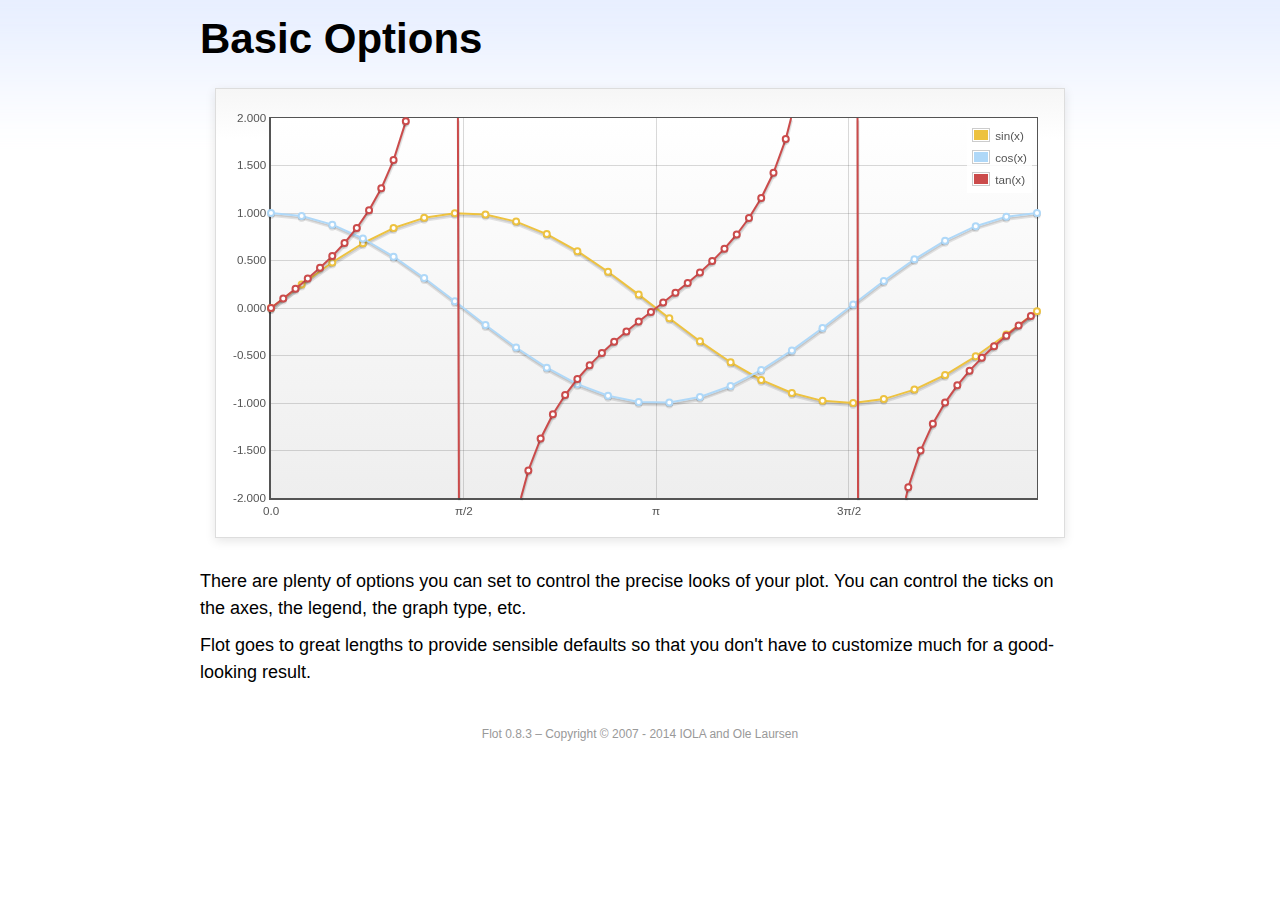
<file: src/main/webapp/design/assets/plugins/flot-chart/examples/basic-options/index.html>
<!DOCTYPE html PUBLIC "-//W3C//DTD HTML 4.01//EN" "http://www.w3.org/TR/html4/strict.dtd">
<html>
<head>
	<meta http-equiv="Content-Type" content="text/html; charset=utf-8">
	<title>Flot Examples: Basic Options</title>
	<link href="../examples.css" rel="stylesheet" type="text/css">
	<!--[if lte IE 8]><script language="javascript" type="text/javascript" src="../../excanvas.min.js"></script><![endif]-->
	<script language="javascript" type="text/javascript" src="../../jquery.js"></script>
	<script language="javascript" type="text/javascript" src="../../jquery.flot.js"></script>
	<script type="text/javascript">

	$(function () {

		var d1 = [];
		for (var i = 0; i < Math.PI * 2; i += 0.25) {
			d1.push([i, Math.sin(i)]);
		}

		var d2 = [];
		for (var i = 0; i < Math.PI * 2; i += 0.25) {
			d2.push([i, Math.cos(i)]);
		}

		var d3 = [];
		for (var i = 0; i < Math.PI * 2; i += 0.1) {
			d3.push([i, Math.tan(i)]);
		}

		$.plot("#placeholder", [
			{ label: "sin(x)", data: d1 },
			{ label: "cos(x)", data: d2 },
			{ label: "tan(x)", data: d3 }
		], {
			series: {
				lines: { show: true },
				points: { show: true }
			},
			xaxis: {
				ticks: [
					0, [ Math.PI/2, "\u03c0/2" ], [ Math.PI, "\u03c0" ],
					[ Math.PI * 3/2, "3\u03c0/2" ], [ Math.PI * 2, "2\u03c0" ]
				]
			},
			yaxis: {
				ticks: 10,
				min: -2,
				max: 2,
				tickDecimals: 3
			},
			grid: {
				backgroundColor: { colors: [ "#fff", "#eee" ] },
				borderWidth: {
					top: 1,
					right: 1,
					bottom: 2,
					left: 2
				}
			}
		});

		// Add the Flot version string to the footer

		$("#footer").prepend("Flot " + $.plot.version + " &ndash; ");
	});

	</script>
</head>
<body>

	<div id="header">
		<h2>Basic Options</h2>
	</div>

	<div id="content">

		<div class="demo-container">
			<div id="placeholder" class="demo-placeholder"></div>
		</div>

		<p>There are plenty of options you can set to control the precise looks of your plot. You can control the ticks on the axes, the legend, the graph type, etc.</p>

		<p>Flot goes to great lengths to provide sensible defaults so that you don't have to customize much for a good-looking result.</p>

	</div>

	<div id="footer">
		Copyright &copy; 2007 - 2014 IOLA and Ole Laursen
	</div>

</body>
</html>
</file>
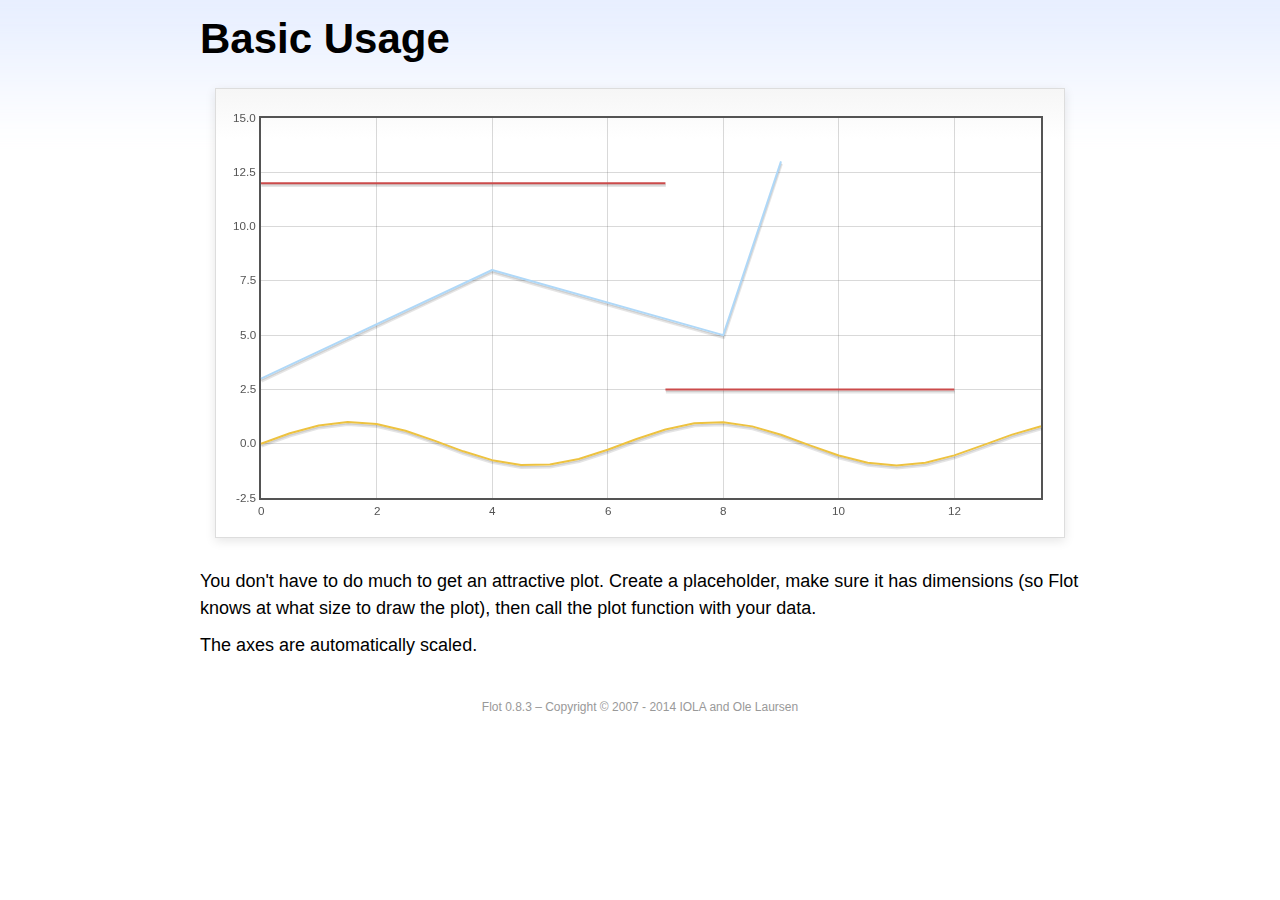
<file: src/main/webapp/design/assets/plugins/flot-chart/examples/basic-usage/index.html>
<!DOCTYPE html PUBLIC "-//W3C//DTD HTML 4.01//EN" "http://www.w3.org/TR/html4/strict.dtd">
<html>
<head>
	<meta http-equiv="Content-Type" content="text/html; charset=utf-8">
	<title>Flot Examples: Basic Usage</title>
	<link href="../examples.css" rel="stylesheet" type="text/css">
	<!--[if lte IE 8]><script language="javascript" type="text/javascript" src="../../excanvas.min.js"></script><![endif]-->
	<script language="javascript" type="text/javascript" src="../../jquery.js"></script>
	<script language="javascript" type="text/javascript" src="../../jquery.flot.js"></script>
	<script type="text/javascript">

	$(function() {

		var d1 = [];
		for (var i = 0; i < 14; i += 0.5) {
			d1.push([i, Math.sin(i)]);
		}

		var d2 = [[0, 3], [4, 8], [8, 5], [9, 13]];

		// A null signifies separate line segments

		var d3 = [[0, 12], [7, 12], null, [7, 2.5], [12, 2.5]];

		$.plot("#placeholder", [ d1, d2, d3 ]);

		// Add the Flot version string to the footer

		$("#footer").prepend("Flot " + $.plot.version + " &ndash; ");
	});

	</script>
</head>
<body>

	<div id="header">
		<h2>Basic Usage</h2>
	</div>

	<div id="content">

		<div class="demo-container">
			<div id="placeholder" class="demo-placeholder"></div>
		</div>

		<p>You don't have to do much to get an attractive plot.  Create a placeholder, make sure it has dimensions (so Flot knows at what size to draw the plot), then call the plot function with your data.</p>

		<p>The axes are automatically scaled.</p>

	</div>

	<div id="footer">
		Copyright &copy; 2007 - 2014 IOLA and Ole Laursen
	</div>

</body>
</html>
</file>
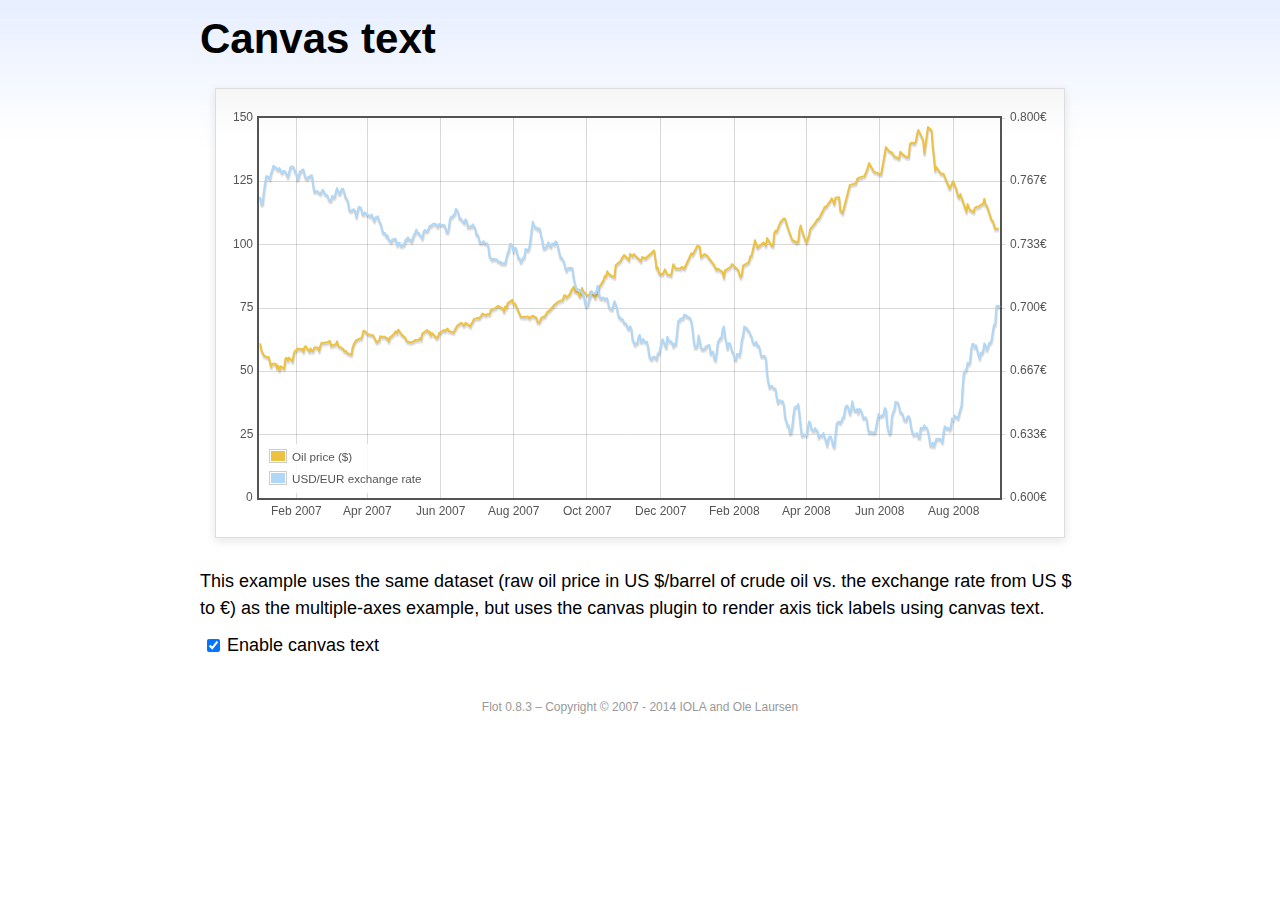
<file: src/main/webapp/design/assets/plugins/flot-chart/examples/canvas/index.html>
<!DOCTYPE html PUBLIC "-//W3C//DTD HTML 4.01//EN" "http://www.w3.org/TR/html4/strict.dtd">
<html>
<head>
	<meta http-equiv="Content-Type" content="text/html; charset=utf-8">
	<title>Flot Examples: Canvas text</title>
	<link href="../examples.css" rel="stylesheet" type="text/css">
	<!--[if lte IE 8]><script language="javascript" type="text/javascript" src="../../excanvas.min.js"></script><![endif]-->
	<script language="javascript" type="text/javascript" src="../../jquery.js"></script>
	<script language="javascript" type="text/javascript" src="../../jquery.flot.js"></script>
	<script language="javascript" type="text/javascript" src="../../jquery.flot.time.js"></script>
	<script language="javascript" type="text/javascript" src="../../jquery.flot.canvas.js"></script>
	<script type="text/javascript">

	$(function() {

		var oilPrices = [[1167692400000,61.05], [1167778800000,58.32], [1167865200000,57.35], [1167951600000,56.31], [1168210800000,55.55], [1168297200000,55.64], [1168383600000,54.02], [1168470000000,51.88], [1168556400000,52.99], [1168815600000,52.99], [1168902000000,51.21], [1168988400000,52.24], [1169074800000,50.48], [1169161200000,51.99], [1169420400000,51.13], [1169506800000,55.04], [1169593200000,55.37], [1169679600000,54.23], [1169766000000,55.42], [1170025200000,54.01], [1170111600000,56.97], [1170198000000,58.14], [1170284400000,58.14], [1170370800000,59.02], [1170630000000,58.74], [1170716400000,58.88], [1170802800000,57.71], [1170889200000,59.71], [1170975600000,59.89], [1171234800000,57.81], [1171321200000,59.06], [1171407600000,58.00], [1171494000000,57.99], [1171580400000,59.39], [1171839600000,59.39], [1171926000000,58.07], [1172012400000,60.07], [1172098800000,61.14], [1172444400000,61.39], [1172530800000,61.46], [1172617200000,61.79], [1172703600000,62.00], [1172790000000,60.07], [1173135600000,60.69], [1173222000000,61.82], [1173308400000,60.05], [1173654000000,58.91], [1173740400000,57.93], [1173826800000,58.16], [1173913200000,57.55], [1173999600000,57.11], [1174258800000,56.59], [1174345200000,59.61], [1174518000000,61.69], [1174604400000,62.28], [1174860000000,62.91], [1174946400000,62.93], [1175032800000,64.03], [1175119200000,66.03], [1175205600000,65.87], [1175464800000,64.64], [1175637600000,64.38], [1175724000000,64.28], [1175810400000,64.28], [1176069600000,61.51], [1176156000000,61.89], [1176242400000,62.01], [1176328800000,63.85], [1176415200000,63.63], [1176674400000,63.61], [1176760800000,63.10], [1176847200000,63.13], [1176933600000,61.83], [1177020000000,63.38], [1177279200000,64.58], [1177452000000,65.84], [1177538400000,65.06], [1177624800000,66.46], [1177884000000,64.40], [1178056800000,63.68], [1178143200000,63.19], [1178229600000,61.93], [1178488800000,61.47], [1178575200000,61.55], [1178748000000,61.81], [1178834400000,62.37], [1179093600000,62.46], [1179180000000,63.17], [1179266400000,62.55], [1179352800000,64.94], [1179698400000,66.27], [1179784800000,65.50], [1179871200000,65.77], [1179957600000,64.18], [1180044000000,65.20], [1180389600000,63.15], [1180476000000,63.49], [1180562400000,65.08], [1180908000000,66.30], [1180994400000,65.96], [1181167200000,66.93], [1181253600000,65.98], [1181599200000,65.35], [1181685600000,66.26], [1181858400000,68.00], [1182117600000,69.09], [1182204000000,69.10], [1182290400000,68.19], [1182376800000,68.19], [1182463200000,69.14], [1182722400000,68.19], [1182808800000,67.77], [1182895200000,68.97], [1182981600000,69.57], [1183068000000,70.68], [1183327200000,71.09], [1183413600000,70.92], [1183586400000,71.81], [1183672800000,72.81], [1183932000000,72.19], [1184018400000,72.56], [1184191200000,72.50], [1184277600000,74.15], [1184623200000,75.05], [1184796000000,75.92], [1184882400000,75.57], [1185141600000,74.89], [1185228000000,73.56], [1185314400000,75.57], [1185400800000,74.95], [1185487200000,76.83], [1185832800000,78.21], [1185919200000,76.53], [1186005600000,76.86], [1186092000000,76.00], [1186437600000,71.59], [1186696800000,71.47], [1186956000000,71.62], [1187042400000,71.00], [1187301600000,71.98], [1187560800000,71.12], [1187647200000,69.47], [1187733600000,69.26], [1187820000000,69.83], [1187906400000,71.09], [1188165600000,71.73], [1188338400000,73.36], [1188511200000,74.04], [1188856800000,76.30], [1189116000000,77.49], [1189461600000,78.23], [1189548000000,79.91], [1189634400000,80.09], [1189720800000,79.10], [1189980000000,80.57], [1190066400000,81.93], [1190239200000,83.32], [1190325600000,81.62], [1190584800000,80.95], [1190671200000,79.53], [1190757600000,80.30], [1190844000000,82.88], [1190930400000,81.66], [1191189600000,80.24], [1191276000000,80.05], [1191362400000,79.94], [1191448800000,81.44], [1191535200000,81.22], [1191794400000,79.02], [1191880800000,80.26], [1191967200000,80.30], [1192053600000,83.08], [1192140000000,83.69], [1192399200000,86.13], [1192485600000,87.61], [1192572000000,87.40], [1192658400000,89.47], [1192744800000,88.60], [1193004000000,87.56], [1193090400000,87.56], [1193176800000,87.10], [1193263200000,91.86], [1193612400000,93.53], [1193698800000,94.53], [1193871600000,95.93], [1194217200000,93.98], [1194303600000,96.37], [1194476400000,95.46], [1194562800000,96.32], [1195081200000,93.43], [1195167600000,95.10], [1195426800000,94.64], [1195513200000,95.10], [1196031600000,97.70], [1196118000000,94.42], [1196204400000,90.62], [1196290800000,91.01], [1196377200000,88.71], [1196636400000,88.32], [1196809200000,90.23], [1196982000000,88.28], [1197241200000,87.86], [1197327600000,90.02], [1197414000000,92.25], [1197586800000,90.63], [1197846000000,90.63], [1197932400000,90.49], [1198018800000,91.24], [1198105200000,91.06], [1198191600000,90.49], [1198710000000,96.62], [1198796400000,96.00], [1199142000000,99.62], [1199314800000,99.18], [1199401200000,95.09], [1199660400000,96.33], [1199833200000,95.67], [1200351600000,91.90], [1200438000000,90.84], [1200524400000,90.13], [1200610800000,90.57], [1200956400000,89.21], [1201042800000,86.99], [1201129200000,89.85], [1201474800000,90.99], [1201561200000,91.64], [1201647600000,92.33], [1201734000000,91.75], [1202079600000,90.02], [1202166000000,88.41], [1202252400000,87.14], [1202338800000,88.11], [1202425200000,91.77], [1202770800000,92.78], [1202857200000,93.27], [1202943600000,95.46], [1203030000000,95.46], [1203289200000,101.74], [1203462000000,98.81], [1203894000000,100.88], [1204066800000,99.64], [1204153200000,102.59], [1204239600000,101.84], [1204498800000,99.52], [1204585200000,99.52], [1204671600000,104.52], [1204758000000,105.47], [1204844400000,105.15], [1205103600000,108.75], [1205276400000,109.92], [1205362800000,110.33], [1205449200000,110.21], [1205708400000,105.68], [1205967600000,101.84], [1206313200000,100.86], [1206399600000,101.22], [1206486000000,105.90], [1206572400000,107.58], [1206658800000,105.62], [1206914400000,101.58], [1207000800000,100.98], [1207173600000,103.83], [1207260000000,106.23], [1207605600000,108.50], [1207778400000,110.11], [1207864800000,110.14], [1208210400000,113.79], [1208296800000,114.93], [1208383200000,114.86], [1208728800000,117.48], [1208815200000,118.30], [1208988000000,116.06], [1209074400000,118.52], [1209333600000,118.75], [1209420000000,113.46], [1209592800000,112.52], [1210024800000,121.84], [1210111200000,123.53], [1210197600000,123.69], [1210543200000,124.23], [1210629600000,125.80], [1210716000000,126.29], [1211148000000,127.05], [1211320800000,129.07], [1211493600000,132.19], [1211839200000,128.85], [1212357600000,127.76], [1212703200000,138.54], [1212962400000,136.80], [1213135200000,136.38], [1213308000000,134.86], [1213653600000,134.01], [1213740000000,136.68], [1213912800000,135.65], [1214172000000,134.62], [1214258400000,134.62], [1214344800000,134.62], [1214431200000,139.64], [1214517600000,140.21], [1214776800000,140.00], [1214863200000,140.97], [1214949600000,143.57], [1215036000000,145.29], [1215381600000,141.37], [1215468000000,136.04], [1215727200000,146.40], [1215986400000,145.18], [1216072800000,138.74], [1216159200000,134.60], [1216245600000,129.29], [1216332000000,130.65], [1216677600000,127.95], [1216850400000,127.95], [1217282400000,122.19], [1217455200000,124.08], [1217541600000,125.10], [1217800800000,121.41], [1217887200000,119.17], [1217973600000,118.58], [1218060000000,120.02], [1218405600000,114.45], [1218492000000,113.01], [1218578400000,116.00], [1218751200000,113.77], [1219010400000,112.87], [1219096800000,114.53], [1219269600000,114.98], [1219356000000,114.98], [1219701600000,116.27], [1219788000000,118.15], [1219874400000,115.59], [1219960800000,115.46], [1220306400000,109.71], [1220392800000,109.35], [1220565600000,106.23], [1220824800000,106.34]];

		var exchangeRates = [[1167606000000,0.7580], [1167692400000,0.7580], [1167778800000,0.75470], [1167865200000,0.75490], [1167951600000,0.76130], [1168038000000,0.76550], [1168124400000,0.76930], [1168210800000,0.76940], [1168297200000,0.76880], [1168383600000,0.76780], [1168470000000,0.77080], [1168556400000,0.77270], [1168642800000,0.77490], [1168729200000,0.77410], [1168815600000,0.77410], [1168902000000,0.77320], [1168988400000,0.77270], [1169074800000,0.77370], [1169161200000,0.77240], [1169247600000,0.77120], [1169334000000,0.7720], [1169420400000,0.77210], [1169506800000,0.77170], [1169593200000,0.77040], [1169679600000,0.7690], [1169766000000,0.77110], [1169852400000,0.7740], [1169938800000,0.77450], [1170025200000,0.77450], [1170111600000,0.7740], [1170198000000,0.77160], [1170284400000,0.77130], [1170370800000,0.76780], [1170457200000,0.76880], [1170543600000,0.77180], [1170630000000,0.77180], [1170716400000,0.77280], [1170802800000,0.77290], [1170889200000,0.76980], [1170975600000,0.76850], [1171062000000,0.76810], [1171148400000,0.7690], [1171234800000,0.7690], [1171321200000,0.76980], [1171407600000,0.76990], [1171494000000,0.76510], [1171580400000,0.76130], [1171666800000,0.76160], [1171753200000,0.76140], [1171839600000,0.76140], [1171926000000,0.76070], [1172012400000,0.76020], [1172098800000,0.76110], [1172185200000,0.76220], [1172271600000,0.76150], [1172358000000,0.75980], [1172444400000,0.75980], [1172530800000,0.75920], [1172617200000,0.75730], [1172703600000,0.75660], [1172790000000,0.75670], [1172876400000,0.75910], [1172962800000,0.75820], [1173049200000,0.75850], [1173135600000,0.76130], [1173222000000,0.76310], [1173308400000,0.76150], [1173394800000,0.760], [1173481200000,0.76130], [1173567600000,0.76270], [1173654000000,0.76270], [1173740400000,0.76080], [1173826800000,0.75830], [1173913200000,0.75750], [1173999600000,0.75620], [1174086000000,0.7520], [1174172400000,0.75120], [1174258800000,0.75120], [1174345200000,0.75170], [1174431600000,0.7520], [1174518000000,0.75110], [1174604400000,0.7480], [1174690800000,0.75090], [1174777200000,0.75310], [1174860000000,0.75310], [1174946400000,0.75270], [1175032800000,0.74980], [1175119200000,0.74930], [1175205600000,0.75040], [1175292000000,0.750], [1175378400000,0.74910], [1175464800000,0.74910], [1175551200000,0.74850], [1175637600000,0.74840], [1175724000000,0.74920], [1175810400000,0.74710], [1175896800000,0.74590], [1175983200000,0.74770], [1176069600000,0.74770], [1176156000000,0.74830], [1176242400000,0.74580], [1176328800000,0.74480], [1176415200000,0.7430], [1176501600000,0.73990], [1176588000000,0.73950], [1176674400000,0.73950], [1176760800000,0.73780], [1176847200000,0.73820], [1176933600000,0.73620], [1177020000000,0.73550], [1177106400000,0.73480], [1177192800000,0.73610], [1177279200000,0.73610], [1177365600000,0.73650], [1177452000000,0.73620], [1177538400000,0.73310], [1177624800000,0.73390], [1177711200000,0.73440], [1177797600000,0.73270], [1177884000000,0.73270], [1177970400000,0.73360], [1178056800000,0.73330], [1178143200000,0.73590], [1178229600000,0.73590], [1178316000000,0.73720], [1178402400000,0.7360], [1178488800000,0.7360], [1178575200000,0.7350], [1178661600000,0.73650], [1178748000000,0.73840], [1178834400000,0.73950], [1178920800000,0.74130], [1179007200000,0.73970], [1179093600000,0.73960], [1179180000000,0.73850], [1179266400000,0.73780], [1179352800000,0.73660], [1179439200000,0.740], [1179525600000,0.74110], [1179612000000,0.74060], [1179698400000,0.74050], [1179784800000,0.74140], [1179871200000,0.74310], [1179957600000,0.74310], [1180044000000,0.74380], [1180130400000,0.74430], [1180216800000,0.74430], [1180303200000,0.74430], [1180389600000,0.74340], [1180476000000,0.74290], [1180562400000,0.74420], [1180648800000,0.7440], [1180735200000,0.74390], [1180821600000,0.74370], [1180908000000,0.74370], [1180994400000,0.74290], [1181080800000,0.74030], [1181167200000,0.73990], [1181253600000,0.74180], [1181340000000,0.74680], [1181426400000,0.7480], [1181512800000,0.7480], [1181599200000,0.7490], [1181685600000,0.74940], [1181772000000,0.75220], [1181858400000,0.75150], [1181944800000,0.75020], [1182031200000,0.74720], [1182117600000,0.74720], [1182204000000,0.74620], [1182290400000,0.74550], [1182376800000,0.74490], [1182463200000,0.74670], [1182549600000,0.74580], [1182636000000,0.74270], [1182722400000,0.74270], [1182808800000,0.7430], [1182895200000,0.74290], [1182981600000,0.7440], [1183068000000,0.7430], [1183154400000,0.74220], [1183240800000,0.73880], [1183327200000,0.73880], [1183413600000,0.73690], [1183500000000,0.73450], [1183586400000,0.73450], [1183672800000,0.73450], [1183759200000,0.73520], [1183845600000,0.73410], [1183932000000,0.73410], [1184018400000,0.7340], [1184104800000,0.73240], [1184191200000,0.72720], [1184277600000,0.72640], [1184364000000,0.72550], [1184450400000,0.72580], [1184536800000,0.72580], [1184623200000,0.72560], [1184709600000,0.72570], [1184796000000,0.72470], [1184882400000,0.72430], [1184968800000,0.72440], [1185055200000,0.72350], [1185141600000,0.72350], [1185228000000,0.72350], [1185314400000,0.72350], [1185400800000,0.72620], [1185487200000,0.72880], [1185573600000,0.73010], [1185660000000,0.73370], [1185746400000,0.73370], [1185832800000,0.73240], [1185919200000,0.72970], [1186005600000,0.73170], [1186092000000,0.73150], [1186178400000,0.72880], [1186264800000,0.72630], [1186351200000,0.72630], [1186437600000,0.72420], [1186524000000,0.72530], [1186610400000,0.72640], [1186696800000,0.7270], [1186783200000,0.73120], [1186869600000,0.73050], [1186956000000,0.73050], [1187042400000,0.73180], [1187128800000,0.73580], [1187215200000,0.74090], [1187301600000,0.74540], [1187388000000,0.74370], [1187474400000,0.74240], [1187560800000,0.74240], [1187647200000,0.74150], [1187733600000,0.74190], [1187820000000,0.74140], [1187906400000,0.73770], [1187992800000,0.73550], [1188079200000,0.73150], [1188165600000,0.73150], [1188252000000,0.7320], [1188338400000,0.73320], [1188424800000,0.73460], [1188511200000,0.73280], [1188597600000,0.73230], [1188684000000,0.7340], [1188770400000,0.7340], [1188856800000,0.73360], [1188943200000,0.73510], [1189029600000,0.73460], [1189116000000,0.73210], [1189202400000,0.72940], [1189288800000,0.72660], [1189375200000,0.72660], [1189461600000,0.72540], [1189548000000,0.72420], [1189634400000,0.72130], [1189720800000,0.71970], [1189807200000,0.72090], [1189893600000,0.7210], [1189980000000,0.7210], [1190066400000,0.7210], [1190152800000,0.72090], [1190239200000,0.71590], [1190325600000,0.71330], [1190412000000,0.71050], [1190498400000,0.70990], [1190584800000,0.70990], [1190671200000,0.70930], [1190757600000,0.70930], [1190844000000,0.70760], [1190930400000,0.7070], [1191016800000,0.70490], [1191103200000,0.70120], [1191189600000,0.70110], [1191276000000,0.70190], [1191362400000,0.70460], [1191448800000,0.70630], [1191535200000,0.70890], [1191621600000,0.70770], [1191708000000,0.70770], [1191794400000,0.70770], [1191880800000,0.70910], [1191967200000,0.71180], [1192053600000,0.70790], [1192140000000,0.70530], [1192226400000,0.7050], [1192312800000,0.70550], [1192399200000,0.70550], [1192485600000,0.70450], [1192572000000,0.70510], [1192658400000,0.70510], [1192744800000,0.70170], [1192831200000,0.70], [1192917600000,0.69950], [1193004000000,0.69940], [1193090400000,0.70140], [1193176800000,0.70360], [1193263200000,0.70210], [1193349600000,0.70020], [1193436000000,0.69670], [1193522400000,0.6950], [1193612400000,0.6950], [1193698800000,0.69390], [1193785200000,0.6940], [1193871600000,0.69220], [1193958000000,0.69190], [1194044400000,0.69140], [1194130800000,0.68940], [1194217200000,0.68910], [1194303600000,0.69040], [1194390000000,0.6890], [1194476400000,0.68340], [1194562800000,0.68230], [1194649200000,0.68070], [1194735600000,0.68150], [1194822000000,0.68150], [1194908400000,0.68470], [1194994800000,0.68590], [1195081200000,0.68220], [1195167600000,0.68270], [1195254000000,0.68370], [1195340400000,0.68230], [1195426800000,0.68220], [1195513200000,0.68220], [1195599600000,0.67920], [1195686000000,0.67460], [1195772400000,0.67350], [1195858800000,0.67310], [1195945200000,0.67420], [1196031600000,0.67440], [1196118000000,0.67390], [1196204400000,0.67310], [1196290800000,0.67610], [1196377200000,0.67610], [1196463600000,0.67850], [1196550000000,0.68180], [1196636400000,0.68360], [1196722800000,0.68230], [1196809200000,0.68050], [1196895600000,0.67930], [1196982000000,0.68490], [1197068400000,0.68330], [1197154800000,0.68250], [1197241200000,0.68250], [1197327600000,0.68160], [1197414000000,0.67990], [1197500400000,0.68130], [1197586800000,0.68090], [1197673200000,0.68680], [1197759600000,0.69330], [1197846000000,0.69330], [1197932400000,0.69450], [1198018800000,0.69440], [1198105200000,0.69460], [1198191600000,0.69640], [1198278000000,0.69650], [1198364400000,0.69560], [1198450800000,0.69560], [1198537200000,0.6950], [1198623600000,0.69480], [1198710000000,0.69280], [1198796400000,0.68870], [1198882800000,0.68240], [1198969200000,0.67940], [1199055600000,0.67940], [1199142000000,0.68030], [1199228400000,0.68550], [1199314800000,0.68240], [1199401200000,0.67910], [1199487600000,0.67830], [1199574000000,0.67850], [1199660400000,0.67850], [1199746800000,0.67970], [1199833200000,0.680], [1199919600000,0.68030], [1200006000000,0.68050], [1200092400000,0.6760], [1200178800000,0.6770], [1200265200000,0.6770], [1200351600000,0.67360], [1200438000000,0.67260], [1200524400000,0.67640], [1200610800000,0.68210], [1200697200000,0.68310], [1200783600000,0.68420], [1200870000000,0.68420], [1200956400000,0.68870], [1201042800000,0.69030], [1201129200000,0.68480], [1201215600000,0.68240], [1201302000000,0.67880], [1201388400000,0.68140], [1201474800000,0.68140], [1201561200000,0.67970], [1201647600000,0.67690], [1201734000000,0.67650], [1201820400000,0.67330], [1201906800000,0.67290], [1201993200000,0.67580], [1202079600000,0.67580], [1202166000000,0.6750], [1202252400000,0.6780], [1202338800000,0.68330], [1202425200000,0.68560], [1202511600000,0.69030], [1202598000000,0.68960], [1202684400000,0.68960], [1202770800000,0.68820], [1202857200000,0.68790], [1202943600000,0.68620], [1203030000000,0.68520], [1203116400000,0.68230], [1203202800000,0.68130], [1203289200000,0.68130], [1203375600000,0.68220], [1203462000000,0.68020], [1203548400000,0.68020], [1203634800000,0.67840], [1203721200000,0.67480], [1203807600000,0.67470], [1203894000000,0.67470], [1203980400000,0.67480], [1204066800000,0.67330], [1204153200000,0.6650], [1204239600000,0.66110], [1204326000000,0.65830], [1204412400000,0.6590], [1204498800000,0.6590], [1204585200000,0.65810], [1204671600000,0.65780], [1204758000000,0.65740], [1204844400000,0.65320], [1204930800000,0.65020], [1205017200000,0.65140], [1205103600000,0.65140], [1205190000000,0.65070], [1205276400000,0.6510], [1205362800000,0.64890], [1205449200000,0.64240], [1205535600000,0.64060], [1205622000000,0.63820], [1205708400000,0.63820], [1205794800000,0.63410], [1205881200000,0.63440], [1205967600000,0.63780], [1206054000000,0.64390], [1206140400000,0.64780], [1206226800000,0.64810], [1206313200000,0.64810], [1206399600000,0.64940], [1206486000000,0.64380], [1206572400000,0.63770], [1206658800000,0.63290], [1206745200000,0.63360], [1206831600000,0.63330], [1206914400000,0.63330], [1207000800000,0.6330], [1207087200000,0.63710], [1207173600000,0.64030], [1207260000000,0.63960], [1207346400000,0.63640], [1207432800000,0.63560], [1207519200000,0.63560], [1207605600000,0.63680], [1207692000000,0.63570], [1207778400000,0.63540], [1207864800000,0.6320], [1207951200000,0.63320], [1208037600000,0.63280], [1208124000000,0.63310], [1208210400000,0.63420], [1208296800000,0.63210], [1208383200000,0.63020], [1208469600000,0.62780], [1208556000000,0.63080], [1208642400000,0.63240], [1208728800000,0.63240], [1208815200000,0.63070], [1208901600000,0.62770], [1208988000000,0.62690], [1209074400000,0.63350], [1209160800000,0.63920], [1209247200000,0.640], [1209333600000,0.64010], [1209420000000,0.63960], [1209506400000,0.64070], [1209592800000,0.64230], [1209679200000,0.64290], [1209765600000,0.64720], [1209852000000,0.64850], [1209938400000,0.64860], [1210024800000,0.64670], [1210111200000,0.64440], [1210197600000,0.64670], [1210284000000,0.65090], [1210370400000,0.64780], [1210456800000,0.64610], [1210543200000,0.64610], [1210629600000,0.64680], [1210716000000,0.64490], [1210802400000,0.6470], [1210888800000,0.64610], [1210975200000,0.64520], [1211061600000,0.64220], [1211148000000,0.64220], [1211234400000,0.64250], [1211320800000,0.64140], [1211407200000,0.63660], [1211493600000,0.63460], [1211580000000,0.6350], [1211666400000,0.63460], [1211752800000,0.63460], [1211839200000,0.63430], [1211925600000,0.63460], [1212012000000,0.63790], [1212098400000,0.64160], [1212184800000,0.64420], [1212271200000,0.64310], [1212357600000,0.64310], [1212444000000,0.64350], [1212530400000,0.6440], [1212616800000,0.64730], [1212703200000,0.64690], [1212789600000,0.63860], [1212876000000,0.63560], [1212962400000,0.6340], [1213048800000,0.63460], [1213135200000,0.6430], [1213221600000,0.64520], [1213308000000,0.64670], [1213394400000,0.65060], [1213480800000,0.65040], [1213567200000,0.65030], [1213653600000,0.64810], [1213740000000,0.64510], [1213826400000,0.6450], [1213912800000,0.64410], [1213999200000,0.64140], [1214085600000,0.64090], [1214172000000,0.64090], [1214258400000,0.64280], [1214344800000,0.64310], [1214431200000,0.64180], [1214517600000,0.63710], [1214604000000,0.63490], [1214690400000,0.63330], [1214776800000,0.63340], [1214863200000,0.63380], [1214949600000,0.63420], [1215036000000,0.6320], [1215122400000,0.63180], [1215208800000,0.6370], [1215295200000,0.63680], [1215381600000,0.63680], [1215468000000,0.63830], [1215554400000,0.63710], [1215640800000,0.63710], [1215727200000,0.63550], [1215813600000,0.6320], [1215900000000,0.62770], [1215986400000,0.62760], [1216072800000,0.62910], [1216159200000,0.62740], [1216245600000,0.62930], [1216332000000,0.63110], [1216418400000,0.6310], [1216504800000,0.63120], [1216591200000,0.63120], [1216677600000,0.63040], [1216764000000,0.62940], [1216850400000,0.63480], [1216936800000,0.63780], [1217023200000,0.63680], [1217109600000,0.63680], [1217196000000,0.63680], [1217282400000,0.6360], [1217368800000,0.6370], [1217455200000,0.64180], [1217541600000,0.64110], [1217628000000,0.64350], [1217714400000,0.64270], [1217800800000,0.64270], [1217887200000,0.64190], [1217973600000,0.64460], [1218060000000,0.64680], [1218146400000,0.64870], [1218232800000,0.65940], [1218319200000,0.66660], [1218405600000,0.66660], [1218492000000,0.66780], [1218578400000,0.67120], [1218664800000,0.67050], [1218751200000,0.67180], [1218837600000,0.67840], [1218924000000,0.68110], [1219010400000,0.68110], [1219096800000,0.67940], [1219183200000,0.68040], [1219269600000,0.67810], [1219356000000,0.67560], [1219442400000,0.67350], [1219528800000,0.67630], [1219615200000,0.67620], [1219701600000,0.67770], [1219788000000,0.68150], [1219874400000,0.68020], [1219960800000,0.6780], [1220047200000,0.67960], [1220133600000,0.68170], [1220220000000,0.68170], [1220306400000,0.68320], [1220392800000,0.68770], [1220479200000,0.69120], [1220565600000,0.69140], [1220652000000,0.70090], [1220738400000,0.70120], [1220824800000,0.7010], [1220911200000,0.70050]];

		var data = [
			{ data: oilPrices, label: "Oil price ($)" },
			{ data: exchangeRates, label: "USD/EUR exchange rate", yaxis: 2 }
		];

		var options = {
			canvas: true,
			xaxes: [ { mode: "time" } ],
			yaxes: [ { min: 0 }, {
				position: "right",
				alignTicksWithAxis: 1,
				tickFormatter: function(value, axis) {
					return value.toFixed(axis.tickDecimals) + "€";
				}
			} ],
			legend: { position: "sw" }
		}

		$.plot("#placeholder", data, options);

		$("input").change(function () {
			options.canvas = $(this).is(":checked");
			$.plot("#placeholder", data, options);
		});

		// Add the Flot version string to the footer

		$("#footer").prepend("Flot " + $.plot.version + " &ndash; ");
	});

	</script>
</head>
<body>

	<div id="header">
		<h2>Canvas text</h2>
	</div>

	<div id="content">

		<div class="demo-container">
			<div id="placeholder" class="demo-placeholder"></div>
		</div>

		<p>This example uses the same dataset (raw oil price in US $/barrel of crude oil vs. the exchange rate from US $ to €) as the multiple-axes example, but uses the canvas plugin to render axis tick labels using canvas text.</p>

		<p><input type="checkbox" checked="checked">Enable canvas text</input></p>

	</div>

	<div id="footer">
		Copyright &copy; 2007 - 2014 IOLA and Ole Laursen
	</div>

</body>
</html>
</file>
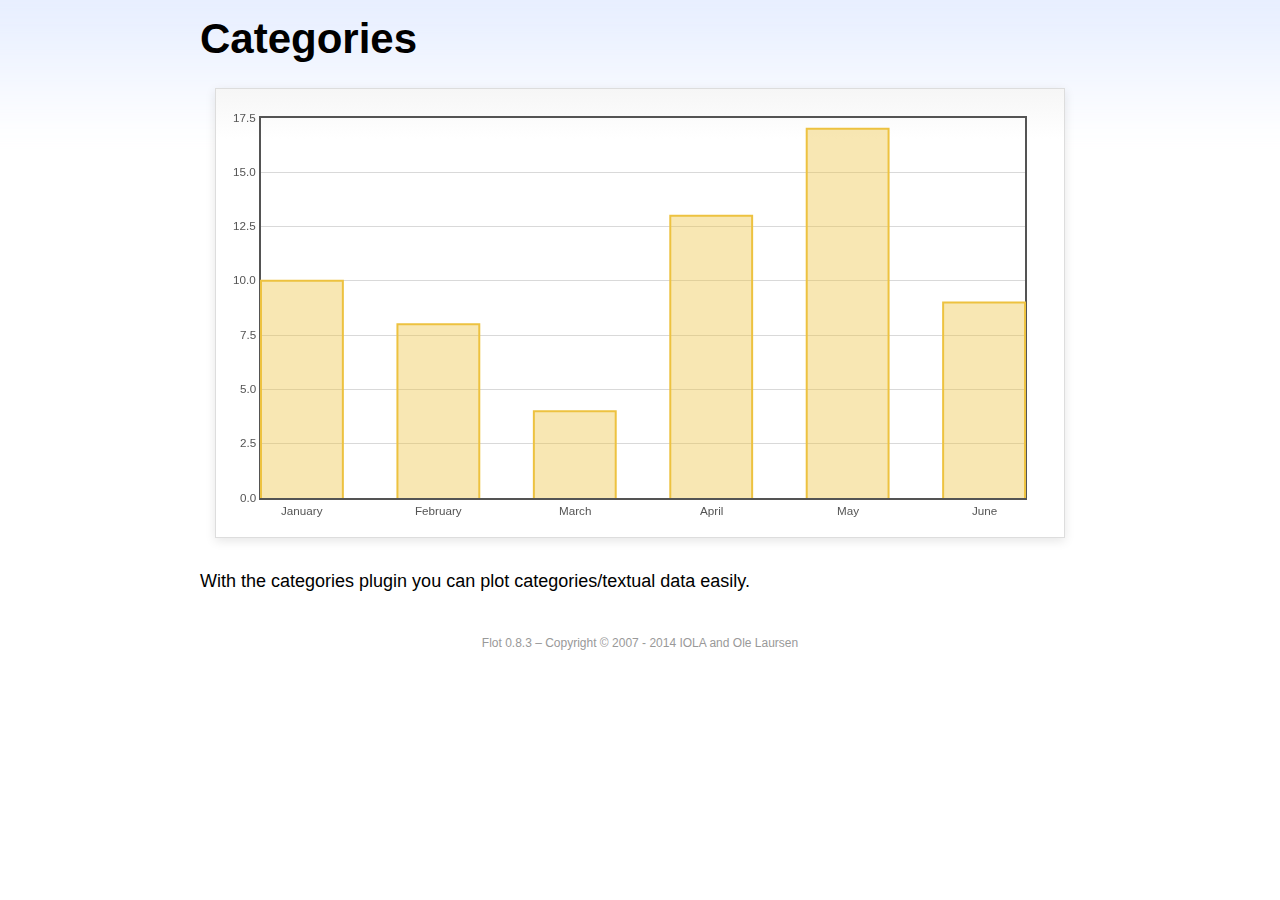
<file: src/main/webapp/design/assets/plugins/flot-chart/examples/categories/index.html>
<!DOCTYPE html PUBLIC "-//W3C//DTD HTML 4.01//EN" "http://www.w3.org/TR/html4/strict.dtd">
<html>
<head>
	<meta http-equiv="Content-Type" content="text/html; charset=utf-8">
	<title>Flot Examples: Categories</title>
	<link href="../examples.css" rel="stylesheet" type="text/css">
	<!--[if lte IE 8]><script language="javascript" type="text/javascript" src="../../excanvas.min.js"></script><![endif]-->
	<script language="javascript" type="text/javascript" src="../../jquery.js"></script>
	<script language="javascript" type="text/javascript" src="../../jquery.flot.js"></script>
	<script language="javascript" type="text/javascript" src="../../jquery.flot.categories.js"></script>
	<script type="text/javascript">

	$(function() {

		var data = [ ["January", 10], ["February", 8], ["March", 4], ["April", 13], ["May", 17], ["June", 9] ];

		$.plot("#placeholder", [ data ], {
			series: {
				bars: {
					show: true,
					barWidth: 0.6,
					align: "center"
				}
			},
			xaxis: {
				mode: "categories",
				tickLength: 0
			}
		});

		// Add the Flot version string to the footer

		$("#footer").prepend("Flot " + $.plot.version + " &ndash; ");
	});

	</script>
</head>
<body>

	<div id="header">
		<h2>Categories</h2>
	</div>

	<div id="content">

		<div class="demo-container">
			<div id="placeholder" class="demo-placeholder"></div>
		</div>

		<p>With the categories plugin you can plot categories/textual data easily.</p>

	</div>

	<div id="footer">
		Copyright &copy; 2007 - 2014 IOLA and Ole Laursen
	</div>

</body>
</html>
</file>
<file: src/main/webapp/design/assets/plugins/ckeditor/samples/sample.css>
/*
Copyright (c) 2003-2014, CKSource - Frederico Knabben. All rights reserved.
For licensing, see LICENSE.md or http://ckeditor.com/license
*/

html, body, h1, h2, h3, h4, h5, h6, div, span, blockquote, p, address, form, fieldset, img, ul, ol, dl, dt, dd, li, hr, table, td, th, strong, em, sup, sub, dfn, ins, del, q, cite, var, samp, code, kbd, tt, pre
{
	line-height: 1.5;
}

body
{
	padding: 10px 30px;
}

input, textarea, select, option, optgroup, button, td, th
{
	font-size: 100%;
}

pre
{
	-moz-tab-size: 4;
	-o-tab-size: 4;
	-webkit-tab-size: 4;
	tab-size: 4;
}

pre, code, kbd, samp, tt
{
	font-family: monospace,monospace;
	font-size: 1em;
}

body {
	width: 960px;
	margin: 0 auto;
}

code
{
	background: #f3f3f3;
	border: 1px solid #ddd;
	padding: 1px 4px;

	-moz-border-radius: 3px;
	-webkit-border-radius: 3px;
	border-radius: 3px;
}

abbr
{
	border-bottom: 1px dotted #555;
	cursor: pointer;
}

.new, .beta
{
	text-transform: uppercase;
	font-size: 10px;
	font-weight: bold;
	padding: 1px 4px;
	margin: 0 0 0 5px;
	color: #fff;
	float: right;

	-moz-border-radius: 3px;
	-webkit-border-radius: 3px;
	border-radius: 3px;
}

.new
{
	background: #FF7E00;
	border: 1px solid #DA8028;
	text-shadow: 0 1px 0 #C97626;

	-moz-box-shadow: 0 2px 3px 0 #FFA54E inset;
	-webkit-box-shadow: 0 2px 3px 0 #FFA54E inset;
	box-shadow: 0 2px 3px 0 #FFA54E inset;
}

.beta
{
	background: #18C0DF;
	border: 1px solid #19AAD8;
	text-shadow: 0 1px 0 #048CAD;
	font-style: italic;

	-moz-box-shadow: 0 2px 3px 0 #50D4FD inset;
	-webkit-box-shadow: 0 2px 3px 0 #50D4FD inset;
	box-shadow: 0 2px 3px 0 #50D4FD inset;
}

h1.samples
{
	color: #0782C1;
	font-size: 200%;
	font-weight: normal;
	margin: 0;
	padding: 0;
}

h1.samples a
{
	color: #0782C1;
	text-decoration: none;
	border-bottom: 1px dotted #0782C1;
}

.samples a:hover
{
	border-bottom: 1px dotted #0782C1;
}

h2.samples
{
	color: #000000;
	font-size: 130%;
	margin: 15px 0 0 0;
	padding: 0;
}

p, blockquote, address, form, pre, dl, h1.samples, h2.samples
{
	margin-bottom: 15px;
}

ul.samples
{
	margin-bottom: 15px;
}

.clear
{
	clear: both;
}

fieldset
{
	margin: 0;
	padding: 10px;
}

body, input, textarea
{
	color: #333333;
	font-family: Arial, Helvetica, sans-serif;
}

body
{
	font-size: 75%;
}

a.samples
{
	color: #189DE1;
	text-decoration: none;
}

form
{
	margin: 0;
	padding: 0;
}

pre.samples
{
	background-color: #F7F7F7;
	border: 1px solid #D7D7D7;
	overflow: auto;
	padding: 0.25em;
	white-space: pre-wrap; /* CSS 2.1 */
	word-wrap: break-word; /* IE7 */
}

#footer
{
	clear: both;
	padding-top: 10px;
}

#footer hr
{
	margin: 10px 0 15px 0;
	height: 1px;
	border: solid 1px gray;
	border-bottom: none;
}

#footer p
{
	margin: 0 10px 10px 10px;
	float: left;
}

#footer #copy
{
	float: right;
}

#outputSample
{
	width: 100%;
	table-layout: fixed;
}

#outputSample thead th
{
	color: #dddddd;
	background-color: #999999;
	padding: 4px;
	white-space: nowrap;
}

#outputSample tbody th
{
	vertical-align: top;
	text-align: left;
}

#outputSample pre
{
	margin: 0;
	padding: 0;
}

.description
{
	border: 1px dotted #B7B7B7;
	margin-bottom: 10px;
	padding: 10px 10px 0;
	overflow: hidden;
}

label
{
	display: block;
	margin-bottom: 6px;
}

/**
 *	CKEditor editables are automatically set with the "cke_editable" class
 *	plus cke_editable_(inline|themed) depending on the editor type.
 */

/* Style a bit the inline editables. */
.cke_editable.cke_editable_inline
{
	cursor: pointer;
}

/* Once an editable element gets focused, the "cke_focus" class is
   added to it, so we can style it differently. */
.cke_editable.cke_editable_inline.cke_focus
{
	box-shadow: inset 0px 0px 20px 3px #ddd, inset 0 0 1px #000;
	outline: none;
	background: #eee;
	cursor: text;
}

/* Avoid pre-formatted overflows inline editable. */
.cke_editable_inline pre
{
	white-space: pre-wrap;
	word-wrap: break-word;
}

/**
 *	Samples index styles.
 */

.twoColumns,
.twoColumnsLeft,
.twoColumnsRight
{
	overflow: hidden;
}

.twoColumnsLeft,
.twoColumnsRight
{
	width: 45%;
}

.twoColumnsLeft
{
	float: left;
}

.twoColumnsRight
{
	float: right;
}

dl.samples
{
	padding: 0 0 0 40px;
}
dl.samples > dt
{
	display: list-item;
	list-style-type: disc;
	list-style-position: outside;
	margin: 0 0 3px;
}
dl.samples > dd
{
	margin: 0 0 3px;
}
.warning
{
	color: #ff0000;
	background-color: #FFCCBA;
	border: 2px dotted #ff0000;
	padding: 15px 10px;
	margin: 10px 0;
}

/* Used on inline samples */

blockquote
{
	font-style: italic;
	font-family: Georgia, Times, "Times New Roman", serif;
	padding: 2px 0;
	border-style: solid;
	border-color: #ccc;
	border-width: 0;
}

.cke_contents_ltr blockquote
{
	padding-left: 20px;
	padding-right: 8px;
	border-left-width: 5px;
}

.cke_contents_rtl blockquote
{
	padding-left: 8px;
	padding-right: 20px;
	border-right-width: 5px;
}

img.right {
	border: 1px solid #ccc;
	float: right;
	margin-left: 15px;
	padding: 5px;
}

img.left {
	border: 1px solid #ccc;
	float: left;
	margin-right: 15px;
	padding: 5px;
}

.marker
{
	background-color: Yellow;
}
</file>
<file: src/main/webapp/design/assets/plugins/flot-chart/examples/examples.css>
* {	padding: 0; margin: 0; vertical-align: top; }

body {
	background: url(background.png) repeat-x;
	font: 18px/1.5em "proxima-nova", Helvetica, Arial, sans-serif;
}

a {	color: #069; }
a:hover { color: #28b; }

h2 {
	margin-top: 15px;
	font: normal 32px "omnes-pro", Helvetica, Arial, sans-serif;
}

h3 {
	margin-left: 30px;
	font: normal 26px "omnes-pro", Helvetica, Arial, sans-serif;
	color: #666;
}

p {
	margin-top: 10px;
}

button {
	font-size: 18px;
	padding: 1px 7px;
}

input {
	font-size: 18px;
}

input[type=checkbox] {
	margin: 7px;
}

#header {
	position: relative;
	width: 900px;
	margin: auto;
}

#header h2 {
	margin-left: 10px;
	vertical-align: middle;
	font-size: 42px;
	font-weight: bold;
	text-decoration: none;
	color: #000;
}

#content {
	width: 880px;
	margin: 0 auto;
	padding: 10px;
}

#footer {
	margin-top: 25px;
	margin-bottom: 10px;
	text-align: center;
	font-size: 12px;
	color: #999;
}

.demo-container {
	box-sizing: border-box;
	width: 850px;
	height: 450px;
	padding: 20px 15px 15px 15px;
	margin: 15px auto 30px auto;
	border: 1px solid #ddd;
	background: #fff;
	background: linear-gradient(#f6f6f6 0, #fff 50px);
	background: -o-linear-gradient(#f6f6f6 0, #fff 50px);
	background: -ms-linear-gradient(#f6f6f6 0, #fff 50px);
	background: -moz-linear-gradient(#f6f6f6 0, #fff 50px);
	background: -webkit-linear-gradient(#f6f6f6 0, #fff 50px);
	box-shadow: 0 3px 10px rgba(0,0,0,0.15);
	-o-box-shadow: 0 3px 10px rgba(0,0,0,0.1);
	-ms-box-shadow: 0 3px 10px rgba(0,0,0,0.1);
	-moz-box-shadow: 0 3px 10px rgba(0,0,0,0.1);
	-webkit-box-shadow: 0 3px 10px rgba(0,0,0,0.1);
}

.demo-placeholder {
	width: 100%;
	height: 100%;
	font-size: 14px;
	line-height: 1.2em;
}

.legend table {
	border-spacing: 5px;
}
</file>
